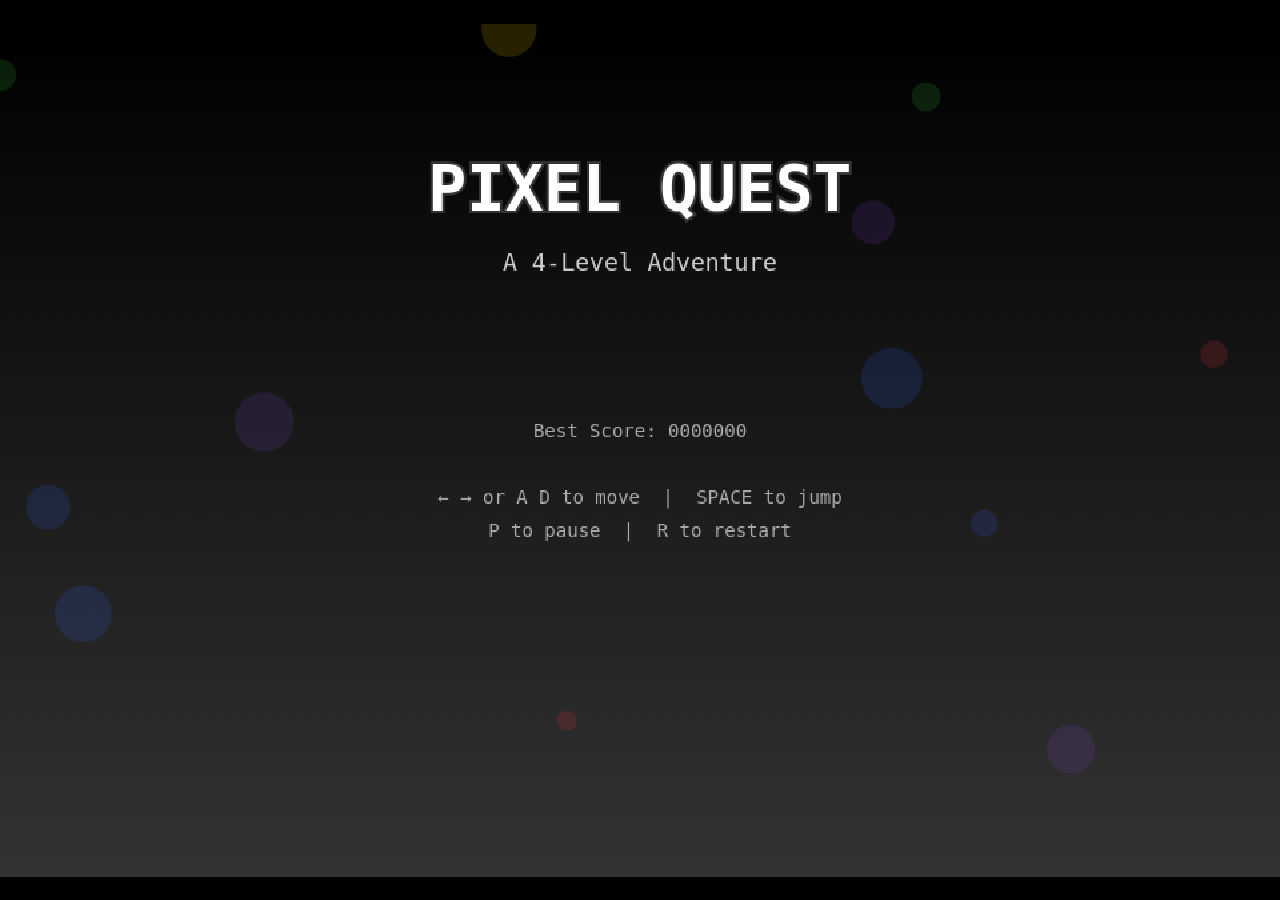
<file: agent-teams-examples/mario-game/output/index.html>
<!DOCTYPE html>
<html lang="en">
<head>
<meta charset="UTF-8">
<meta name="viewport" content="width=device-width, initial-scale=1.0, user-scalable=no">
<title>Pixel Quest</title>
<style>
* { margin: 0; padding: 0; box-sizing: border-box; }
body {
  background: #000;
  overflow: hidden;
  display: flex;
  align-items: center;
  justify-content: center;
  height: 100vh;
  width: 100vw;
}
canvas {
  display: block;
  image-rendering: pixelated;
  image-rendering: crisp-edges;
  touch-action: none;
}
</style>
</head>
<body>
<canvas id="game"></canvas>
<script>
// ========== CONSTANTS & CONFIG ==========
// (engine-core.js begins)

// ===== CORE ENGINE (Sections 1, 2, 3, 7, 8, 9, 18) =====

// ========== SECTION 1: CONSTANTS & CONFIG ==========

const TILE_SIZE       = 32;
const CANVAS_WIDTH    = 960;
const CANVAS_HEIGHT   = 640;
const GRAVITY         = 0.65;
const MAX_FALL_SPEED  = 14;
const PLAYER_SPEED    = 4;
const JUMP_VELOCITY   = -14;
const INVINCIBILITY_FRAMES = 90;
const POWERUP_DURATION     = 600;
const DOUBLE_JUMP_VEL      = -9;
const MAX_LIVES            = 3;
const STOMP_BOUNCE         = -7;

const TILE = {
  AIR:               0,
  DIRT:              1,
  STONE:             2,
  CLOUD:             3,
  BRICK:             4,
  PLATFORM:          5,
  SPIKE:             6,
  CHECKPOINT_FLAG:   7,
  EXIT_FLAG:         8,
  PIT:               9,
  DECO_GRASS:        10,
  DECO_STALACTITE:   11,
  DECO_STAR:         12,
  DECO_TORCH:        13,
};

const SOLID_TILES     = new Set([TILE.DIRT, TILE.STONE, TILE.CLOUD, TILE.BRICK]);
const HAZARD_TILES    = new Set([TILE.SPIKE, TILE.PIT]);
const PLATFORM_SET    = new Set([TILE.PLATFORM]);
const PASSABLE_SET    = new Set([TILE.AIR, TILE.DECO_GRASS, TILE.DECO_STALACTITE, TILE.DECO_STAR, TILE.DECO_TORCH]);
const TRIGGER_TILES   = new Set([TILE.CHECKPOINT_FLAG, TILE.EXIT_FLAG]);

const STATE = { TITLE: 0, PLAYING: 1, PAUSED: 2, LEVEL_COMPLETE: 3, GAME_OVER: 4, VICTORY: 5 };
const THEME = { GRASSLAND: 1, UNDERGROUND: 2, SKY: 3, CASTLE: 4 };

// ========== GLOBAL MUTABLE STATE (Section 11.1) ==========

let canvas, ctx;
let gameState       = STATE.TITLE;
let currentLevel    = 0;
let level           = null;

let player = {
  x: 0, y: 0,
  vx: 0, vy: 0,
  width: 28,
  height: 32,
  speed: PLAYER_SPEED,
  jumpForce: JUMP_VELOCITY,
  gravity: GRAVITY,
  onGround: false,
  facing: 1,
  alive: true,
  state: "idle",
  lives: MAX_LIVES,
  score: 0,
  coins: 0,
  powerups: {
    speed: false,
    invincible: false,
    doubleJump: false,
  },
  powerupTimers: {
    speed: 0,
    invincible: 0,
  },
  canDoubleJump: false,
  hasDoubleJumped: false,
  invincibleTimer: 0,
  animFrame: 0,
  animTimer: 0,
  lastCheckpoint: null,
  deathTimer: 0,
};

let camera = {
  x: 0, y: 0,
  width: CANVAS_WIDTH,
  height: CANVAS_HEIGHT,
  targetX: 0, targetY: 0,
  lerpSpeed: 0.08,
};

let enemies           = [];
let boss              = null;
let coins             = [];
let powerupItems      = [];
let projectiles       = [];
let particles         = [];
let keys              = {};
let touches           = {};
let activatedCheckpoints = new Set();
let transitionCooldown = 0;
let audioCtx          = null;
let soundBuffers      = {};
let bossMusicNode     = null;
let lastTime          = 0;
let globalFrame       = 0;
let bestScore         = 0;
let isMobile          = false;
let jumpWasPressed    = false;
let victorySaved      = false;

const LS_BEST_SCORE = 'pixelquest_best';

// ========== SECTION 2: CANVAS SETUP ==========

function initCanvas() {
  canvas = document.getElementById('game');
  if (!canvas) {
    canvas = document.createElement('canvas');
    canvas.id = 'game';
    document.body.appendChild(canvas);
  }
  canvas.width = CANVAS_WIDTH;
  canvas.height = CANVAS_HEIGHT;
  canvas.style.imageRendering = 'pixelated';
  canvas.style.touchAction = 'none';
  ctx = canvas.getContext('2d');
  ctx.imageSmoothingEnabled = false;
  resizeCanvas();
}

function resizeCanvas() {
  const maxW = window.innerWidth;
  const maxH = window.innerHeight;
  const ratio = CANVAS_WIDTH / CANVAS_HEIGHT;
  let displayW, displayH;
  if (maxW / maxH > ratio) {
    displayH = maxH;
    displayW = maxH * ratio;
  } else {
    displayW = maxW;
    displayH = maxW / ratio;
  }
  canvas.style.width  = Math.floor(displayW) + 'px';
  canvas.style.height = Math.floor(displayH) + 'px';
}

// ========== SECTION 3: INPUT HANDLING ==========

function setupInput() {
  isMobile = 'ontouchstart' in window;

  window.addEventListener('keydown', handleKeyDown);
  window.addEventListener('keyup', handleKeyUp);

  if (isMobile) {
    canvas.addEventListener('touchstart', handleTouchStart, { passive: false });
    canvas.addEventListener('touchmove', handleTouchMove, { passive: false });
    canvas.addEventListener('touchend', handleTouchEnd);
    canvas.addEventListener('touchcancel', handleTouchEnd);
  }

  window.addEventListener('resize', resizeCanvas);
}

function handleKeyDown(e) {
  keys[e.code] = true;
  if (e.code === 'Space' || e.code === 'ArrowUp' || e.code === 'ArrowDown') {
    e.preventDefault();
  }
}

function handleKeyUp(e) {
  keys[e.code] = false;
}

function getTouchZones() {
  const scaleX = CANVAS_WIDTH / (parseFloat(canvas.style.width) || CANVAS_WIDTH);
  const scaleY = CANVAS_HEIGHT / (parseFloat(canvas.style.height) || CANVAS_HEIGHT);
  return {
    left:  { x: 10,               y: CANVAS_HEIGHT - 150, w: 80, h: 80, scaleX, scaleY },
    right: { x: 110,              y: CANVAS_HEIGHT - 150, w: 80, h: 80, scaleX, scaleY },
    jump:  { x: CANVAS_WIDTH - 150, y: CANVAS_HEIGHT - 170, w: 120, h: 120, scaleX, scaleY },
  };
}

function moveEventToCanvas(e) {
  const rect = canvas.getBoundingClientRect();
  const touch = e.touches[0] || e.changedTouches[0];
  if (!touch) return null;
  return {
    x: (touch.clientX - rect.left) * (CANVAS_WIDTH / rect.width),
    y: (touch.clientY - rect.top) * (CANVAS_HEIGHT / rect.height),
  };
}

function isPointInZone(px, py, zone) {
  return px >= zone.x && px <= zone.x + zone.w && py >= zone.y && py <= zone.y + zone.h;
}

function handleTouchStart(e) {
  e.preventDefault();
  const point = moveEventToCanvas(e);
  if (!point) return;
  const zones = getTouchZones();
  if (isPointInZone(point.x, point.y, zones.left))  { touches.left = true; touches.right = false; }
  if (isPointInZone(point.x, point.y, zones.right)) { touches.right = true; touches.left = false; }
  if (isPointInZone(point.x, point.y, zones.jump))  { touches.jump = true; }
}

function handleTouchMove(e) {
  e.preventDefault();
  const point = moveEventToCanvas(e);
  if (!point) return;
  const zones = getTouchZones();
  touches.left = false;
  touches.right = false;
  touches.jump = false;
  if (isPointInZone(point.x, point.y, zones.left))  touches.left = true;
  if (isPointInZone(point.x, point.y, zones.right)) touches.right = true;
  if (isPointInZone(point.x, point.y, zones.jump))  touches.jump = true;
}

function handleTouchEnd(e) {
  e.preventDefault();
  touches.left = false;
  touches.right = false;
  touches.jump = false;
}

function isPressed(action) {
  switch (action) {
    case 'left':  return keys['ArrowLeft'] || keys['KeyA'] || touches.left;
    case 'right': return keys['ArrowRight'] || keys['KeyD'] || touches.right;
    case 'jump':  return keys['Space'] || keys['ArrowUp'] || keys['KeyW'] || touches.jump;
    default:      return false;
  }
}

function processInput() {
  if (!player.alive) { player.vx = 0; return; }

  player.vx = 0;
  if (isPressed('left'))  player.vx = -player.speed;
  if (isPressed('right')) player.vx = player.speed;

  const jumpNow = isPressed('jump');
  if (jumpNow && !jumpWasPressed) {
    if (player.onGround) {
      player.vy = player.jumpForce;
      player.onGround = false;
      if (typeof playSound === 'function') playSound('jump');
    } else if (player.canDoubleJump && !player.hasDoubleJumped) {
      player.vy = DOUBLE_JUMP_VEL;
      player.hasDoubleJumped = true;
      if (typeof playSound === 'function') playSound('doubleJump');
    }
  }
  jumpWasPressed = jumpNow;
}

function handleInput() {
  if (transitionCooldown > 0) {
    transitionCooldown--;
  }

  const enterOrSpace = keys['Enter'] || keys['Space'];
  const tapCheck = enterOrSpace || (isMobile && Object.keys(touches).length > 0);

  switch (gameState) {
    case STATE.TITLE:
      if (tapCheck && transitionCooldown <= 0) {
        player.score = 0;
        player.lives = MAX_LIVES;
        player.coins = 0;
        victorySaved = false;
        loadLevel(0);
        transitionCooldown = 30;
      }
      break;

    case STATE.PLAYING:
      if ((keys['KeyP'] || keys['Escape']) && transitionCooldown <= 0) {
        gameState = STATE.PAUSED;
        transitionCooldown = 30;
        keys['KeyP'] = false;
        keys['Escape'] = false;
      }
      if (keys['KeyR']) {
        player.score = 0;
        player.lives = MAX_LIVES;
        victorySaved = false;
        gameState = STATE.TITLE;
        transitionCooldown = 30;
        keys['KeyR'] = false;
        if (typeof stopBossMusic === 'function') stopBossMusic();
      }
      break;

    case STATE.PAUSED:
      if ((keys['KeyP'] || keys['Escape']) && transitionCooldown <= 0) {
        gameState = STATE.PLAYING;
        transitionCooldown = 30;
        keys['KeyP'] = false;
        keys['Escape'] = false;
      }
      if (keys['KeyR']) {
        player.score = 0;
        player.lives = MAX_LIVES;
        victorySaved = false;
        gameState = STATE.TITLE;
        transitionCooldown = 30;
        keys['KeyR'] = false;
        if (typeof stopBossMusic === 'function') stopBossMusic();
      }
      break;

    case STATE.LEVEL_COMPLETE:
      if (tapCheck && transitionCooldown <= 0) {
        if (typeof nextLevel === 'function') nextLevel();
        else loadLevel(currentLevel + 1);
        transitionCooldown = 30;
      }
      break;

    case STATE.GAME_OVER:
      if (tapCheck && transitionCooldown <= 0) {
        player.score = 0;
        player.lives = MAX_LIVES;
        player.coins = 0;
        victorySaved = false;
        gameState = STATE.TITLE;
        transitionCooldown = 30;
      }
      break;

    case STATE.VICTORY:
      if (tapCheck && transitionCooldown <= 0) {
        player.score = 0;
        player.lives = MAX_LIVES;
        player.coins = 0;
        victorySaved = false;
        gameState = STATE.TITLE;
        transitionCooldown = 30;
      }
      break;
  }
}


// ========== SECTION 7: GAME STATE & PLAYER STATE ==========

function initPlayer() {
  player.x = 0;
  player.y = 0;
  player.vx = 0;
  player.vy = 0;
  player.width = 28;
  player.height = 32;
  player.speed = PLAYER_SPEED;
  player.jumpForce = JUMP_VELOCITY;
  player.gravity = GRAVITY;
  player.onGround = false;
  player.facing = 1;
  player.alive = true;
  player.state = "idle";
  player.lives = MAX_LIVES;
  player.score = 0;
  player.coins = 0;
  player.powerups = { speed: false, invincible: false, doubleJump: false };
  player.powerupTimers = { speed: 0, invincible: 0 };
  player.canDoubleJump = false;
  player.hasDoubleJumped = false;
  player.invincibleTimer = 0;
  player.animFrame = 0;
  player.animTimer = 0;
  player.lastCheckpoint = null;
  player.deathTimer = 0;
}

function resetGame() {
  player.score = 0;
  player.lives = MAX_LIVES;
  player.coins = 0;
  gameState = STATE.TITLE;
}

function loadBestScore() {
  try {
    const stored = localStorage.getItem(LS_BEST_SCORE);
    bestScore = stored ? parseInt(stored, 10) : 0;
  } catch (e) {
    bestScore = 0;
  }
  return bestScore;
}

function saveBestScore(score) {
  if (score > bestScore) {
    bestScore = score;
    try {
      localStorage.setItem(LS_BEST_SCORE, String(score));
    } catch (e) {}
  }
}

// ========== SECTION 8: CAMERA SYSTEM ==========

function updateCamera(dt) {
  if (!level) return;

  camera.targetX = player.x + player.width / 2 - camera.width / 2;
  camera.targetY = player.y + player.height / 2 - camera.height / 2;

  camera.x += (camera.targetX - camera.x) * camera.lerpSpeed;
  camera.y += (camera.targetY - camera.y) * camera.lerpSpeed;

  const maxX = level.width * TILE_SIZE - camera.width;
  const maxY = level.height * TILE_SIZE - camera.height;

  if (maxX < 0) camera.x = maxX / 2;
  else camera.x = Math.max(0, Math.min(camera.x, maxX));

  if (maxY < 0) camera.y = maxY / 2;
  else camera.y = Math.max(0, Math.min(camera.y, maxY));
}

function snapCamera() {
  if (!level) return;

  camera.x = player.x + player.width / 2 - camera.width / 2;
  camera.y = player.y + player.height / 2 - camera.height / 2;

  const maxX = level.width * TILE_SIZE - camera.width;
  const maxY = level.height * TILE_SIZE - camera.height;

  camera.x = Math.max(0, Math.min(camera.x, maxX));
  camera.y = Math.max(0, Math.min(camera.y, maxY));

  if (maxX < 0) camera.x = maxX / 2;
  if (maxY < 0) camera.y = maxY / 2;

  camera.targetX = camera.x;
  camera.targetY = camera.y;
}

function isOnScreen(entity) {
  return (
    entity.x + entity.width > camera.x &&
    entity.x < camera.x + camera.width &&
    entity.y + entity.height > camera.y &&
    entity.y < camera.y + camera.height
  );
}

function worldToScreen(worldX, worldY) {
  return {
    x: Math.round(worldX - camera.x),
    y: Math.round(worldY - camera.y),
  };
}

// ========== SECTION 9: COLLISION SYSTEM ==========

function rectsOverlap(a, b) {
  return (
    a.x < b.x + b.width &&
    a.x + a.width > b.x &&
    a.y < b.y + b.height &&
    a.y + a.height > b.y
  );
}

function getTouchingTiles(entity) {
  const tiles = [];
  if (!level) return tiles;

  const startCol = Math.floor(entity.x / TILE_SIZE);
  const endCol   = Math.floor((entity.x + entity.width - 0.01) / TILE_SIZE);
  const startRow = Math.floor(entity.y / TILE_SIZE);
  const endRow   = Math.floor((entity.y + entity.height - 0.01) / TILE_SIZE);

  for (let row = startRow; row <= endRow; row++) {
    for (let col = startCol; col <= endCol; col++) {
      if (row >= 0 && row < level.height && col >= 0 && col < level.width) {
        const tileType = level.tiles[row][col];
        tiles.push({ col, row, type: tileType });
      }
    }
  }
  return tiles;
}

function resolvePlayerTileCollision(player, dt) {
  if (!level) return;
  const dtNorm = dt / 16.667;

  // --- PHASE 1: HORIZONTAL ---
  player.x += player.vx * dtNorm;

  const hTiles = getTouchingTiles(player);
  for (const tile of hTiles) {
    if (SOLID_TILES.has(tile.type)) {
      if (player.vx > 0) {
        player.x = tile.col * TILE_SIZE - player.width;
      } else if (player.vx < 0) {
        player.x = (tile.col + 1) * TILE_SIZE;
      }
      player.vx = 0;
    }
  }

  // --- PHASE 2: VERTICAL ---
  const prevBottom = player.y + player.height;
  player.y += player.vy * dtNorm;

  const vTiles = getTouchingTiles(player);
  player.onGround = false;

  for (const tile of vTiles) {
    if (SOLID_TILES.has(tile.type)) {
      if (player.vy > 0) {
        player.y = tile.row * TILE_SIZE - player.height;
        player.vy = 0;
        player.onGround = true;
        player.canDoubleJump = player.powerups.doubleJump;
        player.hasDoubleJumped = false;
      } else if (player.vy < 0) {
        player.y = (tile.row + 1) * TILE_SIZE;
        player.vy = 0;
      }
    }

    if (PLATFORM_SET.has(tile.type)) {
      if (player.vy >= 0 && prevBottom <= tile.row * TILE_SIZE + 2) {
        player.y = tile.row * TILE_SIZE - player.height;
        player.vy = 0;
        player.onGround = true;
        player.canDoubleJump = player.powerups.doubleJump;
        player.hasDoubleJumped = false;
      }
    }
  }

  // Fall off bottom of level
  if (player.y > level.height * TILE_SIZE + 64) {
    killPlayer();
  }

  // Clamp to level bounds
  player.x = Math.max(0, Math.min(player.x, level.width * TILE_SIZE - player.width));
}

function resolveEnemyTileCollision(enemy, dt) {
  if (!level) return;

  if (enemy.type === 'ghost') return;

  const dtNorm = dt / 16.667;

  // Horizontal
  enemy.x += enemy.vx * dtNorm;
  const hTiles = getTouchingTiles(enemy);
  for (const tile of hTiles) {
    if (SOLID_TILES.has(tile.type)) {
      if (enemy.vx > 0) {
        enemy.x = tile.col * TILE_SIZE - enemy.width;
      } else if (enemy.vx < 0) {
        enemy.x = (tile.col + 1) * TILE_SIZE;
      }
      enemy.vx = -enemy.vx;
    }
  }

  // Vertical
  enemy.y += enemy.vy * dtNorm;
  const vTiles = getTouchingTiles(enemy);
  for (const tile of vTiles) {
    if (SOLID_TILES.has(tile.type)) {
      if (enemy.vy > 0) {
        enemy.y = tile.row * TILE_SIZE - enemy.height;
        enemy.vy = 0;
      } else if (enemy.vy < 0) {
        enemy.y = (tile.row + 1) * TILE_SIZE;
        enemy.vy = 0;
      }
    }
  }

  // Fall off level
  if (enemy.y > level.height * TILE_SIZE + 64) {
    enemy.alive = false;
  }
}

function checkPlayerEnemyCollisions() {
  if (!player.alive) return;

  const playerPrevBottom = player.y + player.height - player.vy;

  for (const enemy of enemies) {
    if (!enemy.alive) continue;

    if (rectsOverlap(player, enemy)) {
      const isStomp = player.vy > 0 &&
        playerPrevBottom <= enemy.y + enemy.height * 0.5;

      if (enemy.type === 'ghost') {
        if (player.powerups.invincible || player.invincibleTimer > 0) {
          // nothing
        } else {
          hurtPlayer();
        }
        continue;
      }

      if (isStomp) {
        player.vy = STOMP_BOUNCE;
        if (typeof killEnemy === 'function') killEnemy(enemy);
        if (typeof spawnParticles === 'function') {
          spawnParticles(enemy.x + enemy.width / 2, enemy.y + enemy.height / 2, 8, '#FFF');
        }
        if (typeof playSound === 'function') playSound('stomp');
      } else if (player.powerups.invincible || player.invincibleTimer > 0) {
        // nothing
      } else {
        hurtPlayer();
      }
    }
  }

  // Separate boss collision check
  if (boss && boss.alive && rectsOverlap(player, boss)) {
    const isStomp = player.vy > 0 &&
      playerPrevBottom <= boss.y + boss.height * 0.5;

    if (isStomp) {
      if (typeof damageBoss === 'function') damageBoss();
      player.vy = STOMP_BOUNCE;
    } else if (!player.powerups.invincible && player.invincibleTimer <= 0) {
      hurtPlayer();
    }
  }
}

function checkPlayerCollectibleCollisions() {
  if (!player.alive) return;

  for (const coin of coins) {
    if (!coin.alive) continue;
    if (rectsOverlap(player, coin)) {
      coin.alive = false;
      player.score += coin.value;
      player.coins++;
      if (typeof playSound === 'function') playSound('coin');
    }
  }

  for (const pu of powerupItems) {
    if (!pu.alive) continue;
    if (rectsOverlap(player, pu)) {
      pu.alive = false;
      activatePowerup(pu.type);
      if (typeof playSound === 'function') playSound('powerup');
    }
  }
}

function checkPlayerHazardCollisions() {
  if (!player.alive) return;
  if (player.powerups.invincible || player.invincibleTimer > 0) return;

  const touching = getTouchingTiles(player);
  for (const tile of touching) {
    if (HAZARD_TILES.has(tile.type)) {
      hurtPlayer();
      return;
    }
  }
}

function checkPlayerExitCollision() {
  if (!player.alive || !level) return;
  if (transitionCooldown > 0) return;
  if (!level.exit) return;

  const exitRect = {
    x: level.exit.col * TILE_SIZE,
    y: level.exit.row * TILE_SIZE,
    width: TILE_SIZE,
    height: TILE_SIZE,
  };

  if (rectsOverlap(player, exitRect)) {
    transitionCooldown = 60;
    if (currentLevel < 3) {
      gameState = STATE.LEVEL_COMPLETE;
      if (typeof playSound === 'function') playSound('levelComplete');
    } else {
      gameState = STATE.VICTORY;
      saveBestScore(player.score);
      if (typeof playSound === 'function') playSound('victory');
    }
  }
}

function checkCheckpointCollision() {
  if (!player.alive || !level) return;

  const touching = getTouchingTiles(player);
  for (const tile of touching) {
    if (tile.type === TILE.CHECKPOINT_FLAG) {
      const key = tile.col + ',' + tile.row;
      if (!activatedCheckpoints.has(key)) {
        activatedCheckpoints.add(key);
        player.lastCheckpoint = { col: tile.col, row: tile.row };
        if (typeof playSound === 'function') playSound('checkpoint');
      }
    }
  }
}

function checkPlayerProjectileCollisions() {
  if (!player.alive) return;
  if (player.powerups.invincible || player.invincibleTimer > 0) return;

  for (const proj of projectiles) {
    if (!proj.alive) continue;
    if (rectsOverlap(player, proj)) {
      proj.alive = false;
      hurtPlayer();
      return;
    }
  }
}

// ========== SECTION 18: GAME LOOP & MAIN ==========

function init() {
  initCanvas();
  setupInput();
  loadBestScore();
  resetGame();
  if (typeof initAudio === 'function') initAudio();
  lastTime = performance.now();
  requestAnimationFrame(gameLoop);
}

function gameLoop(timestamp) {
  const rawDt = timestamp - lastTime;
  const dt = Math.min(rawDt, 33.33);
  lastTime = timestamp;
  globalFrame++;

  update(dt);
  render();

  requestAnimationFrame(gameLoop);
}

function update(dt) {
  handleInput();

  if (gameState === STATE.PLAYING) {
    processInput();

    if (typeof updatePlayer === 'function') updatePlayer(dt);
    if (typeof updatePlayerAnimation === 'function') updatePlayerAnimation(dt);
    updateCamera(dt);
    if (typeof updateEnemies === 'function') updateEnemies(dt);
    if (typeof updateBoss === 'function') updateBoss(dt);
    if (typeof checkBossCollision === 'function') checkBossCollision();
    if (typeof updateProjectiles === 'function') updateProjectiles(dt);
    checkPlayerProjectileCollisions();
    if (typeof updateCollectibles === 'function') updateCollectibles(dt);
    updatePowerupTimers(dt);
    checkPlayerEnemyCollisions();
    checkPlayerCollectibleCollisions();
    checkPlayerHazardCollisions();
    checkPlayerExitCollision();
    checkCheckpointCollision();
    if (typeof updateParticles === 'function') updateParticles(dt);
  }
}

function render() {
  switch (gameState) {
    case STATE.TITLE:
      clearCanvas('#111');
      if (typeof renderTitleScreen === 'function') renderTitleScreen(ctx);
      break;

    case STATE.PLAYING:
      clearCanvas(level ? level.bgColor1 : '#000');
      if (typeof renderParallaxBackground === 'function') renderParallaxBackground(ctx);
      if (typeof renderTileMap === 'function') renderTileMap(ctx);
      if (typeof renderCollectibles === 'function') renderCollectibles(ctx);
      if (typeof renderEnemies === 'function') renderEnemies(ctx);
      if (typeof renderBoss === 'function') renderBoss(ctx);
      if (typeof renderProjectiles === 'function') renderProjectiles(ctx);
      if (typeof renderPlayer === 'function') renderPlayer(ctx);
      if (typeof renderParticles === 'function') renderParticles(ctx);
      if (typeof renderHUD === 'function') renderHUD(ctx, player, currentLevel);
      renderTouchControls(ctx);
      break;

    case STATE.PAUSED:
      clearCanvas(level ? level.bgColor1 : '#000');
      if (typeof renderParallaxBackground === 'function') renderParallaxBackground(ctx);
      if (typeof renderTileMap === 'function') renderTileMap(ctx);
      if (typeof renderCollectibles === 'function') renderCollectibles(ctx);
      if (typeof renderEnemies === 'function') renderEnemies(ctx);
      if (typeof renderBoss === 'function') renderBoss(ctx);
      if (typeof renderProjectiles === 'function') renderProjectiles(ctx);
      if (typeof renderPlayer === 'function') renderPlayer(ctx);
      if (typeof renderParticles === 'function') renderParticles(ctx);
      if (typeof renderHUD === 'function') renderHUD(ctx, player, currentLevel);
      renderTouchControls(ctx);
      if (typeof renderPauseScreen === 'function') renderPauseScreen(ctx);
      break;

    case STATE.LEVEL_COMPLETE:
      clearCanvas(level ? level.bgColor1 : '#000');
      if (typeof renderParallaxBackground === 'function') renderParallaxBackground(ctx);
      if (typeof renderTileMap === 'function') renderTileMap(ctx);
      if (typeof renderCollectibles === 'function') renderCollectibles(ctx);
      if (typeof renderEnemies === 'function') renderEnemies(ctx);
      if (typeof renderBoss === 'function') renderBoss(ctx);
      if (typeof renderProjectiles === 'function') renderProjectiles(ctx);
      if (typeof renderPlayer === 'function') renderPlayer(ctx);
      if (typeof renderParticles === 'function') renderParticles(ctx);
      if (typeof renderHUD === 'function') renderHUD(ctx, player, currentLevel);
      if (typeof renderLevelCompleteScreen === 'function') renderLevelCompleteScreen(ctx);
      break;

    case STATE.GAME_OVER:
      clearCanvas('#100');
      if (typeof renderGameOverScreen === 'function') renderGameOverScreen(ctx);
      break;

    case STATE.VICTORY:
      clearCanvas('#111');
      if (typeof renderVictoryScreen === 'function') renderVictoryScreen(ctx);
      break;

    default:
      clearCanvas('#000');
      break;
  }
}


window.addEventListener('load', init);


// ===== LEVELS & ASSETS (Sections 4, 5, 6) =====

// ===== LEVELS & ASSETS (Sections 4, 5, 6) =====

// ========== SECTION 4: AUDIO SYSTEM ==========

var bossMusicGain = null;

function initAudio() {
  try {
    audioCtx = new (window.AudioContext || window.webkitAudioContext)();
  } catch (e) {
    console.warn('Web Audio API not available');
    return;
  }

  soundBuffers.jump    = createToneBuffer(audioCtx, [[200, 0.08], [600, 0.08]], 0.16, 'sine');
  soundBuffers.coin    = createToneBuffer(audioCtx, [[523, 0.05], [659, 0.05]], 0.1, 'square');
  soundBuffers.stomp   = createToneBuffer(audioCtx, [[80, 0.12]], 0.12, 'square');
  soundBuffers.hurt    = createNoiseBuffer(audioCtx, 0.15);
  soundBuffers.powerup = createToneBuffer(audioCtx, [[523, 0.08], [659, 0.08], [784, 0.08], [1047, 0.15]], 0.4, 'sine');
  soundBuffers.checkpoint = createToneBuffer(audioCtx, [[523, 0.08], [659, 0.08], [784, 0.15]], 0.3, 'triangle');
  soundBuffers.levelComplete = createToneBuffer(audioCtx, [[523, 0.1], [659, 0.1], [784, 0.1], [1047, 0.3]], 0.6, 'triangle');
  soundBuffers.gameOver = createToneBuffer(audioCtx, [[400, 0.2], [300, 0.2], [200, 0.5]], 0.9, 'sawtooth');
  soundBuffers.victory  = createToneBuffer(audioCtx, [[523, 0.15], [659, 0.15], [784, 0.15], [1047, 0.15], [1318, 0.4]], 1.0, 'sine');
  soundBuffers.fireball = createNoiseBuffer(audioCtx, 0.2);
  soundBuffers.bossHit  = createToneBuffer(audioCtx, [[100, 0.15], [60, 0.2]], 0.35, 'sawtooth');
  soundBuffers.doubleJump = createToneBuffer(audioCtx, [[400, 0.06], [800, 0.06]], 0.12, 'sine');
  soundBuffers.extraLife  = createToneBuffer(audioCtx, [[523, 0.08], [659, 0.08], [784, 0.08], [1047, 0.2]], 0.45, 'sine');
  soundBuffers.boneThrow  = createToneBuffer(audioCtx, [[150, 0.1]], 0.1, 'square');
  soundBuffers.charge     = createToneBuffer(audioCtx, [[60, 0.2], [80, 0.2], [100, 0.2]], 0.6, 'sawtooth');
}

function playSound(name) {
  if (!audioCtx || !soundBuffers[name]) return;
  try {
    if (audioCtx.state === 'suspended') audioCtx.resume();
    const source = audioCtx.createBufferSource();
    source.buffer = soundBuffers[name];
    source.connect(audioCtx.destination);
    source.start(0);
  } catch (e) {
    // ignore audio errors
  }
}

function createToneBuffer(ctx, segments, totalDuration, waveType) {
  const sampleRate = ctx.sampleRate;
  const length = Math.floor(sampleRate * totalDuration);
  const buffer = ctx.createBuffer(1, length, sampleRate);
  const data = buffer.getChannelData(0);
  let pos = 0;

  for (const seg of segments) {
    const freq = seg[0];
    const dur = seg[1];
    const segLen = Math.floor(sampleRate * dur);
    for (let i = 0; i < segLen && pos < length; i++, pos++) {
      const t = i / sampleRate;
      let sample = 0;
      switch (waveType) {
        case 'sine':     sample = Math.sin(2 * Math.PI * freq * t); break;
        case 'square':   sample = Math.sin(2 * Math.PI * freq * t) > 0 ? 0.5 : -0.5; break;
        case 'triangle': sample = 2 * Math.abs(2 * (t * freq - Math.floor(t * freq + 0.5))) - 0.5; break;
        case 'sawtooth': sample = 2 * (t * freq - Math.floor(t * freq)) - 1; break;
        default: sample = Math.sin(2 * Math.PI * freq * t); break;
      }
      const envPos = pos / length;
      const env = Math.min(envPos * 10, 1) * Math.max(0, 1 - (envPos - 0.7) * 3.33);
      data[pos] = sample * env * 0.3;
    }
  }
  return buffer;
}

function createNoiseBuffer(ctx, duration) {
  const sampleRate = ctx.sampleRate;
  const length = Math.floor(sampleRate * duration);
  const buffer = ctx.createBuffer(1, length, sampleRate);
  const data = buffer.getChannelData(0);
  for (let i = 0; i < length; i++) {
    data[i] = (Math.random() * 2 - 1) * 0.3 * Math.max(0, 1 - i / length);
  }
  return buffer;
}

function startBossMusic() {
  if (!audioCtx) return;
  stopBossMusic();

  bossMusicNode = audioCtx.createOscillator();
  bossMusicGain = audioCtx.createGain();
  bossMusicGain.gain.value = 0.08;
  bossMusicNode.type = 'sawtooth';
  bossMusicNode.frequency.value = 110;
  bossMusicNode.connect(bossMusicGain);
  bossMusicGain.connect(audioCtx.destination);

  // Create a slow tremolo by modulating frequency with an LFO
  const lfo = audioCtx.createOscillator();
  const lfoGain = audioCtx.createGain();
  lfo.frequency.value = 3;
  lfoGain.gain.value = 20;
  lfo.connect(lfoGain);
  lfoGain.connect(bossMusicNode.frequency);
  lfo.start();
  bossMusicNode._lfo = lfo;
  bossMusicNode._lfoGain = lfoGain;

  bossMusicNode.start();
}

function stopBossMusic() {
  if (bossMusicNode) {
    try {
      if (bossMusicNode._lfo) {
        bossMusicNode._lfo.stop();
        bossMusicNode._lfo.disconnect();
      }
      if (bossMusicNode._lfoGain) {
        bossMusicNode._lfoGain.disconnect();
      }
      bossMusicNode.stop();
      bossMusicNode.disconnect();
      if (bossMusicGain) bossMusicGain.disconnect();
    } catch (e) { /* ignore */ }
    bossMusicNode = null;
    bossMusicGain = null;
  }
}


// ========== SECTION 5: SPRITE DRAWING ==========

// -- Player Sprite --
function drawPlayerSprite(ctx, x, y, w, h, facing, frame, state, invincible, flashOn) {
  ctx.save();

  if (invincible && flashOn) {
    ctx.globalAlpha = 0.5;
  }

  var cx = x + w / 2;
  var cy = y + h / 2;

  if (invincible) {
    var hue = (Date.now() / 5) % 360;
    ctx.fillStyle = 'hsl(' + hue + ', 80%, 50%)';
  } else {
    ctx.fillStyle = '#3366FF';
  }

  var bodyY = y + h * 0.28;
  var bodyH = h * 0.55;
  var bodyW = w - 6;

  // Body
  ctx.fillRect(x + 3, bodyY, bodyW, bodyH);

  if (state === 'dead') {
    ctx.strokeStyle = '#FF4444';
    ctx.lineWidth = 3;
    ctx.beginPath();
    ctx.moveTo(x + 4, y + 4);
    ctx.lineTo(x + w - 4, y + h - 4);
    ctx.moveTo(x + w - 4, y + 4);
    ctx.lineTo(x + 4, y + h - 4);
    ctx.stroke();
    ctx.restore();
    return;
  }

  // Hat
  ctx.fillStyle = '#FF3333';
  ctx.fillRect(x + 4, y + h * 0.08, w - 8, h * 0.2);

  // Eyes
  var eyeSize = 5;
  var eyeY = bodyY + 4;
  ctx.fillStyle = '#FFFFFF';
  ctx.fillRect(cx - 7 + facing * 2, eyeY, eyeSize, eyeSize);
  ctx.fillRect(cx + 2 + facing * 2, eyeY, eyeSize, eyeSize);
  ctx.fillStyle = '#000000';
  ctx.fillRect(cx - 5 + facing * 2 + 1, eyeY + 1, 2, 2);
  ctx.fillRect(cx + 4 + facing * 2 + 1, eyeY + 1, 2, 2);

  // Legs/shoes
  var shoeH = 4;
  var legsColor = invincible ? ctx.fillStyle : '#222255';
  ctx.fillStyle = legsColor;
  var legBaseY = bodyY + bodyH;
  if (state === 'jump' || state === 'fall') {
    ctx.fillRect(x + 5, legBaseY, 6, shoeH);
    ctx.fillRect(x + w - 11, legBaseY, 6, shoeH);
  } else if (state === 'walk') {
    var wf = frame % 4;
    var lo = [[0, 3], [3, 0], [3, 0], [0, 3]];
    ctx.fillRect(x + 5, legBaseY + lo[wf][0], 6, shoeH + 3 - lo[wf][0]);
    ctx.fillRect(x + w - 11, legBaseY + lo[wf][1], 6, shoeH + 3 - lo[wf][1]);
  } else {
    ctx.fillRect(x + 5, legBaseY, 6, shoeH + 2);
    ctx.fillRect(x + w - 11, legBaseY, 6, shoeH + 2);
  }

  ctx.restore();
}

// -- Slime Sprite --
function drawSlimeSprite(ctx, x, y, w, h, frame) {
  const squish = (frame % 2 === 0) ? 1 : 0;
  const hMod = h - squish * 3;
  const wMod = w + squish * 3;

  ctx.save();
  // Shadow
  ctx.fillStyle = 'rgba(0,0,0,0.2)';
  ctx.beginPath();
  ctx.ellipse(x + w / 2, y + h - 3, w * 0.4, 3, 0, 0, Math.PI * 2);
  ctx.fill();

  // Body - green blob wider at bottom
  ctx.fillStyle = '#44CC44';
  ctx.beginPath();
  ctx.moveTo(x + wMod * 0.25, y + hMod);
  ctx.quadraticCurveTo(x, y + hMod * 0.5, x + wMod * 0.15, y + hMod * 0.3);
  ctx.quadraticCurveTo(x + wMod * 0.05, y, x + wMod * 0.5, y);
  ctx.quadraticCurveTo(x + wMod * 0.95, y, x + wMod * 0.85, y + hMod * 0.3);
  ctx.quadraticCurveTo(x + wMod, y + hMod * 0.5, x + wMod * 0.75, y + hMod);
  ctx.closePath();
  ctx.fill();

  // Highlight
  ctx.fillStyle = 'rgba(255,255,255,0.25)';
  ctx.beginPath();
  ctx.ellipse(x + w * 0.35, y + h * 0.35, w * 0.2, h * 0.15, 0, 0, Math.PI * 2);
  ctx.fill();

  // Eyes
  ctx.fillStyle = '#FFF';
  ctx.beginPath();
  ctx.arc(x + w * 0.3, y + h * 0.35, w * 0.12, 0, Math.PI * 2);
  ctx.fill();
  ctx.beginPath();
  ctx.arc(x + w * 0.7, y + h * 0.35, w * 0.12, 0, Math.PI * 2);
  ctx.fill();

  // Pupils
  ctx.fillStyle = '#000';
  ctx.beginPath();
  ctx.arc(x + w * 0.3, y + h * 0.36, w * 0.06, 0, Math.PI * 2);
  ctx.fill();
  ctx.beginPath();
  ctx.arc(x + w * 0.7, y + h * 0.36, w * 0.06, 0, Math.PI * 2);
  ctx.fill();

  ctx.restore();
}

// -- Bat Sprite --
function drawBatSprite(ctx, x, y, w, h, frame) {
  ctx.save();

  // Body
  ctx.fillStyle = '#8844CC';
  ctx.beginPath();
  ctx.ellipse(x + w / 2, y + h / 2, w * 0.2, h * 0.25, 0, 0, Math.PI * 2);
  ctx.fill();

  // Wings - flap based on frame
  const wingPhase = frame % 4;
  let wingAngleUp, wingAngleDown;
  if (wingPhase === 0) { wingAngleUp = -0.4; wingAngleDown = 0.5; }
  else if (wingPhase === 1) { wingAngleUp = -0.1; wingAngleDown = 0.2; }
  else if (wingPhase === 2) { wingAngleUp = -0.4; wingAngleDown = 0.5; }
  else { wingAngleUp = -0.7; wingAngleDown = 0.8; }

  ctx.fillStyle = '#7733AA';
  // Left wing
  ctx.beginPath();
  ctx.moveTo(x + w / 2 - w * 0.15, y + h / 2 - h * 0.1);
  ctx.lineTo(x, y + h * 0.15 + wingAngleUp * h * 0.4);
  ctx.lineTo(x + w * 0.05, y + h * 0.3);
  ctx.lineTo(x, y + h * 0.5 + wingAngleDown * h * 0.4);
  ctx.lineTo(x + w / 2 - w * 0.15, y + h / 2 + h * 0.1);
  ctx.closePath();
  ctx.fill();

  // Right wing
  ctx.beginPath();
  ctx.moveTo(x + w / 2 + w * 0.15, y + h / 2 - h * 0.1);
  ctx.lineTo(x + w, y + h * 0.15 + wingAngleUp * h * 0.4);
  ctx.lineTo(x + w - w * 0.05, y + h * 0.3);
  ctx.lineTo(x + w, y + h * 0.5 + wingAngleDown * h * 0.4);
  ctx.lineTo(x + w / 2 + w * 0.15, y + h / 2 + h * 0.1);
  ctx.closePath();
  ctx.fill();

  // Eyes
  ctx.fillStyle = '#FF4444';
  ctx.beginPath();
  ctx.arc(x + w * 0.38, y + h * 0.4, w * 0.06, 0, Math.PI * 2);
  ctx.fill();
  ctx.beginPath();
  ctx.arc(x + w * 0.62, y + h * 0.4, w * 0.06, 0, Math.PI * 2);
  ctx.fill();

  // Ear points
  ctx.fillStyle = '#8844CC';
  ctx.beginPath();
  ctx.moveTo(x + w * 0.42, y + h * 0.2);
  ctx.lineTo(x + w * 0.35, y);
  ctx.lineTo(x + w * 0.48, y + h * 0.2);
  ctx.fill();
  ctx.beginPath();
  ctx.moveTo(x + w * 0.58, y + h * 0.2);
  ctx.lineTo(x + w * 0.65, y);
  ctx.lineTo(x + w * 0.52, y + h * 0.2);
  ctx.fill();

  ctx.restore();
}

// -- Skeleton Sprite --
function drawSkeletonSprite(ctx, x, y, w, h, frame) {
  ctx.save();

  // Skull
  ctx.fillStyle = '#DDD';
  ctx.beginPath();
  ctx.arc(x + w / 2, y + h * 0.15, w * 0.22, 0, Math.PI * 2);
  ctx.fill();

  // Skull outline
  ctx.strokeStyle = '#999';
  ctx.lineWidth = 1;
  ctx.beginPath();
  ctx.arc(x + w / 2, y + h * 0.15, w * 0.22, 0, Math.PI * 2);
  ctx.stroke();

  // Eye sockets
  ctx.fillStyle = '#000';
  ctx.beginPath();
  ctx.arc(x + w * 0.4, y + h * 0.13, w * 0.06, 0, Math.PI * 2);
  ctx.fill();
  ctx.beginPath();
  ctx.arc(x + w * 0.6, y + h * 0.13, w * 0.06, 0, Math.PI * 2);
  ctx.fill();

  // Nose hole
  ctx.beginPath();
  ctx.moveTo(x + w * 0.48, y + h * 0.18);
  ctx.lineTo(x + w * 0.5, y + h * 0.21);
  ctx.lineTo(x + w * 0.52, y + h * 0.18);
  ctx.fill();

  // Jaw
  ctx.fillStyle = '#CCC';
  ctx.fillRect(x + w * 0.32, y + h * 0.22, w * 0.36, h * 0.08);

  // Spine
  ctx.fillStyle = '#BBB';
  const spine = h * 0.12;
  ctx.fillRect(x + w / 2 - 2, y + h * 0.28, 4, h * 0.12);

  // Ribs
  const ribY = y + h * 0.35;
  ctx.strokeStyle = '#BBB';
  ctx.lineWidth = 2;
  for (let i = 0; i < 3; i++) {
    const ribOffset = i * h * 0.08;
    ctx.beginPath();
    ctx.moveTo(x + w / 2, ribY + ribOffset);
    ctx.lineTo(x + w * 0.25, ribY + ribOffset + h * 0.02);
    ctx.stroke();
    ctx.beginPath();
    ctx.moveTo(x + w / 2, ribY + ribOffset);
    ctx.lineTo(x + w * 0.75, ribY + ribOffset + h * 0.02);
    ctx.stroke();
  }

  // Pelvis
  ctx.fillStyle = '#CCC';
  ctx.fillRect(x + w * 0.3, y + h * 0.55, w * 0.4, h * 0.08);

  // Arms
  const armTop = y + h * 0.32;
  const armLen = h * 0.25;
  const armOffset = frame % 4 < 2 ? -1 : 1;
  ctx.strokeStyle = '#BBB';
  ctx.lineWidth = 3;
  // Left arm
  ctx.beginPath();
  ctx.moveTo(x + w * 0.2, armTop);
  ctx.lineTo(x + w * 0.08, armTop + armLen * 0.6 + armOffset * 3);
  ctx.lineTo(x + w * 0.1, armTop + armLen + armOffset * 3);
  ctx.stroke();
  // Right arm
  ctx.beginPath();
  ctx.moveTo(x + w * 0.8, armTop);
  ctx.lineTo(x + w * 0.92, armTop + armLen * 0.6 - armOffset * 3);
  ctx.lineTo(x + w * 0.9, armTop + armLen - armOffset * 3);
  ctx.stroke();

  // Legs
  const legTop = y + h * 0.62;
  const legLen = h * 0.35;
  const legOffsets = [[0, 0], [4, -4], [0, -2], [-4, 4]];
  const lf = frame % 4;

  ctx.beginPath();
  ctx.moveTo(x + w * 0.35, legTop);
  ctx.lineTo(x + w * 0.3 + legOffsets[lf][0] * 0.5, legTop + legLen * 0.5 + legOffsets[lf][0]);
  ctx.lineTo(x + w * 0.28 + legOffsets[lf][0] * 0.5, legTop + legLen + legOffsets[lf][0]);
  ctx.stroke();

  ctx.beginPath();
  ctx.moveTo(x + w * 0.65, legTop);
  ctx.lineTo(x + w * 0.7 - legOffsets[lf][1] * 0.5, legTop + legLen * 0.5 - legOffsets[lf][1]);
  ctx.lineTo(x + w * 0.72 - legOffsets[lf][1] * 0.5, legTop + legLen - legOffsets[lf][1]);
  ctx.stroke();

  ctx.restore();
}

// -- Ghost Sprite --
function drawGhostSprite(ctx, x, y, w, h, frame, opacity) {
  ctx.save();
  ctx.globalAlpha = opacity || 0.7;

  // Body shape
  ctx.fillStyle = 'rgba(200, 200, 255, 1)';

  ctx.beginPath();
  // Rounded top
  ctx.arc(x + w / 2, y + h * 0.3, w * 0.4, Math.PI, 0);
  // Sides
  ctx.lineTo(x + w - w * 0.08, y + h * 0.8);
  // Wavy bottom
  for (var i = 0; i < 4; i++) {
    var waveX = x + w - w * 0.08 - (i * w * 0.23);
    var waveY = y + h * 0.8 + ((i % 2 === 0) ? h * 0.12 : 0);
    ctx.lineTo(waveX - w * 0.12, waveY);
  }
  ctx.lineTo(x + w * 0.08, y + h * 0.8);
  ctx.closePath();
  ctx.fill();

  // Eyes
  ctx.fillStyle = '#334';
  ctx.beginPath();
  ctx.arc(x + w * 0.33, y + h * 0.3, w * 0.08, 0, Math.PI * 2);
  ctx.fill();
  ctx.beginPath();
  ctx.arc(x + w * 0.67, y + h * 0.3, w * 0.08, 0, Math.PI * 2);
  ctx.fill();

  // Eye highlights
  ctx.fillStyle = '#FFF';
  ctx.beginPath();
  ctx.arc(x + w * 0.35, y + h * 0.28, w * 0.03, 0, Math.PI * 2);
  ctx.fill();
  ctx.beginPath();
  ctx.arc(x + w * 0.69, y + h * 0.28, w * 0.03, 0, Math.PI * 2);
  ctx.fill();

  // Mouth
  ctx.strokeStyle = '#334';
  ctx.lineWidth = 1;
  ctx.beginPath();
  ctx.arc(x + w / 2, y + h * 0.42, w * 0.12, 0, Math.PI);
  ctx.stroke();

  ctx.restore();
}

// -- Boss Sprite --
function drawBossSprite(ctx, x, y, w, h, phase, frame, flashOn) {
  ctx.save();

  if (flashOn) {
    ctx.globalAlpha = 0.5;
  }

  // Body
  var bodyColor = '#FF4444';
  if (phase === 3) bodyColor = '#FF2222';
  else if (phase === 2) bodyColor = '#FF3333';

  ctx.fillStyle = bodyColor;
  roundRect(ctx, x + w * 0.15, y + h * 0.3, w * 0.7, h * 0.55, 6);
  ctx.fill();

  // Body outline
  ctx.strokeStyle = '#990000';
  ctx.lineWidth = 2;
  roundRect(ctx, x + w * 0.15, y + h * 0.3, w * 0.7, h * 0.55, 6);
  ctx.stroke();

  // Phase 3 cracks
  if (phase === 3) {
    ctx.strokeStyle = '#000';
    ctx.lineWidth = 1.5;
    ctx.beginPath();
    ctx.moveTo(x + w * 0.35, y + h * 0.35);
    ctx.lineTo(x + w * 0.5, y + h * 0.5);
    ctx.lineTo(x + w * 0.45, y + h * 0.65);
    ctx.stroke();
    ctx.beginPath();
    ctx.moveTo(x + w * 0.65, y + h * 0.4);
    ctx.lineTo(x + w * 0.55, y + h * 0.55);
    ctx.lineTo(x + w * 0.6, y + h * 0.7);
    ctx.stroke();
  }

  // Head
  ctx.fillStyle = bodyColor;
  ctx.beginPath();
  ctx.arc(x + w / 2, y + h * 0.22, w * 0.22, 0, Math.PI * 2);
  ctx.fill();
  ctx.strokeStyle = '#990000';
  ctx.beginPath();
  ctx.arc(x + w / 2, y + h * 0.22, w * 0.22, 0, Math.PI * 2);
  ctx.stroke();

  // Horns - grow with phase
  var hornH = h * (0.15 + phase * 0.06);
  var hornW = w * (0.04 + phase * 0.02);
  ctx.fillStyle = '#CCCCCC';
  ctx.beginPath();
  ctx.moveTo(x + w * 0.38, y + h * 0.15);
  ctx.lineTo(x + w * 0.35, y + h * 0.15 - hornH);
  ctx.lineTo(x + w * 0.42, y + h * 0.15);
  ctx.fill();
  ctx.beginPath();
  ctx.moveTo(x + w * 0.62, y + h * 0.15);
  ctx.lineTo(x + w * 0.65, y + h * 0.15 - hornH);
  ctx.lineTo(x + w * 0.58, y + h * 0.15);
  ctx.fill();

  // Eyes
  var eyeColor = phase >= 2 ? '#FFFF00' : '#FFF';
  var eyeGlow = phase >= 2;
  if (eyeGlow) {
    ctx.fillStyle = 'rgba(255,255,0,0.3)';
    ctx.beginPath();
    ctx.arc(x + w * 0.4, y + h * 0.2, w * 0.1, 0, Math.PI * 2);
    ctx.fill();
    ctx.beginPath();
    ctx.arc(x + w * 0.6, y + h * 0.2, w * 0.1, 0, Math.PI * 2);
    ctx.fill();
  }

  ctx.fillStyle = eyeColor;
  ctx.beginPath();
  ctx.arc(x + w * 0.4, y + h * 0.2, w * 0.06, 0, Math.PI * 2);
  ctx.fill();
  ctx.beginPath();
  ctx.arc(x + w * 0.6, y + h * 0.2, w * 0.06, 0, Math.PI * 2);
  ctx.fill();

  // Pupils
  ctx.fillStyle = '#000';
  ctx.beginPath();
  ctx.arc(x + w * 0.4, y + h * 0.2, w * 0.03, 0, Math.PI * 2);
  ctx.fill();
  ctx.beginPath();
  ctx.arc(x + w * 0.6, y + h * 0.2, w * 0.03, 0, Math.PI * 2);
  ctx.fill();

  // Mouth - wider with phase
  var mouthW = w * (0.08 + phase * 0.04);
  ctx.fillStyle = '#000';
  ctx.beginPath();
  ctx.arc(x + w / 2, y + h * 0.28, mouthW, 0, Math.PI);
  ctx.fill();

  // Teeth
  ctx.fillStyle = '#FFF';
  for (var ti = 0; ti < 3; ti++) {
    var tx = x + w / 2 - mouthW + mouthW * 0.3 + ti * mouthW * 0.4;
    ctx.fillRect(tx - 2, y + h * 0.28 - 2, 4, 5);
  }

  // Arms
  var armYOff = (frame % 2 === 0) ? 0 : 3;
  ctx.fillStyle = '#FF3333';
  ctx.beginPath();
  ctx.moveTo(x + w * 0.18, y + h * 0.4);
  ctx.lineTo(x + w * 0.05, y + h * 0.55 + armYOff);
  ctx.lineTo(x + w * 0.1, y + h * 0.6 + armYOff);
  ctx.lineTo(x + w * 0.2, y + h * 0.5);
  ctx.fill();

  ctx.beginPath();
  ctx.moveTo(x + w * 0.82, y + h * 0.4);
  ctx.lineTo(x + w * 0.95, y + h * 0.55 - armYOff);
  ctx.lineTo(x + w * 0.9, y + h * 0.6 - armYOff);
  ctx.lineTo(x + w * 0.8, y + h * 0.5);
  ctx.fill();

  // Feet
  ctx.fillStyle = '#CC2222';
  ctx.fillRect(x + w * 0.2, y + h * 0.82, w * 0.25, h * 0.15);
  ctx.fillRect(x + w * 0.55, y + h * 0.82, w * 0.25, h * 0.15);

  ctx.restore();
}

// -- Coin Sprite --
function drawCoinSprite(ctx, x, y, size, frame) {
  ctx.save();
  var cx = x + size / 2;
  var cy = y + size / 2;

  // Spinning animation: width oscillates
  var spinCos = Math.cos(frame * 0.15);
  var scaleX = Math.abs(spinCos);
  var scaleXClip = Math.max(0.15, scaleX);

  ctx.fillStyle = '#FFD700';
  ctx.beginPath();
  ctx.ellipse(cx, cy, size * 0.4 * scaleXClip, size * 0.4, 0, 0, Math.PI * 2);
  ctx.fill();

  // Edge highlight
  ctx.strokeStyle = '#B8860B';
  ctx.lineWidth = 1.5;
  ctx.beginPath();
  ctx.ellipse(cx, cy, size * 0.4 * scaleXClip, size * 0.4, 0, 0, Math.PI * 2);
  ctx.stroke();

  // Inner circle
  ctx.strokeStyle = 'rgba(184, 134, 11, 0.5)';
  ctx.lineWidth = 1;
  ctx.beginPath();
  ctx.ellipse(cx, cy, size * 0.28 * scaleXClip, size * 0.28, 0, 0, Math.PI * 2);
  ctx.stroke();

  // Dollar sign or center dot
  ctx.fillStyle = '#B8860B';
  ctx.beginPath();
  ctx.arc(cx, cy, size * 0.08, 0, Math.PI * 2);
  ctx.fill();

  // When flat (side-view), draw thin line
  if (scaleXClip < 0.3) {
    ctx.strokeStyle = '#B8860B';
    ctx.lineWidth = 2;
    ctx.beginPath();
    ctx.moveTo(cx, y + 2);
    ctx.lineTo(cx, y + size - 2);
    ctx.stroke();
  }

  ctx.restore();
}

// -- Powerup Sprite --
function drawPowerupSprite(ctx, x, y, size, type, frame) {
  ctx.save();
  var cx = x + size / 2;
  var cy = y + size / 2;
  var bob = Math.sin(frame * 0.08) * 3;
  cy += bob;

  // Glow aura
  var glowColor;
  switch (type) {
    case 'speed': glowColor = 'rgba(68, 68, 255, 0.3)'; break;
    case 'invincible': glowColor = 'rgba(255, 0, 255, 0.3)'; break;
    case 'doubleJump': glowColor = 'rgba(255, 255, 255, 0.3)'; break;
    case 'extraLife': glowColor = 'rgba(255, 68, 68, 0.3)'; break;
    default: glowColor = 'rgba(255, 255, 255, 0.3)';
  }
  ctx.fillStyle = glowColor;
  ctx.beginPath();
  ctx.arc(cx, cy, size * 0.42, 0, Math.PI * 2);
  ctx.fill();

  // Background circle
  ctx.fillStyle = '#222';
  ctx.strokeStyle = '#FFF';
  ctx.lineWidth = 2;
  ctx.beginPath();
  ctx.arc(cx, cy, size * 0.35, 0, Math.PI * 2);
  ctx.fill();
  ctx.stroke();

  switch (type) {
    case 'speed':
      // Lightning bolt
      ctx.fillStyle = '#4488FF';
      ctx.beginPath();
      ctx.moveTo(cx + size * 0.05, cy - size * 0.25);
      ctx.lineTo(cx - size * 0.08, cy - size * 0.03);
      ctx.lineTo(cx + size * 0.03, cy - size * 0.03);
      ctx.lineTo(cx - size * 0.12, cy + size * 0.25);
      ctx.lineTo(cx + size * 0.05, cy + size * 0.03);
      ctx.lineTo(cx - size * 0.05, cy + size * 0.03);
      ctx.lineTo(cx + size * 0.1, cy - size * 0.25);
      ctx.closePath();
      ctx.fill();
      break;

    case 'invincible':
      // Rainbow star
      var hues = [0, 60, 120, 180, 240, 300];
      var starPoints = 6;
      var outerR = size * 0.28;
      var innerR = size * 0.13;
      for (var s = 0; s < starPoints; s++) {
        ctx.fillStyle = 'hsl(' + ((frame * 5 + s * 60) % 360) + ', 100%, 50%)';
        ctx.beginPath();
        var a1 = (s / starPoints) * Math.PI * 2 - Math.PI / 2;
        var a2 = ((s + 0.5) / starPoints) * Math.PI * 2 - Math.PI / 2;
        var a3 = ((s + 1) / starPoints) * Math.PI * 2 - Math.PI / 2;
        ctx.moveTo(cx, cy);
        ctx.lineTo(cx + Math.cos(a1) * outerR, cy + Math.sin(a1) * outerR);
        ctx.lineTo(cx + Math.cos(a2) * innerR, cy + Math.sin(a2) * innerR);
        ctx.lineTo(cx + Math.cos(a3) * outerR, cy + Math.sin(a3) * outerR);
        ctx.closePath();
        ctx.fill();
      }
      break;

    case 'doubleJump':
      // Wing/feather shape
      ctx.fillStyle = '#FFF';
      ctx.beginPath();
      ctx.moveTo(cx - size * 0.05, cy + size * 0.2);
      ctx.quadraticCurveTo(cx - size * 0.25, cy + size * 0.1, cx - size * 0.28, cy);
      ctx.quadraticCurveTo(cx - size * 0.2, cy - size * 0.15, cx - size * 0.05, cy - size * 0.1);
      ctx.quadraticCurveTo(cx + size * 0.1, cy - size * 0.25, cx + size * 0.22, cy - size * 0.1);
      ctx.quadraticCurveTo(cx + size * 0.15, cy + size * 0.1, cx + size * 0.05, cy + size * 0.2);
      ctx.closePath();
      ctx.fill();
      // Feather lines
      ctx.strokeStyle = '#CCC';
      ctx.lineWidth = 0.5;
      for (var fl = 0; fl < 3; fl++) {
        ctx.beginPath();
        ctx.moveTo(cx - size * 0.05, cy + size * 0.1 + fl * 3);
        ctx.lineTo(cx + size * 0.12, cy - size * 0.1 + fl * 5);
        ctx.stroke();
      }
      break;

    case 'extraLife':
      // Heart
      ctx.fillStyle = '#FF4444';
      ctx.beginPath();
      ctx.moveTo(cx, cy + size * 0.2);
      ctx.bezierCurveTo(cx - size * 0.3, cy, cx - size * 0.3, cy - size * 0.25, cx, cy - size * 0.05);
      ctx.bezierCurveTo(cx + size * 0.3, cy - size * 0.25, cx + size * 0.3, cy, cx, cy + size * 0.2);
      ctx.fill();
      // +1 text
      ctx.fillStyle = '#FFF';
      ctx.font = (size * 0.4) + 'px monospace';
      ctx.textAlign = 'center';
      ctx.textBaseline = 'middle';
      ctx.fillText('+1', cx, cy + size * 0.18);
      break;
  }

  ctx.restore();
}

// -- Tile Drawing --
function drawTile(ctx, type, col, row, sx, sy) {
  var x = sx || 0;
  var y = sy || 0;

  if (x + TILE_SIZE < -TILE_SIZE || x > CANVAS_WIDTH + TILE_SIZE) return;
  if (y + TILE_SIZE < -TILE_SIZE || y > CANVAS_HEIGHT + TILE_SIZE) return;

  ctx.save();

  switch (type) {
    case TILE.DIRT:
      // Brown base
      ctx.fillStyle = '#8B5E3C';
      ctx.fillRect(x, y, TILE_SIZE, TILE_SIZE);
      // Grid lines
      ctx.strokeStyle = '#6B3E1C';
      ctx.lineWidth = 0.5;
      ctx.strokeRect(x + 0.5, y + 0.5, TILE_SIZE - 1, TILE_SIZE - 1);
      ctx.beginPath();
      ctx.moveTo(x + TILE_SIZE / 2, y);
      ctx.lineTo(x + TILE_SIZE / 2, y + TILE_SIZE);
      ctx.moveTo(x, y + TILE_SIZE / 2);
      ctx.lineTo(x + TILE_SIZE, y + TILE_SIZE / 2);
      ctx.stroke();
      // Grass tuft on top if air above
      if (row > 0 && level && level.tiles[row] && level.tiles[row - 1] &&
          PASSABLE_SET.has(level.tiles[row - 1][col])) {
        ctx.fillStyle = '#4CAF50';
        for (var ti = 0; ti < 3; ti++) {
          var tx = x + 8 + ti * 10;
          ctx.fillRect(tx, y - 2, 3, 6 + (ti % 2) * 3);
        }
      }
      break;

    case TILE.STONE:
      ctx.fillStyle = '#808080';
      ctx.fillRect(x, y, TILE_SIZE, TILE_SIZE);
      // Brick pattern mortar lines
      ctx.strokeStyle = '#606060';
      ctx.lineWidth = 1;
      var isOffsetRow = (row % 2 === 0);
      for (var br = 0; br < TILE_SIZE; br += 8) {
        ctx.beginPath();
        ctx.moveTo(x, y + br);
        ctx.lineTo(x + TILE_SIZE, y + br);
        ctx.stroke();
        if (br % 16 === 0) {
          for (var bc = (isOffsetRow ? 0 : 16); bc < TILE_SIZE; bc += 32) {
            ctx.beginPath();
            ctx.moveTo(x + bc, y + br);
            ctx.lineTo(x + bc, y + br + 8);
            ctx.stroke();
          }
        }
      }
      break;

    case TILE.CLOUD:
      // White fill
      ctx.fillStyle = '#F5F5FF';
      roundRect(ctx, x + 2, y + 2, TILE_SIZE - 4, TILE_SIZE - 4, 6);
      ctx.fill();
      // Faint blue shadow offset
      ctx.fillStyle = 'rgba(180, 200, 220, 0.3)';
      roundRect(ctx, x + 4, y + 4, TILE_SIZE - 4, TILE_SIZE - 4, 6);
      ctx.fill();
      // Main white on top
      ctx.fillStyle = '#F8F8FF';
      roundRect(ctx, x + 1, y + 1, TILE_SIZE - 4, TILE_SIZE - 4, 6);
      ctx.fill();
      break;

    case TILE.BRICK:
      // Dark red base
      ctx.fillStyle = '#8B0000';
      ctx.fillRect(x, y, TILE_SIZE, TILE_SIZE);
      // Mortar lines
      ctx.strokeStyle = '#4A0000';
      ctx.lineWidth = 1;
      for (var mk = 0; mk < TILE_SIZE; mk += 8) {
        ctx.beginPath();
        ctx.moveTo(x, y + mk);
        ctx.lineTo(x + TILE_SIZE, y + mk);
        ctx.stroke();
      }
      var brickOffsetRow = (row % 2 === 0);
      for (var mb = 0; mb < TILE_SIZE; mb += 16) {
        var offCol = brickOffsetRow ? 0 : 16;
        ctx.beginPath();
        ctx.moveTo(x + offCol, y + mb);
        ctx.lineTo(x + offCol, y + mb + 8);
        ctx.stroke();
        if (offCol > 0) {
          ctx.beginPath();
          ctx.moveTo(x + offCol - 16, y + mb + 8);
          ctx.lineTo(x + offCol - 16 + 16, y + mb + 8);
          ctx.stroke();
        }
      }
      break;

    case TILE.PLATFORM:
      // Thin platform at bottom of tile
      var themeColor = '#8B5E3C'; // default dirt color
      if (level && level.theme === THEME.UNDERGROUND) themeColor = '#808080';
      else if (level && level.theme === THEME.SKY) themeColor = '#F5F5FF';
      else if (level && level.theme === THEME.CASTLE) themeColor = '#8B0000';
      ctx.fillStyle = themeColor;
      ctx.fillRect(x, y + TILE_SIZE - 8, TILE_SIZE, 8);
      // Top highlight
      ctx.fillStyle = 'rgba(255,255,255,0.3)';
      ctx.fillRect(x, y + TILE_SIZE - 8, TILE_SIZE, 2);
      break;

    case TILE.SPIKE:
      // Red triangles
      ctx.fillStyle = '#FF0000';
      ctx.beginPath();
      ctx.moveTo(x + 2, y + TILE_SIZE);
      ctx.lineTo(x + TILE_SIZE / 2, y + 4);
      ctx.lineTo(x + TILE_SIZE - 2, y + TILE_SIZE);
      ctx.fill();
      ctx.beginPath();
      ctx.moveTo(x + 10, y + TILE_SIZE);
      ctx.lineTo(x + TILE_SIZE / 2, y + 14);
      ctx.lineTo(x + TILE_SIZE - 10, y + TILE_SIZE);
      ctx.fill();
      // Outline
      ctx.strokeStyle = '#990000';
      ctx.lineWidth = 1;
      ctx.beginPath();
      ctx.moveTo(x + 2, y + TILE_SIZE);
      ctx.lineTo(x + TILE_SIZE / 2, y + 4);
      ctx.lineTo(x + TILE_SIZE - 2, y + TILE_SIZE);
      ctx.stroke();
      ctx.beginPath();
      ctx.moveTo(x + 10, y + TILE_SIZE);
      ctx.lineTo(x + TILE_SIZE / 2, y + 14);
      ctx.lineTo(x + TILE_SIZE - 10, y + TILE_SIZE);
      ctx.stroke();
      break;

    case TILE.PIT:
      ctx.fillStyle = '#111';
      ctx.fillRect(x, y, TILE_SIZE, TILE_SIZE);
      // Subtle dark-red dots
      ctx.fillStyle = 'rgba(139, 0, 0, 0.4)';
      for (var pd = 0; pd < 6; pd++) {
        var pdx = x + 4 + ((pd * 7 + 3) % (TILE_SIZE - 8));
        var pdy = y + TILE_SIZE - 6 - ((pd * 3) % 4);
        ctx.fillRect(pdx, pdy, 3, 3);
      }
      break;

    case TILE.CHECKPOINT_FLAG:
      // Draw ground under flag
      var flagColor = '#32CD32'; // default green
      if (level) {
        if (level.theme === THEME.UNDERGROUND) flagColor = '#4488FF';
        else if (level.theme === THEME.SKY) flagColor = '#FFD700';
        else if (level.theme === THEME.CASTLE) flagColor = '#FF4444';
      }
      // Check if activated
      var isActive = activatedCheckpoints && activatedCheckpoints.has(col + ',' + row);

      // Pole
      ctx.fillStyle = '#8B4513';
      ctx.fillRect(x + 5, y + 4, 3, TILE_SIZE - 4);
      // Flag
      ctx.fillStyle = isActive ? flagColor : '#888';
      ctx.beginPath();
      ctx.moveTo(x + 8, y + 6);
      ctx.lineTo(x + TILE_SIZE - 4, y + TILE_SIZE * 0.3);
      ctx.lineTo(x + 8, y + TILE_SIZE * 0.5);
      ctx.closePath();
      ctx.fill();
      // Flag outline
      ctx.strokeStyle = '#333';
      ctx.lineWidth = 0.8;
      ctx.stroke();
      // Pole top knob
      ctx.fillStyle = '#FFD700';
      ctx.beginPath();
      ctx.arc(x + 6.5, y + 6, 3, 0, Math.PI * 2);
      ctx.fill();
      break;

    case TILE.EXIT_FLAG:
      // Larger flag with glow
      var glow = 0.6 + Math.sin(globalFrame * 0.08) * 0.4;
      ctx.fillStyle = 'rgba(255, 215, 0, ' + (glow * 0.3) + ')';
      ctx.beginPath();
      ctx.arc(x + TILE_SIZE / 2, y + TILE_SIZE * 0.3, TILE_SIZE * 0.7, 0, Math.PI * 2);
      ctx.fill();

      // Pole
      ctx.fillStyle = '#8B4513';
      ctx.fillRect(x + 5, y + 4, 3, TILE_SIZE - 4);
      // Flag
      ctx.fillStyle = '#FFD700';
      ctx.beginPath();
      ctx.moveTo(x + 8, y + 6);
      ctx.lineTo(x + TILE_SIZE - 4, y + TILE_SIZE * 0.25);
      ctx.lineTo(x + 8, y + TILE_SIZE * 0.45);
      ctx.closePath();
      ctx.fill();
      ctx.strokeStyle = '#B8860B';
      ctx.lineWidth = 1;
      ctx.stroke();
      // Star on flag
      ctx.fillStyle = '#FFF';
      ctx.beginPath();
      ctx.arc(x + TILE_SIZE * 0.45, y + TILE_SIZE * 0.22, 3, 0, Math.PI * 2);
      ctx.fill();
      break;

    case TILE.DECO_GRASS:
      // Small green blade shapes
      ctx.fillStyle = '#32CD32';
      var seed = (col * 31 + row * 17) % 100;
      for (var gi = 0; gi < 3; gi++) {
        var gx = x + 6 + gi * 10;
        var gh = 5 + ((seed + gi * 13) % 6);
        ctx.fillRect(gx, y + TILE_SIZE - gh, 2, gh);
        // Blade tip
        ctx.fillRect(gx - 1, y + TILE_SIZE - gh, 4, 2);
      }
      break;

    case TILE.DECO_STALACTITE:
      // Gray triangle hanging from top
      ctx.fillStyle = '#777';
      ctx.beginPath();
      ctx.moveTo(x + TILE_SIZE * 0.25, y);
      ctx.lineTo(x + TILE_SIZE / 2, y + TILE_SIZE * 0.5);
      ctx.lineTo(x + TILE_SIZE * 0.75, y);
      ctx.fill();
      ctx.strokeStyle = '#555';
      ctx.lineWidth = 0.5;
      ctx.stroke();
      break;

    case TILE.DECO_STAR:
      // 4-point yellow star
      var starFlicker = 1 + Math.sin((globalFrame + col * 10) * 0.1) * 0.3;
      ctx.fillStyle = 'rgba(255, 215, 0, ' + (0.6 * starFlicker) + ')';
      var sx = x + TILE_SIZE / 2;
      var sy = y + TILE_SIZE / 2;
      var sr = 5 * starFlicker;
      ctx.beginPath();
      for (var sp = 0; sp < 8; sp++) {
        var ang = (sp * Math.PI) / 4 - Math.PI / 2;
        var rad = sp % 2 === 0 ? sr : sr * 0.35;
        if (sp === 0) ctx.moveTo(sx + Math.cos(ang) * rad, sy + Math.sin(ang) * rad);
        else ctx.lineTo(sx + Math.cos(ang) * rad, sy + Math.sin(ang) * rad);
      }
      ctx.closePath();
      ctx.fill();
      break;

    case TILE.DECO_TORCH:
      // Wall bracket and flame
      var torchFrame = Math.floor(globalFrame / 5) % 3;
      // Bracket
      ctx.fillStyle = '#8B4513';
      ctx.fillRect(x + TILE_SIZE * 0.4, y + TILE_SIZE * 0.4, TILE_SIZE * 0.5, 4);
      ctx.fillRect(x + TILE_SIZE * 0.3, y + TILE_SIZE * 0.2, 4, TILE_SIZE * 0.3);
      // Flame
      var flameH = [12, 16, 10][torchFrame];
      var flameW = [4, 6, 3][torchFrame];
      ctx.fillStyle = '#FF6600';
      ctx.beginPath();
      ctx.moveTo(x + TILE_SIZE * 0.5 - flameW, y + TILE_SIZE * 0.2);
      ctx.lineTo(x + TILE_SIZE * 0.5, y + TILE_SIZE * 0.2 - flameH);
      ctx.lineTo(x + TILE_SIZE * 0.5 + flameW, y + TILE_SIZE * 0.2);
      ctx.fill();
      // Inner yellow flame
      var flameH2 = flameH * 0.6;
      var flameW2 = flameW * 0.5;
      ctx.fillStyle = '#FFCC00';
      ctx.beginPath();
      ctx.moveTo(x + TILE_SIZE * 0.5 - flameW2, y + TILE_SIZE * 0.2);
      ctx.lineTo(x + TILE_SIZE * 0.5, y + TILE_SIZE * 0.2 - flameH2);
      ctx.lineTo(x + TILE_SIZE * 0.5 + flameW2, y + TILE_SIZE * 0.2);
      ctx.fill();
      // Glow
      ctx.fillStyle = 'rgba(255, 100, 0, 0.15)';
      ctx.beginPath();
      ctx.arc(x + TILE_SIZE * 0.5, y + TILE_SIZE * 0.15, TILE_SIZE * 0.4, 0, Math.PI * 2);
      ctx.fill();
      break;

    default:
      break;
  }

  ctx.restore();
}

// -- Parallax Background Drawing --
function drawParallaxLayer(ctx, layer, scrollOffset) {
  ctx.save();

  var offset = scrollOffset * layer.speed;
  var shape = layer.shape;
  var color = layer.color;

  switch (shape) {
    case 'hills':
      // Sine-wave curves as distant hills
      ctx.fillStyle = color || '#2D5A1E';
      ctx.beginPath();
      ctx.moveTo(0, CANVAS_HEIGHT);
      for (var hx = -20; hx < CANVAS_WIDTH + 40; hx += 4) {
        var hy = CANVAS_HEIGHT * 0.7 + Math.sin((hx + offset) * 0.015) * 40 + Math.sin((hx + offset) * 0.03) * 25;
        ctx.lineTo(hx, hy);
      }
      ctx.lineTo(CANVAS_WIDTH, CANVAS_HEIGHT);
      ctx.closePath();
      ctx.fill();

      // Lighter layer on top
      ctx.fillStyle = color ? color : '#3A7A28';
      ctx.globalAlpha = 0.5;
      ctx.beginPath();
      ctx.moveTo(0, CANVAS_HEIGHT);
      for (var hx2 = -20; hx2 < CANVAS_WIDTH + 40; hx2 += 4) {
        var hy2 = CANVAS_HEIGHT * 0.75 + Math.sin((hx2 + offset + 100) * 0.02) * 30 + Math.sin((hx2 + offset + 100) * 0.04) * 20;
        ctx.lineTo(hx2, hy2);
      }
      ctx.lineTo(CANVAS_WIDTH, CANVAS_HEIGHT);
      ctx.closePath();
      ctx.fill();
      break;

    case 'clouds':
      // Rounded rect cloud clusters
      ctx.fillStyle = color || 'rgba(255, 255, 255, 0.4)';
      var cloudCount = Math.floor(CANVAS_WIDTH / 100) + 2;
      for (var ci = 0; ci < cloudCount; ci++) {
        var cx = ((ci * 130 + offset * 0.7) % (CANVAS_WIDTH + 200)) - 100;
        var cy = 40 + (ci * 37) % 100;
        drawCloud(ctx, cx, cy, 30 + (ci % 3) * 10, color);
      }
      break;

    case 'stars':
      // Small white dots that twinkle
      var starCount = 60;
      for (var si = 0; si < starCount; si++) {
        var sxx = ((si * 137 + offset * 0.3) % (CANVAS_WIDTH + 100)) - 50;
        var syy = (si * 71) % (CANVAS_HEIGHT * 0.6);
        var twinkle = 0.4 + Math.sin((globalFrame + si * 17) * 0.05) * 0.4;
        ctx.fillStyle = 'rgba(255, 255, 220, ' + twinkle + ')';
        var sz = 1 + (si % 3);
        ctx.fillRect(sxx, syy, sz, sz);
      }
      break;

    case 'stalactites':
      // Triangles hanging from top
      ctx.fillStyle = color || 'rgba(60, 60, 60, 0.4)';
      var scount = Math.floor(CANVAS_WIDTH / 48) + 2;
      for (var st = 0; st < scount; st++) {
        var stx = ((st * 64 + offset * 0.5) % (CANVAS_WIDTH + 80)) - 40;
        var sth = 30 + (st % 3) * 25;
        var stw = 12 + (st % 4) * 4;
        ctx.beginPath();
        ctx.moveTo(stx - stw, 0);
        ctx.lineTo(stx, sth);
        ctx.lineTo(stx + stw, 0);
        ctx.fill();
      }
      break;

    case 'towers':
      // Tall rectangular structures for castle
      ctx.fillStyle = color || 'rgba(40, 0, 0, 0.5)';
      var tcount = Math.floor(CANVAS_WIDTH / 80) + 2;
      for (var tw = 0; tw < tcount; tw++) {
        var twx = ((tw * 120 + offset * 0.6) % (CANVAS_WIDTH + 160)) - 80;
        var twh = 80 + (tw % 3) * 50;
        ctx.fillRect(twx, CANVAS_HEIGHT - twh, 30, twh);
        // Battlements on top
        for (var bt = 0; bt < 3; bt++) {
          ctx.fillRect(twx + bt * 12, CANVAS_HEIGHT - twh - 10, 8, 10);
        }
      }
      break;
  }

  ctx.restore();
}

function drawCloud(ctx, cx, cy, size, color) {
  ctx.fillStyle = color || 'rgba(255, 255, 255, 0.4)';
  ctx.beginPath();
  ctx.arc(cx, cy, size * 0.5, 0, Math.PI * 2);
  ctx.arc(cx + size * 0.35, cy - size * 0.15, size * 0.4, 0, Math.PI * 2);
  ctx.arc(cx + size * 0.6, cy + size * 0.05, size * 0.35, 0, Math.PI * 2);
  ctx.arc(cx - size * 0.3, cy + size * 0.1, size * 0.35, 0, Math.PI * 2);
  ctx.fill();
}

// -- Particle Drawing --
function drawParticle(ctx, p, sx, sy) {
  ctx.save();
  var lifeRatio = p.life / p.maxLife;
  ctx.globalAlpha = lifeRatio;
  ctx.fillStyle = p.color;
  var px = sx !== undefined ? sx : p.x;
  var py = sy !== undefined ? sy : p.y;
  ctx.fillRect(px - p.size / 2, py - p.size / 2, p.size, p.size);
  ctx.restore();
}

// -- Utility: Rounded Rectangle --
function roundRect(ctx, x, y, w, h, r) {
  ctx.beginPath();
  ctx.moveTo(x + r, y);
  ctx.lineTo(x + w - r, y);
  ctx.quadraticCurveTo(x + w, y, x + w, y + r);
  ctx.lineTo(x + w, y + h - r);
  ctx.quadraticCurveTo(x + w, y + h, x + w - r, y + h);
  ctx.lineTo(x + r, y + h);
  ctx.quadraticCurveTo(x, y + h, x, y + h - r);
  ctx.lineTo(x, y + r);
  ctx.quadraticCurveTo(x, y, x + r, y);
  ctx.closePath();
}


// ========== SECTION 6: LEVEL DATA ==========

// Level generation helper - creates empty tile grid
function createTileGrid(width, height) {
  var grid = [];
  for (var r = 0; r < height; r++) {
    grid.push([]);
    for (var c = 0; c < width; c++) {
      grid[r].push(TILE.AIR);
    }
  }
  return grid;
}

// Build level objects
function buildLevel0() {
  var w = 120;
  var h = 20;
  var tiles = createTileGrid(w, h);

  // Ground: rows 18-19, dirt
  for (var c = 0; c < w; c++) {
    tiles[18][c] = TILE.DIRT;
    tiles[19][c] = TILE.DIRT;
  }
  // Grass deco on top of ground (row 17)
  for (var c = 0; c < w; c++) {
    tiles[17][c] = TILE.DECO_GRASS;
  }

  // Pit gaps - remove ground and add PIT tiles
  var pits = [
    [24, 27], [54, 57], [84, 87]
  ];
  for (var pi = 0; pi < pits.length; pi++) {
    var pStart = pits[pi][0];
    var pEnd = pits[pi][1];
    for (var c = pStart; c <= pEnd; c++) {
      tiles[17][c] = TILE.AIR;
      tiles[18][c] = TILE.PIT;
      tiles[19][c] = TILE.PIT;
    }
  }

  // Platforms - scattered at various heights
  var platforms = [
    // [row, col, len, type]
    [15, 10, 3, TILE.DIRT], [14, 22, 4, TILE.DIRT],
    [15, 35, 5, TILE.DIRT], [14, 45, 4, TILE.DIRT],
    [15, 60, 5, TILE.DIRT], [13, 72, 4, TILE.DIRT],
    [15, 82, 5, TILE.DIRT], [14, 95, 4, TILE.DIRT],
    [15, 105, 4, TILE.DIRT],
    // Stepping stones over pits
    [16, 25, 1, TILE.DIRT], [15, 26, 1, TILE.DIRT],
    [16, 55, 1, TILE.DIRT], [15, 56, 1, TILE.DIRT],
    [16, 85, 1, TILE.DIRT], [15, 86, 1, TILE.DIRT],
  ];
  for (var pf = 0; pf < platforms.length; pf++) {
    var prow = platforms[pf][0];
    var pcol = platforms[pf][1];
    var plen = platforms[pf][2];
    var ptype = platforms[pf][3];
    for (var pc = 0; pc < plen; pc++) {
      tiles[prow][pcol + pc] = ptype;
      if (ptype === TILE.DIRT && prow > 0) {
        tiles[prow - 1][pcol + pc] = TILE.DECO_GRASS;
      }
    }
  }

  // Override some grass deco when walking space is needed
  for (var c = 0; c < w; c++) {
    if (tiles[16][c] !== TILE.AIR && tiles[17][c] === TILE.DECO_GRASS) {
      tiles[17][c] = TILE.AIR;
    }
  }

  return {
    id: 0,
    name: 'Green Fields',
    theme: THEME.GRASSLAND,
    width: w,
    height: h,
    bgColor1: '#5C94FC',
    bgColor2: '#87CEEB',
    bgGround: '#8B5E3C',
    tiles: tiles,
    playerSpawn: { col: 3, row: 17 },
    exit: { col: 116, row: 17 },
    enemies: [
      { type: 'slime', col: 10, row: 18, patrolRange: 3, direction: 1 },
      { type: 'slime', col: 20, row: 18, patrolRange: 2, direction: -1 },
      { type: 'slime', col: 38, row: 18, patrolRange: 3, direction: 1 },
      { type: 'slime', col: 50, row: 18, patrolRange: 2, direction: -1 },
      { type: 'slime', col: 65, row: 18, patrolRange: 3, direction: 1 },
      { type: 'slime', col: 78, row: 18, patrolRange: 2, direction: -1 },
      { type: 'slime', col: 90, row: 18, patrolRange: 3, direction: 1 },
      { type: 'slime', col: 100, row: 18, patrolRange: 2, direction: -1 },
      { type: 'bat', col: 30, row: 8, amplitude: 3, frequency: 0.025, direction: -1, speed: 2 },
      { type: 'bat', col: 42, row: 6, amplitude: 2, frequency: 0.03, direction: 1, speed: 2 },
      { type: 'bat', col: 58, row: 7, amplitude: 3, frequency: 0.022, direction: -1, speed: 2 },
      { type: 'bat', col: 75, row: 5, amplitude: 2, frequency: 0.028, direction: 1, speed: 2 },
      { type: 'bat', col: 95, row: 7, amplitude: 3, frequency: 0.025, direction: -1, speed: 2 },
      { type: 'bat', col: 108, row: 6, amplitude: 2, frequency: 0.03, direction: 1, speed: 2 },
    ],
    coins: [
      { col: 8, row: 16, value: 10 }, { col: 9, row: 16, value: 10 }, { col: 10, row: 16, value: 10 },
      { col: 15, row: 8, value: 10 }, { col: 16, row: 8, value: 10 },
      { col: 28, row: 16, value: 10 },
      { col: 36, row: 10, value: 10 }, { col: 37, row: 10, value: 10 },
      { col: 46, row: 8, value: 10 }, { col: 47, row: 8, value: 10 }, { col: 48, row: 8, value: 10 },
      { col: 62, row: 10, value: 10 }, { col: 63, row: 10, value: 10 },
      { col: 73, row: 6, value: 10 }, { col: 74, row: 6, value: 10 },
      { col: 90, row: 16, value: 10 },
      { col: 96, row: 8, value: 10 }, { col: 97, row: 8, value: 10 },
      { col: 106, row: 10, value: 10 }, { col: 107, row: 10, value: 10 },
      { col: 110, row: 16, value: 10 }, { col: 111, row: 16, value: 10 },
    ],
    powerups: [
      { col: 36, row: 11, type: 'speed' },
      { col: 62, row: 11, type: 'extraLife' },
      { col: 96, row: 9, type: 'doubleJump' },
    ],
    checkpoints: [
      { col: 55, row: 17 },
    ],
    parallax: {
      layers: [
        { color: 'rgba(34, 100, 34, 0.25)', shape: 'hills', speed: 0.3 },
        { color: 'rgba(255, 255, 255, 0.3)', shape: 'clouds', speed: 0.15 },
      ]
    }
  };
}

function buildLevel1() {
  var w = 100;
  var h = 20;
  var tiles = createTileGrid(w, h);

  // Stone ceiling: rows 0-1
  for (var c = 0; c < w; c++) {
    tiles[0][c] = TILE.STONE;
    tiles[1][c] = TILE.STONE;
  }
  // Stone floor: rows 18-19
  for (var c = 0; c < w; c++) {
    tiles[18][c] = TILE.STONE;
    tiles[19][c] = TILE.STONE;
  }

  // Stalactite decorations on ceiling
  for (var c = 0; c < w; c += 3) {
    tiles[2][c] = TILE.DECO_STALACTITE;
  }

  // Ceiling variation - open section at start and end
  for (var c = 0; c < 6; c++) {
    tiles[0][c] = TILE.AIR;
    tiles[1][c] = TILE.AIR;
    tiles[2][c] = TILE.AIR;
  }
  for (var c = 94; c < w; c++) {
    tiles[0][c] = TILE.AIR;
    tiles[1][c] = TILE.AIR;
    tiles[2][c] = TILE.AIR;
  }

  // Pit traps in floor
  var pits = [[22, 24], [48, 50], [72, 74]];
  for (var pi = 0; pi < pits.length; pi++) {
    var ps = pits[pi][0];
    var pe = pits[pi][1];
    for (var c = ps; c <= pe; c++) {
      tiles[18][c] = TILE.PIT;
      tiles[19][c] = TILE.PIT;
    }
  }

  // Narrow passage walls - columns of stone creating rooms
  // Section walls
  var walls = [
    [3, 18, 14], [3, 40, 14], [3, 60, 14], [3, 80, 14]
  ];
  for (var wi = 0; wi < walls.length; wi++) {
    var wRow = walls[wi][0];
    var wCol = walls[wi][1];
    var wLen = walls[wi][2];
    for (var wr = 0; wr < wLen; wr++) {
      tiles[wRow + wr][wCol] = TILE.STONE;
      tiles[wRow + wr][wCol + 1] = TILE.STONE;
    }
  }

  // Platform sections
  var platforms = [
    // [row, col, len, type]
    [14, 8, 3, TILE.STONE], [15, 12, 4, TILE.STONE],
    [16, 28, 4, TILE.STONE], [16, 34, 3, TILE.STONE],
    [16, 52, 4, TILE.STONE], [16, 65, 3, TILE.STONE],
    [16, 76, 4, TILE.STONE], [16, 85, 3, TILE.STONE],
    [16, 92, 3, TILE.STONE],
  ];
  for (var pf = 0; pf < platforms.length; pf++) {
    var pr = platforms[pf][0];
    var pc = platforms[pf][1];
    var pl = platforms[pf][2];
    var pt = platforms[pf][3];
    for (var pp = 0; pp < pl; pp++) {
      tiles[pr][pc + pp] = pt;
    }
  }

  // Spikes - ceiling and floor
  var spikes = [
    [3, 10], [3, 25], [3, 50], [3, 70],  // ceiling
    [17, 30], [17, 55], [17, 75],         // floor
  ];
  for (var spi = 0; spi < spikes.length; spi++) {
    tiles[spikes[spi][0]][spikes[spi][1]] = TILE.SPIKE;
  }

  return {
    id: 1,
    name: 'Dark Caverns',
    theme: THEME.UNDERGROUND,
    width: w,
    height: h,
    bgColor1: '#1a0a2e',
    bgColor2: '#2d1b4e',
    bgGround: '#808080',
    tiles: tiles,
    playerSpawn: { col: 3, row: 17 },
    exit: { col: 96, row: 17 },
    enemies: [
      { type: 'skeleton', col: 15, row: 18, patrolRange: 4, direction: 1, shootInterval: 150 },
      { type: 'skeleton', col: 30, row: 18, patrolRange: 3, direction: -1, shootInterval: 140 },
      { type: 'skeleton', col: 55, row: 18, patrolRange: 4, direction: 1, shootInterval: 130 },
      { type: 'skeleton', col: 65, row: 18, patrolRange: 3, direction: -1, shootInterval: 145 },
      { type: 'skeleton', col: 78, row: 18, patrolRange: 4, direction: 1, shootInterval: 135 },
      { type: 'skeleton', col: 88, row: 18, patrolRange: 3, direction: -1, shootInterval: 140 },
      { type: 'bat', col: 12, row: 6, amplitude: 2, frequency: 0.025, direction: -1, speed: 2 },
      { type: 'bat', col: 35, row: 5, amplitude: 2, frequency: 0.03, direction: 1, speed: 2 },
      { type: 'bat', col: 58, row: 6, amplitude: 2, frequency: 0.028, direction: -1, speed: 2 },
      { type: 'bat', col: 82, row: 5, amplitude: 2, frequency: 0.025, direction: 1, speed: 2 },
    ],
    coins: [
      { col: 8, row: 13, value: 10 }, { col: 9, row: 13, value: 10 },
      { col: 25, row: 16, value: 10 },
      { col: 35, row: 9, value: 10 }, { col: 36, row: 9, value: 10 },
      { col: 53, row: 12, value: 10 }, { col: 54, row: 12, value: 10 },
      { col: 66, row: 9, value: 10 },
      { col: 77, row: 12, value: 10 }, { col: 78, row: 12, value: 10 },
      { col: 86, row: 10, value: 10 },
      { col: 93, row: 12, value: 10 }, { col: 94, row: 12, value: 10 },
      // Gems in hard to reach spots
      { col: 49, row: 13, value: 50 },
      { col: 73, row: 13, value: 50 },
    ],
    powerups: [
      { col: 35, row: 10, type: 'invincible' },
      { col: 66, row: 10, type: 'extraLife' },
      { col: 86, row: 11, type: 'speed' },
    ],
    checkpoints: [
      { col: 50, row: 17 },
    ],
    parallax: {
      layers: [
        { color: 'rgba(30, 20, 40, 0.4)', shape: 'stalactites', speed: 0.2 },
        { color: 'rgba(60, 40, 60, 0.2)', shape: 'stalactites', speed: 0.1 },
      ]
    }
  };
}

function buildLevel2() {
  var w = 130;
  var h = 20;
  var tiles = createTileGrid(w, h);

  // PIT bottom rows
  for (var c = 0; c < w; c++) {
    tiles[18][c] = TILE.PIT;
    tiles[19][c] = TILE.PIT;
  }

  // Cloud platforms scattered at various heights
  var platforms = [
    // Starting area
    [16, 0, 10, TILE.CLOUD],
    [14, 5, 5, TILE.CLOUD],
    [16, 12, 7, TILE.CLOUD],
    // Mid section
    [12, 20, 5, TILE.CLOUD],
    [14, 26, 4, TILE.CLOUD],
    [10, 31, 6, TILE.CLOUD],
    [16, 36, 6, TILE.CLOUD],
    [13, 42, 5, TILE.CLOUD],
    [11, 48, 4, TILE.CLOUD],
    [15, 52, 7, TILE.CLOUD],
    [17, 58, 5, TILE.CLOUD],
    // Checkpoint area
    [13, 63, 8, TILE.CLOUD],
    [11, 69, 4, TILE.CLOUD],
    [15, 72, 6, TILE.CLOUD],
    // End section
    [13, 80, 5, TILE.CLOUD],
    [16, 84, 7, TILE.CLOUD],
    [10, 90, 6, TILE.CLOUD],
    [14, 96, 4, TILE.CLOUD],
    [16, 100, 6, TILE.CLOUD],
    [12, 106, 5, TILE.CLOUD],
    [16, 112, 8, TILE.CLOUD],
    [15, 120, 6, TILE.CLOUD],
    // High platforms
    [8, 15, 4, TILE.CLOUD],
    [7, 28, 3, TILE.CLOUD],
    [6, 45, 4, TILE.CLOUD],
    [8, 55, 3, TILE.CLOUD],
    [5, 75, 4, TILE.CLOUD],
    [7, 92, 4, TILE.CLOUD],
    [9, 108, 3, TILE.CLOUD],
  ];
  for (var pf = 0; pf < platforms.length; pf++) {
    var pr = platforms[pf][0];
    var pc = platforms[pf][1];
    var pl = platforms[pf][2];
    var pt = platforms[pf][3];
    for (var pp = 0; pp < pl; pp++) {
      tiles[pr][pc + pp] = pt;
    }
  }

  // Star decorations in empty sky
  for (var c = 0; c < w; c++) {
    for (var r = 0; r < h - 2; r++) {
      if (tiles[r][c] === TILE.AIR && (c + r * 7) % 13 === 0) {
        tiles[r][c] = TILE.DECO_STAR;
      }
    }
  }

  // Some platforms as one-way platforms (cloud platforms you can jump through)
  var oneWayPlatforms = [
    [16, 20, 3], [14, 35, 3], [16, 50, 3], [14, 70, 3], [16, 90, 3]
  ];
  for (var ow = 0; ow < oneWayPlatforms.length; ow++) {
    var owr = oneWayPlatforms[ow][0];
    var owc = oneWayPlatforms[ow][1];
    var owl = oneWayPlatforms[ow][2];
    for (var owp = 0; owp < owl; owp++) {
      tiles[owr][owc + owp] = TILE.PLATFORM;
    }
  }

  return {
    id: 2,
    name: 'Cloud Peaks',
    theme: THEME.SKY,
    width: w,
    height: h,
    bgColor1: '#4a90d9',
    bgColor2: '#b8d4f0',
    bgGround: '#b8d4f0',
    tiles: tiles,
    playerSpawn: { col: 3, row: 15 },
    exit: { col: 126, row: 15 },
    enemies: [
      { type: 'bat', col: 18, row: 8, amplitude: 3, frequency: 0.025, direction: 1, speed: 2.2 },
      { type: 'bat', col: 33, row: 6, amplitude: 2, frequency: 0.03, direction: -1, speed: 2.2 },
      { type: 'ghost', col: 25, row: 10, aggroRange: 8, speed: 1.5 },
      { type: 'bat', col: 50, row: 8, amplitude: 3, frequency: 0.022, direction: 1, speed: 2.2 },
      { type: 'ghost', col: 55, row: 10, aggroRange: 8, speed: 1.5 },
      { type: 'bat', col: 65, row: 6, amplitude: 2, frequency: 0.028, direction: -1, speed: 2.2 },
      { type: 'bat', col: 78, row: 8, amplitude: 3, frequency: 0.025, direction: 1, speed: 2.2 },
      { type: 'ghost', col: 70, row: 10, aggroRange: 8, speed: 1.5 },
      { type: 'bat', col: 95, row: 6, amplitude: 2, frequency: 0.03, direction: -1, speed: 2.2 },
      { type: 'ghost', col: 85, row: 10, aggroRange: 8, speed: 1.5 },
      { type: 'bat', col: 110, row: 8, amplitude: 3, frequency: 0.025, direction: 1, speed: 2.2 },
      { type: 'bat', col: 118, row: 6, amplitude: 2, frequency: 0.03, direction: -1, speed: 2.2 },
    ],
    coins: [
      { col: 13, row: 14, value: 10 }, { col: 14, row: 14, value: 10 },
      { col: 21, row: 10, value: 10 }, { col: 22, row: 10, value: 10 },
      { col: 32, row: 8, value: 10 }, { col: 33, row: 8, value: 10 },
      { col: 43, row: 11, value: 10 }, { col: 44, row: 11, value: 10 },
      { col: 53, row: 13, value: 10 }, { col: 54, row: 13, value: 10 },
      { col: 66, row: 11, value: 10 }, { col: 67, row: 11, value: 10 },
      { col: 76, row: 6, value: 10 },
      { col: 85, row: 14, value: 10 }, { col: 86, row: 14, value: 10 },
      { col: 93, row: 8, value: 10 }, { col: 94, row: 8, value: 10 },
      { col: 101, row: 14, value: 10 }, { col: 102, row: 14, value: 10 },
      { col: 113, row: 14, value: 10 }, { col: 114, row: 14, value: 10 },
      // Gems
      { col: 37, row: 13, value: 50 },
      { col: 59, row: 13, value: 100 },
      { col: 97, row: 11, value: 50 },
    ],
    powerups: [
      { col: 31, row: 9, type: 'doubleJump' },
      { col: 59, row: 14, type: 'invincible' },
      { col: 93, row: 7, type: 'extraLife' },
    ],
    checkpoints: [
      { col: 63, row: 12 },
    ],
    parallax: {
      layers: [
        { color: 'rgba(255, 255, 255, 0.25)', shape: 'clouds', speed: 0.12 },
        { color: 'rgba(255, 255, 255, 0.15)', shape: 'clouds', speed: 0.08 },
        { color: 'rgba(255, 250, 200, 0.3)', shape: 'stars', speed: 0.05 },
      ]
    }
  };
}

function buildLevel3() {
  var w = 110;
  var h = 20;
  var tiles = createTileGrid(w, h);

  // Brick ceiling: rows 0-1
  for (var c = 0; c < w; c++) {
    tiles[0][c] = TILE.BRICK;
    tiles[1][c] = TILE.BRICK;
  }
  // Brick floor: rows 18-19
  for (var c = 0; c < w; c++) {
    tiles[18][c] = TILE.BRICK;
    tiles[19][c] = TILE.BRICK;
  }

  // Open entry area (no ceiling for first few columns)
  for (var c = 0; c < 8; c++) {
    tiles[0][c] = TILE.AIR;
    tiles[1][c] = TILE.AIR;
  }

  // Torches on walls throughout
  var torchCols = [4, 12, 25, 38, 50, 62, 80, 95, 105];
  for (var tc = 0; tc < torchCols.length; tc++) {
    tiles[2][torchCols[tc]] = TILE.DECO_TORCH;
  }

  // Room dividers - vertical brick walls with doorways
  var rooms = [
    { col: 15, doorRow: 13 },
    { col: 30, doorRow: 12 },
    { col: 48, doorRow: 14 },
    { col: 65, doorRow: 13 },
    { col: 82, doorRow: 14 }, // before boss room
  ];

  for (var ri = 0; ri < rooms.length; ri++) {
    var rCol = rooms[ri].col;
    var dRow = rooms[ri].doorRow;
    for (var r = 3; r < 18; r++) {
      if (r < dRow || r > dRow + 1) {
        tiles[r][rCol] = TILE.BRICK;
        tiles[r][rCol + 1] = TILE.BRICK;
      }
    }
  }

  // Floor spikes in rooms
  var floorSpikes = [
    [17, 18], [17, 35], [17, 55], [17, 72],
  ];
  for (var fsi = 0; fsi < floorSpikes.length; fsi++) {
    tiles[floorSpikes[fsi][0]][floorSpikes[fsi][1]] = TILE.SPIKE;
  }

  // Platforms in rooms
  var platforms = [
    [16, 3, 4, TILE.BRICK], [14, 8, 3, TILE.BRICK],
    [15, 18, 4, TILE.BRICK], [15, 22, 3, TILE.BRICK],
    [16, 33, 4, TILE.BRICK], [14, 38, 3, TILE.BRICK],
    [16, 51, 4, TILE.BRICK], [15, 56, 3, TILE.BRICK],
    [16, 68, 4, TILE.BRICK], [15, 73, 3, TILE.BRICK],
    [16, 85, 6, TILE.BRICK], [14, 88, 4, TILE.BRICK],
  ];
  for (var pf = 0; pf < platforms.length; pf++) {
    var pr = platforms[pf][0];
    var pc = platforms[pf][1];
    var pl = platforms[pf][2];
    var pt = platforms[pf][3];
    for (var pp = 0; pp < pl; pp++) {
      tiles[pr][pc + pp] = pt;
    }
  }

  // Pit sections in floor
  var pits = [[17, 6], [17, 44], [17, 60]];
  for (var pi = 0; pi < pits.length; pi++) {
    var ps = pits[pi][0];
    var pe = pits[pi][1];
    tiles[ps][pe] = TILE.PIT;
    tiles[ps + 1][pe] = TILE.PIT;
  }

  // Boss room - open area with platforms (cols 83-105)
  for (var c = 83; c < 108; c++) {
    for (var r = 3; r < 18; r++) {
      if (tiles[r][c] !== TILE.BRICK || r >= 17) continue;
      tiles[r][c] = TILE.AIR;
    }
  }
  // Boss room floor
  for (var c = 83; c < 108; c++) {
    tiles[18][c] = TILE.BRICK;
    tiles[19][c] = TILE.BRICK;
  }
  // Boss room platforms
  tiles[14][87] = TILE.BRICK;
  tiles[14][88] = TILE.BRICK;
  tiles[10][92] = TILE.BRICK;
  tiles[10][93] = TILE.BRICK;
  tiles[14][97] = TILE.BRICK;
  tiles[14][98] = TILE.BRICK;
  tiles[14][99] = TILE.BRICK;

  // Exit flag - initially hidden (set to EXIT when boss dies)
  tiles[17][106] = TILE.BRICK; // placeholder - will be changed to EXIT_FLAG

  return {
    id: 3,
    name: 'Demon Castle',
    theme: THEME.CASTLE,
    width: w,
    height: h,
    bgColor1: '#1a0000',
    bgColor2: '#4a0000',
    bgGround: '#8B0000',
    tiles: tiles,
    playerSpawn: { col: 3, row: 17 },
    exit: { col: 106, row: 17 },
    enemies: [
      { type: 'skeleton', col: 10, row: 18, patrolRange: 3, direction: 1, shootInterval: 130 },
      { type: 'skeleton', col: 22, row: 18, patrolRange: 3, direction: -1, shootInterval: 140 },
      { type: 'ghost', col: 18, row: 10, aggroRange: 7, speed: 1.6 },
      { type: 'skeleton', col: 35, row: 18, patrolRange: 4, direction: 1, shootInterval: 125 },
      { type: 'ghost', col: 42, row: 8, aggroRange: 7, speed: 1.6 },
      { type: 'skeleton', col: 52, row: 18, patrolRange: 3, direction: -1, shootInterval: 135 },
      { type: 'skeleton', col: 70, row: 18, patrolRange: 4, direction: 1, shootInterval: 120 },
      { type: 'ghost', col: 68, row: 9, aggroRange: 7, speed: 1.6 },
      { type: 'ghost', col: 90, row: 8, aggroRange: 6, speed: 1.8 },
    ],
    coins: [
      { col: 6, row: 12, value: 10 }, { col: 7, row: 12, value: 10 },
      { col: 20, row: 12, value: 10 }, { col: 21, row: 12, value: 10 },
      { col: 36, row: 12, value: 10 }, { col: 37, row: 12, value: 10 },
      { col: 49, row: 11, value: 10 }, { col: 50, row: 11, value: 10 },
      { col: 66, row: 12, value: 10 }, { col: 67, row: 12, value: 10 },
      { col: 78, row: 10, value: 10 }, { col: 79, row: 10, value: 10 },
      { col: 88, row: 12, value: 10 }, { col: 89, row: 12, value: 10 },
      { col: 95, row: 13, value: 10 }, { col: 96, row: 13, value: 10 },
      // Gems in boss area
      { col: 91, row: 8, value: 100 },
      { col: 98, row: 9, value: 50 },
    ],
    powerups: [
      { col: 22, row: 11, type: 'extraLife' },
      { col: 56, row: 11, type: 'invincible' },
      { col: 85, row: 12, type: 'speed' },
    ],
    checkpoints: [
      { col: 48, row: 17 },
    ],
    boss: {
      type: 'boss',
      col: 94,
      row: 14,
      hp: 5,
      width: 64,
      height: 64,
      attacks: ['charge', 'fireball', 'stomp'],
      attackInterval: 90,
    },
    parallax: {
      layers: [
        { color: 'rgba(40, 0, 0, 0.4)', shape: 'towers', speed: 0.25 },
        { color: 'rgba(20, 0, 0, 0.3)', shape: 'towers', speed: 0.15 },
      ]
    }
  };
}

// Build the levels array
var levels = [
  buildLevel0(),
  buildLevel1(),
  buildLevel2(),
  buildLevel3(),
];


// ===== GAMEPLAY & RENDERING (Sections 10-17) =====

// ===== GAMEPLAY & RENDERING (Sections 10-17) =====

// ========== SECTION 10: PLAYER LOGIC ==========

function updatePlayer(dt) {
    if (!player.alive) {
        handleDeathSequence(dt);
        return;
    }
    var dtNorm = dt / 16.667;
    player.vy += GRAVITY * dtNorm;
    if (player.vy > MAX_FALL_SPEED) player.vy = MAX_FALL_SPEED;
    player.onGround = false;
    resolvePlayerTileCollision(player, dt);
    if (player.y > level.height * TILE_SIZE + 64) {
        killPlayer();
    }
    player.x = Math.max(0, Math.min(player.x, level.width * TILE_SIZE - player.width));
    player.y = Math.max(-64, player.y);
    if (player.onGround && player.vy >= 0) {
        player.state = "idle";
    } else if (player.vy < 0) {
        player.state = "jump";
    } else if (!player.onGround) {
        player.state = "fall";
    }
    if (Math.abs(player.vx) > 0.5 && player.onGround) {
        player.state = "walk";
    }
    if (player.invincibleTimer > 0) {
        player.invincibleTimer -= dtNorm;
        if (player.invincibleTimer < 0) player.invincibleTimer = 0;
    }
    if (player.deathTimer > 0) {
        player.deathTimer -= dtNorm;
        if (player.deathTimer < 0) player.deathTimer = 0;
    }
}

function movePlayer(dt) {
    if (!player.alive) return;
    var moving = false;
    if (typeof isPressed === 'function') {
        if (isPressed('left')) { player.vx = -player.speed; player.facing = -1; moving = true; }
        else if (isPressed('right')) { player.vx = player.speed; player.facing = 1; moving = true; }
    } else {
        if (keys['ArrowLeft'] || keys['KeyA']) { player.vx = -player.speed; player.facing = -1; moving = true; }
        else if (keys['ArrowRight'] || keys['KeyD']) { player.vx = player.speed; player.facing = 1; moving = true; }
    }
    if (!moving) {
        player.vx *= 0.8;
        if (Math.abs(player.vx) < 0.1) player.vx = 0;
    }
}

function jump() {
    if (!player.alive) return;
    if (player.onGround) {
        player.vy = JUMP_VELOCITY;
        player.onGround = false;
        player.state = "jump";
        player.canDoubleJump = player.powerups.doubleJump;
        player.hasDoubleJumped = false;
        if (typeof playSound === 'function') playSound('jump');
    } else if (player.powerups.doubleJump && player.canDoubleJump && !player.hasDoubleJumped) {
        player.vy = DOUBLE_JUMP_VEL;
        player.hasDoubleJumped = true;
        player.state = "jump";
        if (typeof playSound === 'function') playSound('doubleJump');
        spawnParticles(player.x + player.width / 2, player.y + player.height, 6, '#FFFFFF');
    }
}

function stompBounce() {
    player.vy = STOMP_BOUNCE;
    player.onGround = false;
    player.state = "jump";
}

function hurtPlayer() {
    if (player.invincibleTimer > 0) return;
    if (player.powerups.invincible) return;
    player.lives--;
    player.invincibleTimer = INVINCIBILITY_FRAMES;
    if (typeof playSound === 'function') playSound('hurt');
    spawnParticles(player.x + player.width / 2, player.y + player.height / 2, 10, '#FF4444');
    if (player.lives <= 0) {
        killPlayer();
    }
}

function killPlayer() {
    player.alive = false;
    player.state = "dead";
    player.deathTimer = 60;
    player.vy = -6;
    player.vx = 0;
    if (typeof playSound === 'function') playSound('hurt');
    spawnParticles(player.x + player.width / 2, player.y + player.height / 2, 12, '#FFFFFF');
}

function respawnPlayer() {
    player.lives--;
    player.alive = true;
    player.state = "idle";
    player.vx = 0;
    player.vy = 0;
    player.invincibleTimer = 120;
    player.powerups.speed = false;
    player.powerups.invincible = false;
    player.powerups.doubleJump = false;
    player.powerupTimers.speed = 0;
    player.powerupTimers.invincible = 0;
    player.speed = PLAYER_SPEED;
    player.canDoubleJump = false;
    player.hasDoubleJumped = false;
    if (player.lastCheckpoint) {
        player.x = player.lastCheckpoint.col * TILE_SIZE;
        player.y = player.lastCheckpoint.row * TILE_SIZE - player.height;
    } else {
        player.x = level.playerSpawn.col * TILE_SIZE;
        player.y = level.playerSpawn.row * TILE_SIZE - player.height;
    }
    camera.x = player.x - CANVAS_WIDTH / 2;
    camera.y = player.y - CANVAS_HEIGHT / 2;
    updateCamera(0);
}

function updatePlayerAnimation(dt) {
    if (!player.alive) return;
    player.animTimer += dt / 16.667;
    var frameRate;
    var maxFrames;
    if (player.state === "walk") {
        frameRate = 8;
        maxFrames = 4;
    } else if (player.state === "jump") {
        frameRate = 20;
        maxFrames = 2;
    } else if (player.state === "fall") {
        frameRate = 20;
        maxFrames = 2;
    } else if (player.state === "dead") {
        frameRate = 30;
        maxFrames = 1;
    } else {
        frameRate = 15;
        maxFrames = 2;
    }
    if (player.animTimer >= frameRate) {
        player.animTimer = 0;
        player.animFrame = (player.animFrame + 1) % maxFrames;
    }
}

function updatePowerupTimers(dt) {
    var dtNorm = dt / 16.667;
    if (player.powerupTimers.speed > 0) {
        player.powerupTimers.speed -= dtNorm;
        if (player.powerupTimers.speed <= 0) {
            player.powerupTimers.speed = 0;
            player.powerups.speed = false;
            player.speed = PLAYER_SPEED;
        }
    }
    if (player.powerupTimers.invincible > 0) {
        player.powerupTimers.invincible -= dtNorm;
        if (player.powerupTimers.invincible <= 0) {
            player.powerupTimers.invincible = 0;
            player.powerups.invincible = false;
        }
    }
}

function activatePowerup(type) {
    if (type === "speed") {
        player.powerups.speed = true;
        player.powerupTimers.speed = POWERUP_DURATION;
        player.speed = PLAYER_SPEED * 2;
        if (typeof playSound === 'function') playSound('powerup');
    } else if (type === "invincible") {
        player.powerups.invincible = true;
        player.powerupTimers.invincible = POWERUP_DURATION;
        if (typeof playSound === 'function') playSound('powerup');
    } else if (type === "doubleJump") {
        player.powerups.doubleJump = true;
        if (typeof playSound === 'function') playSound('powerup');
    } else if (type === "extraLife") {
        player.lives = Math.min(player.lives + 1, MAX_LIVES);
        if (typeof playSound === 'function') playSound('extraLife');
        spawnParticles(player.x + player.width / 2, player.y + player.height / 2, 15, '#FF4444');
    }
}

function collectCoin(value) {
    player.score += value;
    player.coins++;
    if (typeof playSound === 'function') playSound('coin');
}

// ========== SECTION 11: ENEMY LOGIC ==========

function initEnemies() {
    enemies = [];
    if (!level.enemies) return;
    var spawnDefs = level.enemies;
    for (var i = 0; i < spawnDefs.length; i++) {
        var def = spawnDefs[i];
        var enemy = {
            type: def.type,
            x: def.col * TILE_SIZE,
            y: def.row * TILE_SIZE - getEnemyHeight(def.type),
            width: getEnemyWidth(def.type),
            height: getEnemyHeight(def.type),
            vx: 0,
            vy: 0,
            alive: true,
            facing: def.direction || 1,
            animFrame: 0,
            animTimer: 0,
            spawnX: def.col * TILE_SIZE,
            patrolLeft: (def.col - (def.patrolRange || 3)) * TILE_SIZE,
            patrolRight: (def.col + (def.patrolRange || 3)) * TILE_SIZE,
            baseY: def.row * TILE_SIZE - getEnemyHeight(def.type),
            phase: Math.random() * Math.PI * 2,
            shootTimer: 0,
            shootInterval: def.shootInterval || 120,
            aggroRange: (def.aggroRange || 8) * TILE_SIZE,
            speed: getEnemySpeed(def.type, def.speed)
        };
        if (def.amplitude) enemy.amplitude = def.amplitude;
        if (def.frequency) enemy.frequency = def.frequency;
        enemies.push(enemy);
    }
}

function getEnemyWidth(type) {
    if (type === "slime") return 28;
    if (type === "bat") return 24;
    if (type === "skeleton") return 28;
    if (type === "ghost") return 28;
    return 28;
}

function getEnemyHeight(type) {
    if (type === "slime") return 24;
    if (type === "bat") return 20;
    if (type === "skeleton") return 32;
    if (type === "ghost") return 30;
    return 28;
}

function getEnemySpeed(type, customSpeed) {
    if (customSpeed !== undefined) return customSpeed;
    if (type === "slime") return 1.5;
    if (type === "bat") return 2.0;
    if (type === "skeleton") return 2.0;
    if (type === "ghost") return 1.5;
    return 1.5;
}

function updateEnemies(dt) {
    for (var i = 0; i < enemies.length; i++) {
        var enemy = enemies[i];
        if (!enemy.alive) continue;
        if (!enemyInView(enemy)) continue;
        if (enemy.type === "slime") updateSlime(enemy, dt);
        else if (enemy.type === "bat") updateBat(enemy, dt);
        else if (enemy.type === "skeleton") updateSkeleton(enemy, dt);
        else if (enemy.type === "ghost") updateGhost(enemy, dt);
        updateEnemyAnimation(enemy, dt);
    }
}

function updateSlime(enemy, rawDt) {
    var dt = rawDt / 16.667;
    enemy.vx = enemy.speed * enemy.facing;
    if (enemy.x < enemy.patrolLeft) {
        enemy.x = enemy.patrolLeft;
        enemy.facing = 1;
    }
    if (enemy.x + enemy.width > enemy.patrolRight) {
        enemy.x = enemy.patrolRight - enemy.width;
        enemy.facing = -1;
    }
    enemy.vy += GRAVITY * dt;
    resolveEnemyTileCollision(enemy, rawDt);
    if (enemy.y > level.height * TILE_SIZE + 64) {
        enemy.alive = false;
    }
}

function updateBat(enemy, rawDt) {
    var dt = rawDt / 16.667;
    enemy.phase += (enemy.frequency || 0.02) * dt;
    enemy.y = enemy.baseY + Math.sin(enemy.phase) * (enemy.amplitude || 4) * TILE_SIZE;
    enemy.x += enemy.speed * enemy.facing * dt;
    if (enemy.x < enemy.patrolLeft || enemy.x + enemy.width > enemy.patrolRight) {
        enemy.facing *= -1;
    }
}

function updateSkeleton(enemy, rawDt) {
    var dt = rawDt / 16.667;
    enemy.vx = enemy.speed * enemy.facing;
    if (enemy.x < enemy.patrolLeft) {
        enemy.x = enemy.patrolLeft;
        enemy.facing = 1;
    }
    if (enemy.x + enemy.width > enemy.patrolRight) {
        enemy.x = enemy.patrolRight - enemy.width;
        enemy.facing = -1;
    }
    enemy.vy += GRAVITY * dt;
    resolveEnemyTileCollision(enemy, rawDt);
    enemy.shootTimer += dt;
    if (enemy.shootTimer >= enemy.shootInterval) {
        enemy.shootTimer = 0;
        var boneX = enemy.x + (enemy.facing > 0 ? enemy.width : 0);
        var boneY = enemy.y + enemy.height / 2 - 4;
        spawnBone(boneX, boneY, enemy.facing);
    }
}

function updateGhost(enemy, rawDt) {
    var dt = rawDt / 16.667;
    enemy.phase += 0.02 * dt;
    enemy.y = enemy.baseY + Math.sin(enemy.phase) * 16;
    var dx = player.x - enemy.x;
    var dy = player.y - enemy.y;
    var dist = Math.sqrt(dx * dx + dy * dy);
    if (dist < enemy.aggroRange && dist > 0) {
        enemy.x += (dx / dist) * enemy.speed * dt;
        enemy.y += (dy / dist) * enemy.speed * 0.5 * dt;
        enemy.facing = dx > 0 ? 1 : -1;
    } else {
        enemy.x += enemy.speed * enemy.facing * dt;
        if (enemy.x < enemy.patrolLeft || enemy.x + enemy.width > enemy.patrolRight) {
            enemy.facing *= -1;
        }
    }
}

function killEnemy(enemy) {
    enemy.alive = false;
    if (enemy.type === "slime") player.score += 100;
    else if (enemy.type === "bat") player.score += 150;
    else if (enemy.type === "skeleton") player.score += 200;
    else if (enemy.type === "ghost") player.score += 250;
    spawnParticles(enemy.x + enemy.width / 2, enemy.y + enemy.height / 2, 8, getEnemyDeathColor(enemy.type));
    if (typeof playSound === 'function') playSound('stomp');
}

function getEnemyDeathColor(type) {
    if (type === "slime") return '#44CC44';
    if (type === "bat") return '#8844CC';
    if (type === "skeleton") return '#CCCCCC';
    if (type === "ghost") return '#C8C8FF';
    return '#FFFFFF';
}

function enemyInView(enemy) {
    if (typeof isOnScreen === 'function') return isOnScreen(enemy);
    return true;
}

function updateEnemyAnimation(enemy, dt) {
    enemy.animTimer += dt / 16.667;
    var frameRate, maxFrames;
    if (enemy.type === "slime") { frameRate = 12; maxFrames = 2; }
    else if (enemy.type === "bat") { frameRate = 8; maxFrames = 4; }
    else if (enemy.type === "skeleton") { frameRate = 10; maxFrames = 4; }
    else if (enemy.type === "ghost") { frameRate = 15; maxFrames = 2; }
    else { frameRate = 12; maxFrames = 2; }
    if (enemy.animTimer >= frameRate) {
        enemy.animTimer -= frameRate;
        enemy.animFrame = (enemy.animFrame + 1) % maxFrames;
    }
}

// ========== SECTION 12: BOSS LOGIC ==========

function initBoss() {
    boss = null;
    if (currentLevel !== 3) return;
    if (!level.boss) return;
    var def = level.boss;
    boss = {
        type: "boss",
        x: def.col * TILE_SIZE,
        y: def.row * TILE_SIZE - (def.height || 64),
        width: def.width || 64,
        height: def.height || 64,
        vx: 0,
        vy: 0,
        hp: def.hp || 5,
        maxHp: def.hp || 5,
        phase: 1,
        invincibleTimer: 0,
        attackTimer: 0,
        currentAttack: "idle",
        attackState: "windup",
        attackTime: 0,
        facing: -1,
        animFrame: 0,
        animTimer: 0,
        alive: true,
        chargeDir: 0,
        fireballsFired: 0,
        stompPhase: 0,
        stompY: 0
    };
    if (typeof startBossMusic === 'function') startBossMusic();
}

function updateBoss(dt) {
    if (!boss || !boss.alive) return;
    var dtNorm = dt / 16.667;
    if (boss.invincibleTimer > 0) {
        boss.invincibleTimer -= dtNorm;
        if (boss.invincibleTimer < 0) boss.invincibleTimer = 0;
    }
    boss.animTimer += dtNorm;
    var frameRate = boss.phase === 3 ? 6 : (boss.phase === 2 ? 8 : 10);
    if (boss.animTimer >= frameRate) {
        boss.animTimer -= frameRate;
        boss.animFrame = (boss.animFrame + 1) % 4;
    }
    boss.facing = player.x > boss.x ? 1 : -1;
    if (boss.currentAttack === "idle") {
        boss.attackTimer -= dtNorm;
        if (boss.attackTimer <= 0) {
            boss.currentAttack = bossChooseAttack();
            boss.attackState = "windup";
            boss.attackTime = 0;
            boss.vx = 0;
            boss.vy = 0;
        }
    } else if (boss.currentAttack === "charge") {
        bossCharge(dtNorm);
    } else if (boss.currentAttack === "fireball") {
        bossFireball(dtNorm);
    } else if (boss.currentAttack === "stomp") {
        bossStomp(dtNorm);
    }
    if (boss.currentAttack !== "idle" && boss.attackState === "recovery") {
        boss.attackTime -= dtNorm;
        if (boss.attackTime <= 0) {
            boss.currentAttack = "idle";
            boss.attackState = "windup";
            boss.attackTimer = (level.boss.attackInterval || 90) + boss.phase * 10;
            boss.vx = 0;
            boss.vy = 0;
        }
    }
    boss.x = Math.max(0, Math.min(boss.x, level.width * TILE_SIZE - boss.width));
    boss.y = Math.min(boss.y, level.height * TILE_SIZE - boss.height);
}

function bossChooseAttack() {
    var attacks = level.boss.attacks || ["charge", "fireball", "stomp"];
    if (boss.phase === 3) {
        var r = Math.random();
        if (r < 0.4) return "charge";
        if (r < 0.75) return "fireball";
        return "stomp";
    }
    if (boss.phase === 2) {
        var r2 = Math.random();
        if (r2 < 0.35) return "charge";
        if (r2 < 0.7) return "fireball";
        return "stomp";
    }
    var r1 = Math.random();
    if (r1 < 0.4) return "charge";
    if (r1 < 0.7) return "fireball";
    return "stomp";
}

function bossCharge(dt) {
    boss.attackTime += dt;
    if (boss.attackState === "windup") {
        boss.vx = -1;
        if (boss.attackTime >= 30) {
            boss.attackState = "active";
            boss.attackTime = 0;
            boss.chargeDir = player.x > boss.x ? 1 : -1;
            boss.vx = boss.chargeDir * 8;
            if (typeof playSound === 'function') playSound('charge');
        }
    } else if (boss.attackState === "active") {
        boss.x += boss.vx * dt;
        if (boss.attackTime >= 45) {
            boss.attackState = "recovery";
            boss.attackTime = 20;
            boss.vx = boss.chargeDir * -2;
        }
    } else if (boss.attackState === "recovery") {
        boss.x += boss.vx * dt;
        if (Math.abs(boss.vx) < 0.5) boss.vx = 0;
        else boss.vx *= 0.9;
    }
}

function bossFireball(dt) {
    boss.attackTime += dt;
    if (boss.attackState === "windup") {
        if (boss.attackTime >= 25) {
            boss.attackState = "active";
            boss.attackTime = 0;
            boss.fireballsFired = 0;
        }
    } else if (boss.attackState === "active") {
        var fireInterval = 8;
        if (boss.attackTime >= boss.fireballsFired * fireInterval && boss.fireballsFired < 3) {
            var fromX = boss.x + boss.width / 2;
            var fromY = boss.y + boss.height / 2;
            var toX = player.x + player.width / 2 + (boss.fireballsFired - 1) * 30;
            var toY = player.y + player.height / 2;
            spawnFireball(fromX, fromY, toX, toY);
            boss.fireballsFired++;
        }
        if (boss.fireballsFired >= 3) {
            boss.attackState = "recovery";
            boss.attackTime = 30;
        }
    }
}

function bossStomp(dt) {
    boss.attackTime += dt;
    if (boss.attackState === "windup") {
        if (boss.attackTime >= 20) {
            boss.attackState = "active";
            boss.attackTime = 0;
            boss.vy = -12;
            boss.stompY = boss.y;
        }
    } else if (boss.attackState === "active") {
        boss.vy += GRAVITY * dt;
        boss.y += boss.vy * dt;
        if (boss.y >= boss.stompY && boss.vy > 0) {
            boss.y = boss.stompY;
            boss.vy = 0;
            boss.attackState = "recovery";
            boss.attackTime = 25;
            spawnParticles(boss.x + boss.width / 2, boss.y + boss.height, 20, '#FF4444');
            spawnParticles(boss.x + boss.width / 2 - 48, boss.y + boss.height, 12, '#FF4444');
            spawnParticles(boss.x + boss.width / 2 + 48, boss.y + boss.height, 12, '#FF4444');
            if (typeof playSound === 'function') playSound('stomp');
        }
    }
}

function damageBoss() {
    if (!boss || !boss.alive) return;
    if (boss.invincibleTimer > 0) return;
    boss.hp--;
    boss.invincibleTimer = 30;
    bossPhaseCheck();
    if (typeof playSound === 'function') playSound('bossHit');
    spawnParticles(boss.x + boss.width / 2, boss.y + boss.height / 2, 15, '#FFFF00');
    if (boss.hp <= 0) {
        boss.alive = false;
        if (typeof stopBossMusic === 'function') stopBossMusic();
        spawnParticles(boss.x, boss.y, 40, '#FF4444');
        spawnParticles(boss.x + boss.width, boss.y, 40, '#FF4444');
        if (typeof playSound === 'function') playSound('victory');
        player.score += 1000;
        if (level.exit) {
            level.tiles[level.exit.row][level.exit.col] = TILE.EXIT_FLAG;
        }
    }
}

function bossPhaseCheck() {
    if (!boss) return;
    if (boss.hp >= 4) boss.phase = 1;
    else if (boss.hp >= 2) boss.phase = 2;
    else boss.phase = 3;
}

function checkBossCollision() {
    if (!boss || !boss.alive) return;
    if (!player.alive) return;
    if (typeof rectsOverlap !== 'function') return;
    if (!rectsOverlap(player, boss)) return;
    var prevPlayerBottom = player.y + player.height - player.vy;
    var isStomp = player.vy > 0 && prevPlayerBottom <= boss.y + boss.height * 0.5;
    if (isStomp) {
        damageBoss();
        player.vy = STOMP_BOUNCE;
    } else if (boss.currentAttack !== "idle" && boss.attackState === "active") {
        if (!player.powerups.invincible && player.invincibleTimer <= 0) {
            hurtPlayer();
        }
    }
}

function updateProjectiles(dt) {
    var dtNorm = dt / 16.667;
    for (var i = projectiles.length - 1; i >= 0; i--) {
        var p = projectiles[i];
        if (!p.alive) continue;
        p.age += dtNorm;
        if (p.age >= p.lifetime) {
            p.alive = false;
            continue;
        }
        p.x += p.vx * dtNorm;
        p.y += p.vy * dtNorm;
        var tileCol = Math.floor(p.x / TILE_SIZE);
        var tileRow = Math.floor(p.y / TILE_SIZE);
        if (p.type === "bone") {
            if (tileRow >= 0 && tileRow < level.height && tileCol >= 0 && tileCol < level.width) {
                var tileType = level.tiles[tileRow][tileCol];
                if (SOLID_TILES.has(tileType)) {
                    p.alive = false;
                    spawnParticles(p.x, p.y, 4, '#CCCCCC');
                }
            }
        }
        if (p.x < 0 || p.x > level.width * TILE_SIZE || p.y < 0 || p.y > level.height * TILE_SIZE) {
            p.alive = false;
        }
    }
    projectiles = projectiles.filter(function(p) { return p.alive; });
}

function spawnFireball(fromX, fromY, toX, toY) {
    var dx = toX - fromX;
    var dy = toY - fromY;
    var dist = Math.sqrt(dx * dx + dy * dy);
    if (dist < 1) dist = 1;
    projectiles.push({
        x: fromX - 6,
        y: fromY - 6,
        vx: (dx / dist) * 4,
        vy: (dy / dist) * 4,
        width: 12,
        height: 12,
        damage: 1,
        color: '#FF6600',
        type: 'fireball',
        alive: true,
        lifetime: 120,
        age: 0
    });
    if (typeof playSound === 'function') playSound('fireball');
}

function spawnBone(x, y, direction) {
    projectiles.push({
        x: x - 4,
        y: y - 2,
        vx: direction * 3,
        vy: 0,
        width: 8,
        height: 4,
        damage: 1,
        color: '#EEEEEE',
        type: 'bone',
        alive: true,
        lifetime: 180,
        age: 0
    });
    if (typeof playSound === 'function') playSound('boneThrow');
}

// ========== SECTION 13: COLLECTIBLES & POWERUPS ==========

function initCollectibles() {
    coins = [];
    powerupItems = [];
    if (level.coins) {
        for (var i = 0; i < level.coins.length; i++) {
            var c = level.coins[i];
            coins.push({
                x: c.col * TILE_SIZE + TILE_SIZE / 2 - 8,
                y: c.row * TILE_SIZE + TILE_SIZE / 2 - 8,
                width: 16,
                height: 16,
                value: c.value || 10,
                alive: true,
                animFrame: 0,
                animTimer: 0,
                bobOffset: Math.random() * Math.PI * 2
            });
        }
    }
    if (level.powerups) {
        for (var j = 0; j < level.powerups.length; j++) {
            var p = level.powerups[j];
            powerupItems.push({
                x: p.col * TILE_SIZE + TILE_SIZE / 2 - 12,
                y: p.row * TILE_SIZE + TILE_SIZE / 2 - 12,
                width: 24,
                height: 24,
                type: p.type,
                alive: true,
                animFrame: 0,
                animTimer: 0,
                bobOffset: Math.random() * Math.PI * 2
            });
        }
    }
}

function updateCollectibles(dt) {
    var dtNorm = dt / 16.667;
    for (var i = 0; i < coins.length; i++) {
        if (!coins[i].alive) continue;
        coins[i].animTimer += dtNorm;
        if (coins[i].animTimer >= 8) {
            coins[i].animTimer -= 8;
            coins[i].animFrame = (coins[i].animFrame + 1) % 4;
        }
        coins[i].y += Math.sin(globalFrame * 0.05 + coins[i].bobOffset) * 0.2;
    }
    for (var j = 0; j < powerupItems.length; j++) {
        if (!powerupItems[j].alive) continue;
        powerupItems[j].animTimer += dtNorm;
        if (powerupItems[j].animTimer >= 10) {
            powerupItems[j].animTimer -= 10;
            powerupItems[j].animFrame = (powerupItems[j].animFrame + 1) % 4;
        }
    }
}

// ========== SECTION 14: PARTICLES ==========

function spawnParticles(x, y, count, color) {
    for (var i = 0; i < count; i++) {
        if (particles.length >= 200) break;
        var angle = Math.random() * Math.PI * 2;
        var speed = 1 + Math.random() * 4;
        var life = 20 + Math.random() * 40;
        particles.push({
            x: x,
            y: y,
            vx: Math.cos(angle) * speed,
            vy: Math.sin(angle) * speed - 2,
            life: life,
            maxLife: life,
            color: color,
            size: 2 + Math.random() * 4,
            gravity: 0.05 + Math.random() * 0.1,
            screenSpace: false
        });
    }
}

function spawnConfettiParticles(count) {
    var colors = ['#FF3333', '#33FF33', '#3333FF', '#FFFF33', '#FF33FF', '#33FFFF', '#FFFFFF', '#FF9933'];
    for (var i = 0; i < count; i++) {
        if (particles.length >= 200) break;
        var color = colors[Math.floor(Math.random() * colors.length)];
        var life = 80 + Math.random() * 80;
        particles.push({
            x: Math.random() * CANVAS_WIDTH,
            y: -10 - Math.random() * 30,
            vx: (Math.random() - 0.5) * 3,
            vy: 1 + Math.random() * 2,
            life: life,
            maxLife: life,
            color: color,
            size: 3 + Math.random() * 5,
            gravity: 0.02 + Math.random() * 0.04,
            screenSpace: true
        });
    }
}

function updateParticles(dt) {
    var dtNorm = dt / 16.667;
    for (var i = particles.length - 1; i >= 0; i--) {
        var p = particles[i];
        p.life -= dtNorm;
        if (p.life <= 0) {
            particles.splice(i, 1);
            continue;
        }
        p.vy += p.gravity * dtNorm;
        p.y += p.vy * dtNorm;
        p.x += p.vx * dtNorm;
    }
}

function renderParticles(ctx) {
    for (var i = 0; i < particles.length; i++) {
        var p = particles[i];
        var alpha = Math.min(1, p.life / Math.max(1, p.maxLife));
        var sx, sy;
        if (p.screenSpace) {
            sx = p.x;
            sy = p.y;
        } else {
            sx = p.x - camera.x;
            sy = p.y - camera.y;
        }
        if (typeof drawParticle === 'function') {
            drawParticle(ctx, p, sx, sy);
        } else {
            ctx.globalAlpha = alpha;
            ctx.fillStyle = p.color;
            ctx.fillRect(sx - p.size / 2, sy - p.size / 2, p.size, p.size);
            ctx.globalAlpha = 1;
        }
    }
}

// ========== SECTION 15: RENDER PIPELINE ==========

function clearCanvas(colorOverride) {
    var bg1 = colorOverride || ((level && level.bgColor1) ? level.bgColor1 : '#000000');
    var bg2 = colorOverride || ((level && level.bgColor2) ? level.bgColor2 : '#333333');
    var grad = ctx.createLinearGradient(0, 0, 0, CANVAS_HEIGHT);
    grad.addColorStop(0, bg1);
    grad.addColorStop(1, bg2);
    ctx.fillStyle = grad;
    ctx.fillRect(0, 0, CANVAS_WIDTH, CANVAS_HEIGHT);
}

function renderParallaxBackground() {
    if (!level.parallax || !level.parallax.layers) return;
    var layers = level.parallax.layers;
    for (var i = 0; i < layers.length; i++) {
        var layer = layers[i];
        var scrollOffset = camera.x * (layer.speed || 0.5);
        if (typeof drawParallaxLayer === 'function') {
            drawParallaxLayer(ctx, layer, scrollOffset);
        } else {
            ctx.fillStyle = layer.color || '#000000';
            if (layer.shape === 'hills') {
                ctx.beginPath();
                ctx.moveTo(0, CANVAS_HEIGHT);
                for (var x = 0; x <= CANVAS_WIDTH; x += 4) {
                    var worldX = x + scrollOffset;
                    var hillY = CANVAS_HEIGHT - 40 - Math.sin(worldX * 0.02) * 30 - Math.sin(worldX * 0.05) * 15;
                    ctx.lineTo(x, hillY);
                }
                ctx.lineTo(CANVAS_WIDTH, CANVAS_HEIGHT);
                ctx.closePath();
                ctx.fill();
            } else if (layer.shape === 'clouds') {
                ctx.globalAlpha = 0.4;
                var cloudBase = -((scrollOffset * 0.3) % 400);
                for (var ci = 0; ci < 8; ci++) {
                    var cx = cloudBase + ci * 200 + (ci * 73 % 80);
                    ctx.beginPath();
                    ctx.ellipse(cx, 80 + (ci % 3) * 30, 60, 25, 0, 0, Math.PI * 2);
                    ctx.fill();
                }
                ctx.globalAlpha = 1;
            }
        }
    }
}

function renderTileMap() {
    if (!level || !level.tiles) return;
    var startCol = Math.floor(camera.x / TILE_SIZE) - 1;
    var endCol = Math.floor((camera.x + CANVAS_WIDTH) / TILE_SIZE) + 1;
    var startRow = Math.floor(camera.y / TILE_SIZE) - 1;
    var endRow = Math.floor((camera.y + CANVAS_HEIGHT) / TILE_SIZE) + 1;
    startCol = Math.max(0, startCol);
    endCol = Math.min(level.width - 1, endCol);
    startRow = Math.max(0, startRow);
    endRow = Math.min(level.height - 1, endRow);
    for (var row = startRow; row <= endRow; row++) {
        for (var col = startCol; col <= endCol; col++) {
            var tileType = level.tiles[row][col];
            if (tileType === TILE.AIR) continue;
            var worldX = col * TILE_SIZE;
            var worldY = row * TILE_SIZE;
            var sx = worldX - camera.x;
            var sy = worldY - camera.y;
            if (typeof drawTile === 'function') {
                drawTile(ctx, tileType, col, row, sx, sy);
            } else {
                renderTileFallback(ctx, tileType, sx, sy);
            }
        }
    }
}

function renderTileFallback(ctx, type, sx, sy) {
    if (type === TILE.DIRT) {
        ctx.fillStyle = '#8B5E3C';
        ctx.fillRect(sx, sy, TILE_SIZE, TILE_SIZE);
    } else if (type === TILE.STONE) {
        ctx.fillStyle = '#808080';
        ctx.fillRect(sx, sy, TILE_SIZE, TILE_SIZE);
    } else if (type === TILE.CLOUD) {
        ctx.fillStyle = '#F5F5FF';
        ctx.fillRect(sx, sy, TILE_SIZE, TILE_SIZE);
    } else if (type === TILE.BRICK) {
        ctx.fillStyle = '#8B0000';
        ctx.fillRect(sx, sy, TILE_SIZE, TILE_SIZE);
    } else if (type === TILE.PLATFORM) {
        ctx.fillStyle = '#8B5E3C';
        ctx.fillRect(sx, sy + TILE_SIZE - 8, TILE_SIZE, 8);
    } else if (type === TILE.SPIKE) {
        ctx.fillStyle = '#FF0000';
        ctx.beginPath();
        ctx.moveTo(sx, sy + TILE_SIZE);
        ctx.lineTo(sx + TILE_SIZE / 2, sy);
        ctx.lineTo(sx + TILE_SIZE, sy + TILE_SIZE);
        ctx.closePath();
        ctx.fill();
    } else if (type === TILE.CHECKPOINT_FLAG) {
        ctx.fillStyle = '#8B5E3C';
        ctx.fillRect(sx + 4, sy + 4, 3, 24);
        ctx.fillStyle = '#33CC33';
        ctx.fillRect(sx + 7, sy + 6, 16, 10);
    } else if (type === TILE.EXIT_FLAG) {
        ctx.fillStyle = '#8B5E3C';
        ctx.fillRect(sx + 4, sy + 4, 3, 24);
        ctx.fillStyle = '#FFD700';
        ctx.fillRect(sx + 7, sy + 6, 20, 14);
    } else if (type === TILE.PIT) {
        ctx.fillStyle = '#111111';
        ctx.fillRect(sx, sy, TILE_SIZE, TILE_SIZE);
    } else if (type === TILE.DECO_GRASS) {
        ctx.fillStyle = '#32CD32';
        for (var i = 0; i < 3; i++) {
            ctx.fillRect(sx + 6 + i * 10, sy + TILE_SIZE - 10, 2, 6 + Math.sin(i * 2) * 4);
        }
    }
}

function renderPlayer(ctx) {
    if (!player || !player.alive) return;
    var sx = player.x - camera.x;
    var sy = player.y - camera.y;
    var flashOn = player.invincibleTimer > 0 && Math.floor(player.invincibleTimer / 4) % 2 === 0;
    if (flashOn) {
        ctx.globalAlpha = 0.5;
    }
    if (typeof drawPlayerSprite === 'function') {
        drawPlayerSprite(ctx, sx, sy, player.width, player.height, player.facing, player.animFrame, player.state, player.powerups.invincible, flashOn);
    } else {
        drawPlayerFallback(ctx, sx, sy);
    }
    ctx.globalAlpha = 1;
    if (player.powerups.speed) {
        ctx.fillStyle = 'rgba(68, 68, 255, 0.3)';
        ctx.beginPath();
        ctx.arc(sx + player.width / 2, sy + player.height / 2, 20, 0, Math.PI * 2);
        ctx.fill();
    }
    if (player.powerups.invincible) {
        ctx.strokeStyle = 'rgba(255, 255, 0, 0.6)';
        ctx.lineWidth = 2;
        ctx.strokeRect(sx - 2, sy - 2, player.width + 4, player.height + 4);
        ctx.lineWidth = 1;
    }
}

function drawPlayerFallback(ctx, sx, sy) {
    ctx.fillStyle = '#3366FF';
    ctx.fillRect(sx, sy, player.width, player.height);
    ctx.fillStyle = '#FF3333';
    ctx.fillRect(sx, sy, player.width, 6);
    ctx.fillStyle = '#FFFFFF';
    ctx.fillRect(sx + 4, sy + 10, 6, 6);
    ctx.fillRect(sx + 18, sy + 10, 6, 6);
    ctx.fillStyle = '#000000';
    ctx.fillRect(sx + (player.facing > 0 ? 6 : 20), sy + 12, 2, 2);
}

function renderEnemies(ctx) {
    for (var i = 0; i < enemies.length; i++) {
        var enemy = enemies[i];
        if (!enemy.alive) continue;
        if (!enemyInView(enemy)) continue;
        var sx = enemy.x - camera.x;
        var sy = enemy.y - camera.y;
        if (enemy.type === "slime" && typeof drawSlimeSprite === 'function') {
            drawSlimeSprite(ctx, sx, sy, enemy.width, enemy.height, enemy.animFrame);
        } else if (enemy.type === "bat" && typeof drawBatSprite === 'function') {
            drawBatSprite(ctx, sx, sy, enemy.width, enemy.height, enemy.animFrame);
        } else if (enemy.type === "skeleton" && typeof drawSkeletonSprite === 'function') {
            drawSkeletonSprite(ctx, sx, sy, enemy.width, enemy.height, enemy.animFrame);
        } else if (enemy.type === "ghost" && typeof drawGhostSprite === 'function') {
            var opacity = enemy.type === "ghost" ? (0.5 + Math.sin(globalFrame * 0.05) * 0.2) : 1;
            drawGhostSprite(ctx, sx, sy, enemy.width, enemy.height, enemy.animFrame, opacity);
        } else {
            drawEnemyFallback(ctx, enemy, sx, sy);
        }
    }
}

function drawEnemyFallback(ctx, enemy, sx, sy) {
    if (enemy.type === "slime") {
        ctx.fillStyle = '#44CC44';
        ctx.beginPath();
        ctx.ellipse(sx + enemy.width / 2, sy + enemy.height / 2, enemy.width / 2, enemy.height / 2, 0, 0, Math.PI * 2);
        ctx.fill();
    } else if (enemy.type === "bat") {
        ctx.fillStyle = '#8844CC';
        ctx.fillRect(sx + 4, sy + 4, enemy.width - 8, enemy.height - 8);
    } else if (enemy.type === "skeleton") {
        ctx.fillStyle = '#CCCCCC';
        ctx.fillRect(sx + 4, sy, enemy.width - 8, enemy.height);
    } else if (enemy.type === "ghost") {
        ctx.fillStyle = 'rgba(200, 200, 255, 0.6)';
        ctx.fillRect(sx, sy, enemy.width, enemy.height);
    }
}

function renderBoss(ctx) {
    if (!boss || !boss.alive) return;
    var sx = boss.x - camera.x;
    var sy = boss.y - camera.y;
    var flashOn = boss.invincibleTimer > 0 && Math.floor(boss.invincibleTimer / 3) % 2 === 0;
    if (typeof drawBossSprite === 'function') {
        drawBossSprite(ctx, sx, sy, boss.width, boss.height, boss.phase, boss.animFrame, flashOn);
    } else {
        drawBossFallback(ctx, sx, sy);
    }
    if (boss.hp > 0) {
        var barW = boss.width;
        var barH = 6;
        var barX = sx;
        var barY = sy - 12;
        ctx.fillStyle = '#333333';
        ctx.fillRect(barX, barY, barW, barH);
        var hpRatio = boss.hp / boss.maxHp;
        var hpColor = hpRatio > 0.5 ? '#33CC33' : (hpRatio > 0.25 ? '#CCCC33' : '#CC3333');
        ctx.fillStyle = hpColor;
        ctx.fillRect(barX + 1, barY + 1, (barW - 2) * hpRatio, barH - 2);
    }
}

function drawBossFallback(ctx, sx, sy) {
    ctx.fillStyle = boss.invincibleTimer > 0 ? '#FF8888' : '#FF4444';
    ctx.fillRect(sx + 4, sy + 8, boss.width - 8, boss.height - 16);
    ctx.fillRect(sx, sy + 8, boss.width, 16);
    ctx.fillRect(sx + 2, sy, 12, 12);
    ctx.fillRect(sx + boss.width - 14, sy, 12, 12);
    ctx.fillStyle = boss.phase >= 2 ? '#FFFF00' : '#000000';
    ctx.fillRect(sx + 16, sy + 16, 10, 10);
    ctx.fillRect(sx + boss.width - 26, sy + 16, 10, 10);
    ctx.fillStyle = '#FFFFFF';
    ctx.fillRect(sx + 20, sy + 40, boss.width - 40, 6);
}

function renderCollectibles(ctx) {
    for (var i = 0; i < coins.length; i++) {
        var c = coins[i];
        if (!c.alive) continue;
        var sx = c.x - camera.x;
        var sy = c.y - camera.y;
        if (typeof drawCoinSprite === 'function') {
            drawCoinSprite(ctx, sx, sy, c.width, c.animFrame);
        } else {
            drawCoinFallback(ctx, sx, sy, c);
        }
    }
    for (var j = 0; j < powerupItems.length; j++) {
        var p = powerupItems[j];
        if (!p.alive) continue;
        var psx = p.x - camera.x;
        var psy = p.y - camera.y;
        if (typeof drawPowerupSprite === 'function') {
            drawPowerupSprite(ctx, psx, psy, p.width, p.type, p.animFrame);
        } else {
            drawPowerupFallback(ctx, psx, psy, p);
        }
    }
}

function drawCoinFallback(ctx, sx, sy, c) {
    var scale = Math.abs(Math.cos(c.animFrame * Math.PI / 2));
    var halfW = c.width / 2 * scale;
    ctx.fillStyle = '#FFD700';
    ctx.beginPath();
    ctx.ellipse(sx + c.width / 2, sy + c.height / 2, halfW, c.height / 2, 0, 0, Math.PI * 2);
    ctx.fill();
    ctx.strokeStyle = '#DAA520';
    ctx.lineWidth = 1;
    ctx.stroke();
}

function drawPowerupFallback(ctx, sx, sy, p) {
    if (p.type === "speed") {
        ctx.fillStyle = '#4488FF';
        ctx.fillRect(sx + 4, sy, 16, 24);
        ctx.fillStyle = '#FFFF00';
        ctx.beginPath();
        ctx.moveTo(sx + 12, sy + 2);
        ctx.lineTo(sx + 2, sy + 12);
        ctx.lineTo(sx + 12, sy + 10);
        ctx.lineTo(sx + 22, sy + 12);
        ctx.closePath();
        ctx.fill();
    } else if (p.type === "invincible") {
        ctx.fillStyle = '#FF44FF';
        drawStar(ctx, sx + 12, sy + 12, 5, 12, 5);
    } else if (p.type === "doubleJump") {
        ctx.fillStyle = '#FFFFFF';
        ctx.beginPath();
        ctx.ellipse(sx + 12, sy + 12, 10, 6, -0.3, 0, Math.PI * 2);
        ctx.fill();
    } else if (p.type === "extraLife") {
        ctx.fillStyle = '#FF3333';
        drawHeart(ctx, sx + 12, sy + 14, 10);
        ctx.fillStyle = '#FFFFFF';
        ctx.font = '8px monospace';
        ctx.textAlign = 'center';
        ctx.fillText('+1', sx + 12, sy + 16);
    }
}

function drawStar(ctx, cx, cy, spikes, outerR, innerR) {
    var step = Math.PI / spikes;
    ctx.beginPath();
    var rot = -Math.PI / 2;
    for (var i = 0; i < spikes * 2; i++) {
        var r = i % 2 === 0 ? outerR : innerR;
        var angle = rot + i * step;
        ctx.lineTo(cx + Math.cos(angle) * r, cy + Math.sin(angle) * r);
    }
    ctx.closePath();
    ctx.fill();
}

function drawHeart(ctx, x, y, size) {
    ctx.beginPath();
    ctx.moveTo(x, y + size / 3);
    ctx.bezierCurveTo(x, y - size / 2, x - size, y - size / 2, x - size, y + size / 3);
    ctx.bezierCurveTo(x - size, y + size, x, y + size, x, y + size);
    ctx.bezierCurveTo(x, y + size, x + size, y + size, x + size, y + size / 3);
    ctx.bezierCurveTo(x + size, y - size / 2, x, y - size / 2, x, y + size / 3);
    ctx.fill();
}

function renderProjectiles(ctx) {
    for (var i = 0; i < projectiles.length; i++) {
        var p = projectiles[i];
        if (!p.alive) continue;
        var sx = p.x - camera.x;
        var sy = p.y - camera.y;
        if (p.type === 'fireball') {
            ctx.fillStyle = p.color;
            ctx.beginPath();
            ctx.arc(sx + p.width / 2, sy + p.height / 2, p.width / 2, 0, Math.PI * 2);
            ctx.fill();
            ctx.fillStyle = '#FFFF00';
            ctx.beginPath();
            ctx.arc(sx + p.width / 2, sy + p.height / 2, p.width / 4, 0, Math.PI * 2);
            ctx.fill();
        } else if (p.type === 'bone') {
            ctx.fillStyle = p.color;
            ctx.fillRect(sx, sy, p.width, p.height);
            ctx.strokeStyle = '#999999';
            ctx.lineWidth = 1;
            ctx.strokeRect(sx, sy, p.width, p.height);
        }
    }
}

function renderHUD(ctx) {
    ctx.fillStyle = 'rgba(0, 0, 0, 0.5)';
    ctx.fillRect(0, 0, CANVAS_WIDTH, 40);
    ctx.font = '16px monospace';
    ctx.fillStyle = '#FFFFFF';
    ctx.textAlign = 'left';
    ctx.fillText('SCORE: ' + String(player.score).padStart(7, '0'), 10, 28);
    ctx.fillText('\u2299 ' + player.coins, 220, 28);
    ctx.textAlign = 'center';
    ctx.font = '18px monospace';
    if (levels && levels[currentLevel]) {
        ctx.fillText(levels[currentLevel].name.toUpperCase(), CANVAS_WIDTH / 2, 28);
    }
    ctx.textAlign = 'right';
    ctx.font = '20px monospace';
    var livesStr = '';
    for (var i = 0; i < MAX_LIVES; i++) {
        livesStr += i < player.lives ? '\u2665 ' : '\u2661 ';
    }
    ctx.fillText(livesStr.trim(), CANVAS_WIDTH - 10, 28);
    ctx.textAlign = 'left';
    var puX = 10;
    var puY = 54;
    if (player.powerups.speed) {
        ctx.fillStyle = '#4488FF';
        ctx.font = '13px monospace';
        ctx.fillText('SPEED ' + Math.ceil(player.powerupTimers.speed / 60) + 's', puX, puY);
        puX += 110;
    }
    if (player.powerups.invincible) {
        ctx.fillStyle = '#FF44FF';
        ctx.font = '13px monospace';
        ctx.fillText('INVINCIBLE ' + Math.ceil(player.powerupTimers.invincible / 60) + 's', puX, puY);
        puX += 130;
    }
    if (player.powerups.doubleJump) {
        ctx.fillStyle = '#FFFFFF';
        ctx.font = '13px monospace';
        ctx.fillText('DBL JUMP', puX, puY);
    }
    ctx.textAlign = 'left';
}

function renderTouchControls(ctx) {
    if (!isMobile) return;
    ctx.globalAlpha = 0.2;
    ctx.fillStyle = '#FFFFFF';
    ctx.fillRect(10, CANVAS_HEIGHT - 80, 64, 64);
    ctx.fillRect(84, CANVAS_HEIGHT - 80, 64, 64);
    ctx.fillStyle = '#333333';
    ctx.font = '24px monospace';
    ctx.fillText('\u25C0', 30, CANVAS_HEIGHT - 40);
    ctx.fillText('\u25B6', 104, CANVAS_HEIGHT - 40);
    ctx.fillStyle = '#FFFFFF';
    ctx.beginPath();
    ctx.arc(CANVAS_WIDTH - 42, CANVAS_HEIGHT - 42, 36, 0, Math.PI * 2);
    ctx.fill();
    ctx.fillStyle = '#333333';
    ctx.font = '18px monospace';
    ctx.textAlign = 'center';
    ctx.fillText('JUMP', CANVAS_WIDTH - 42, CANVAS_HEIGHT - 36);
    ctx.globalAlpha = 1;
    ctx.textAlign = 'left';
}

// ========== SECTION 16: UI SCREENS ==========

var titleBlinkTimer = 0;
var titleAnimBalls = [];
for (var bi = 0; bi < 12; bi++) {
    titleAnimBalls.push({
        x: Math.random() * CANVAS_WIDTH,
        y: Math.random() * CANVAS_HEIGHT,
        vx: (Math.random() - 0.5) * 2,
        vy: (Math.random() - 0.5) * 2,
        size: 4 + Math.random() * 20,
        color: ['#3366FF', '#FF3333', '#33CC33', '#FFD700', '#8844CC'][Math.floor(Math.random() * 5)]
    });
}

function renderTitleScreen(ctx) {
    clearCanvas();
    for (var i = 0; i < titleAnimBalls.length; i++) {
        var b = titleAnimBalls[i];
        b.x += b.vx;
        b.y += b.vy;
        if (b.x < 0) b.x = CANVAS_WIDTH;
        if (b.x > CANVAS_WIDTH) b.x = 0;
        if (b.y < 0) b.y = CANVAS_HEIGHT;
        if (b.y > CANVAS_HEIGHT) b.y = 0;
        ctx.globalAlpha = 0.15;
        ctx.fillStyle = b.color;
        ctx.beginPath();
        ctx.arc(b.x, b.y, b.size, 0, Math.PI * 2);
        ctx.fill();
        ctx.globalAlpha = 1;
    }
    ctx.fillStyle = '#FFFFFF';
    ctx.textAlign = 'center';
    ctx.font = 'bold 48px monospace';
    ctx.strokeStyle = '#333333';
    ctx.lineWidth = 4;
    ctx.strokeText('PIXEL QUEST', CANVAS_WIDTH / 2, 140);
    ctx.fillText('PIXEL QUEST', CANVAS_WIDTH / 2, 140);
    ctx.font = '18px monospace';
    ctx.fillStyle = '#CCCCCC';
    ctx.fillText('A 4-Level Adventure', CANVAS_WIDTH / 2, 185);
    ctx.fillStyle = '#FFD700';
    ctx.font = '16px monospace';
    titleBlinkTimer++;
    if (Math.floor(titleBlinkTimer / 40) % 2 === 0) {
        ctx.fillText('Press ENTER or SPACE to Start', CANVAS_WIDTH / 2, 270);
    }
    ctx.fillStyle = '#AAAAAA';
    ctx.font = '14px monospace';
    ctx.fillText('Best Score: ' + String(bestScore).padStart(7, '0'), CANVAS_WIDTH / 2, 310);
    ctx.fillText('\u2190 \u2192 or A D to move  |  SPACE to jump', CANVAS_WIDTH / 2, 360);
    ctx.fillText('P to pause  |  R to restart', CANVAS_WIDTH / 2, 385);
}

function renderPauseScreen(ctx) {
    ctx.fillStyle = 'rgba(0, 0, 0, 0.7)';
    ctx.fillRect(0, 0, CANVAS_WIDTH, CANVAS_HEIGHT);
    ctx.fillStyle = '#FFFFFF';
    ctx.textAlign = 'center';
    ctx.font = 'bold 48px monospace';
    ctx.fillText('PAUSED', CANVAS_WIDTH / 2, CANVAS_HEIGHT / 2 - 40);
    ctx.font = '18px monospace';
    ctx.fillStyle = '#CCCCCC';
    ctx.fillText('Press P to Resume', CANVAS_WIDTH / 2, CANVAS_HEIGHT / 2 + 20);
    ctx.fillText('Press R to Restart', CANVAS_WIDTH / 2, CANVAS_HEIGHT / 2 + 50);
}

function renderLevelCompleteScreen(ctx) {
    ctx.fillStyle = 'rgba(0, 0, 0, 0.85)';
    ctx.fillRect(0, 0, CANVAS_WIDTH, CANVAS_HEIGHT);
    ctx.fillStyle = '#FFD700';
    ctx.textAlign = 'center';
    ctx.font = 'bold 36px monospace';
    var levelName = levels && levels[currentLevel] ? levels[currentLevel].name.toUpperCase() : 'LEVEL';
    ctx.fillText(levelName + ' COMPLETE!', CANVAS_WIDTH / 2, CANVAS_HEIGHT / 2 - 70);
    var bonus = player.lives * 100 + player.coins * 10;
    ctx.font = '20px monospace';
    ctx.fillText('Level Bonus: +' + bonus, CANVAS_WIDTH / 2, CANVAS_HEIGHT / 2 - 20);
    ctx.fillStyle = '#FFFFFF';
    ctx.fillText('Total Score: ' + String(player.score + bonus).padStart(7, '0'), CANVAS_WIDTH / 2, CANVAS_HEIGHT / 2 + 15);
    ctx.fillStyle = '#CCCCCC';
    ctx.font = '16px monospace';
    var blinkOn = Math.floor(globalFrame / 40) % 2 === 0;
    if (blinkOn) {
        ctx.fillText('Press ENTER or SPACE to continue', CANVAS_WIDTH / 2, CANVAS_HEIGHT / 2 + 60);
    }
}

function renderGameOverScreen(ctx) {
    ctx.fillStyle = 'rgba(30, 0, 0, 0.9)';
    ctx.fillRect(0, 0, CANVAS_WIDTH, CANVAS_HEIGHT);
    ctx.textAlign = 'center';
    ctx.font = 'bold 56px monospace';
    ctx.fillStyle = '#FF3333';
    ctx.fillText('GAME OVER', CANVAS_WIDTH / 2, CANVAS_HEIGHT / 2 - 50);
    ctx.font = '20px monospace';
    ctx.fillStyle = '#FFFFFF';
    ctx.fillText('Final Score: ' + String(player.score).padStart(7, '0'), CANVAS_WIDTH / 2, CANVAS_HEIGHT / 2 + 5);
    ctx.fillText('Best Score: ' + String(bestScore).padStart(7, '0'), CANVAS_WIDTH / 2, CANVAS_HEIGHT / 2 + 35);
    ctx.fillStyle = '#CCCCCC';
    ctx.font = '16px monospace';
    if (Math.floor(globalFrame / 40) % 2 === 0) {
        ctx.fillText('Press ENTER or SPACE to try again', CANVAS_WIDTH / 2, CANVAS_HEIGHT / 2 + 80);
    }
}

function renderVictoryScreen(ctx) {
    ctx.fillStyle = 'rgba(0, 0, 20, 0.85)';
    ctx.fillRect(0, 0, CANVAS_WIDTH, CANVAS_HEIGHT);
    ctx.textAlign = 'center';
    ctx.font = 'bold 42px monospace';
    ctx.fillStyle = '#FFD700';
    ctx.fillText('\u2605  CONGRATULATIONS  \u2605', CANVAS_WIDTH / 2, CANVAS_HEIGHT / 2 - 70);
    ctx.font = '22px monospace';
    ctx.fillText('You defeated the Demon!', CANVAS_WIDTH / 2, CANVAS_HEIGHT / 2 - 30);
    ctx.font = '20px monospace';
    ctx.fillStyle = '#FFFFFF';
    ctx.fillText('Final Score: ' + String(player.score).padStart(7, '0'), CANVAS_WIDTH / 2, CANVAS_HEIGHT / 2 + 15);
    ctx.fillText('Best Score: ' + String(bestScore).padStart(7, '0'), CANVAS_WIDTH / 2, CANVAS_HEIGHT / 2 + 45);
    ctx.fillStyle = '#CCCCCC';
    ctx.font = '16px monospace';
    if (Math.floor(globalFrame / 40) % 2 === 0) {
        ctx.fillText('Press ENTER or SPACE to play again', CANVAS_WIDTH / 2, CANVAS_HEIGHT / 2 + 90);
    }
    if (globalFrame % 10 === 0) {
        spawnConfettiParticles(3);
    }
    if (!victorySaved) {
        if (typeof saveBestScore === 'function') saveBestScore(player.score);
        else if (player.score > bestScore) { bestScore = player.score; }
        victorySaved = true;
    }
}

function drawTextBox(ctx, x, y, w, h, text, fontSize, color) {
    ctx.fillStyle = 'rgba(0, 0, 0, 0.8)';
    ctx.fillRect(x, y, w, h);
    ctx.strokeStyle = color || '#FFFFFF';
    ctx.lineWidth = 2;
    ctx.strokeRect(x, y, w, h);
    ctx.fillStyle = color || '#FFFFFF';
    ctx.font = (fontSize || 16) + 'px monospace';
    ctx.textAlign = 'center';
    ctx.textBaseline = 'middle';
    ctx.fillText(text, x + w / 2, y + h / 2);
    ctx.textBaseline = 'alphabetic';
}

// ========== SECTION 17: LEVEL TRANSITIONS ==========

function loadLevel(levelIndex) {
    currentLevel = levelIndex;
    level = levels[levelIndex];
    transitionCooldown = 30;
    player.x = level.playerSpawn.col * TILE_SIZE;
    player.y = level.playerSpawn.row * TILE_SIZE - player.height;
    player.vx = 0;
    player.vy = 0;
    player.alive = true;
    player.state = "idle";
    player.onGround = false;
    player.facing = 1;
    player.animFrame = 0;
    player.animTimer = 0;
    player.canDoubleJump = false;
    player.hasDoubleJumped = false;
    player.deathTimer = 0;
    player.invincibleTimer = 30;
    player.powerups.speed = false;
    player.powerups.invincible = false;
    player.powerups.doubleJump = false;
    player.powerupTimers.speed = 0;
    player.powerupTimers.invincible = 0;
    player.speed = PLAYER_SPEED;
    player.lastCheckpoint = null;
    activatedCheckpoints = new Set();
    enemies = [];
    coins = [];
    powerupItems = [];
    projectiles = [];
    particles = [];
    initEnemies();
    initCollectibles();
    initBoss();
    camera.x = player.x - CANVAS_WIDTH / 2;
    camera.y = player.y - CANVAS_HEIGHT / 2;
    if (typeof snapCamera === 'function') snapCamera();
    else updateCamera(0);
    if (currentLevel !== 3) {
        if (typeof stopBossMusic === 'function') stopBossMusic();
    }
    gameState = STATE.PLAYING;
}

function nextLevel() {
    if (currentLevel < 3) {
        var bonus = player.lives * 100 + player.coins * 10;
        player.score += bonus;
        loadLevel(currentLevel + 1);
    }
}

function handleDeathSequence(dt) {
    if (!player.alive && player.deathTimer > 0) {
        player.vy += GRAVITY * (dt / 16.667);
        player.y += player.vy * (dt / 16.667);
        player.deathTimer -= dt / 16.667;
        if (player.deathTimer <= 0) {
            player.deathTimer = 0;
            if (player.lives > 1) {
                respawnPlayer();
            } else {
                gameState = STATE.GAME_OVER;
                if (typeof playSound === 'function') playSound('gameOver');
                if (typeof saveBestScore === 'function') saveBestScore(player.score);
                else if (player.score > bestScore) { bestScore = player.score; }
            }
        }
    }
}

function activateCheckpoint(col, row) {
    var key = col + ',' + row;
    if (activatedCheckpoints.has(key)) return;
    activatedCheckpoints.add(key);
    player.lastCheckpoint = { col: col, row: row };
    if (typeof playSound === 'function') playSound('powerup');
    spawnParticles(col * TILE_SIZE + TILE_SIZE / 2, row * TILE_SIZE + TILE_SIZE / 2, 10, '#33CC33');
}

</script>
</body>
</html>
</file>
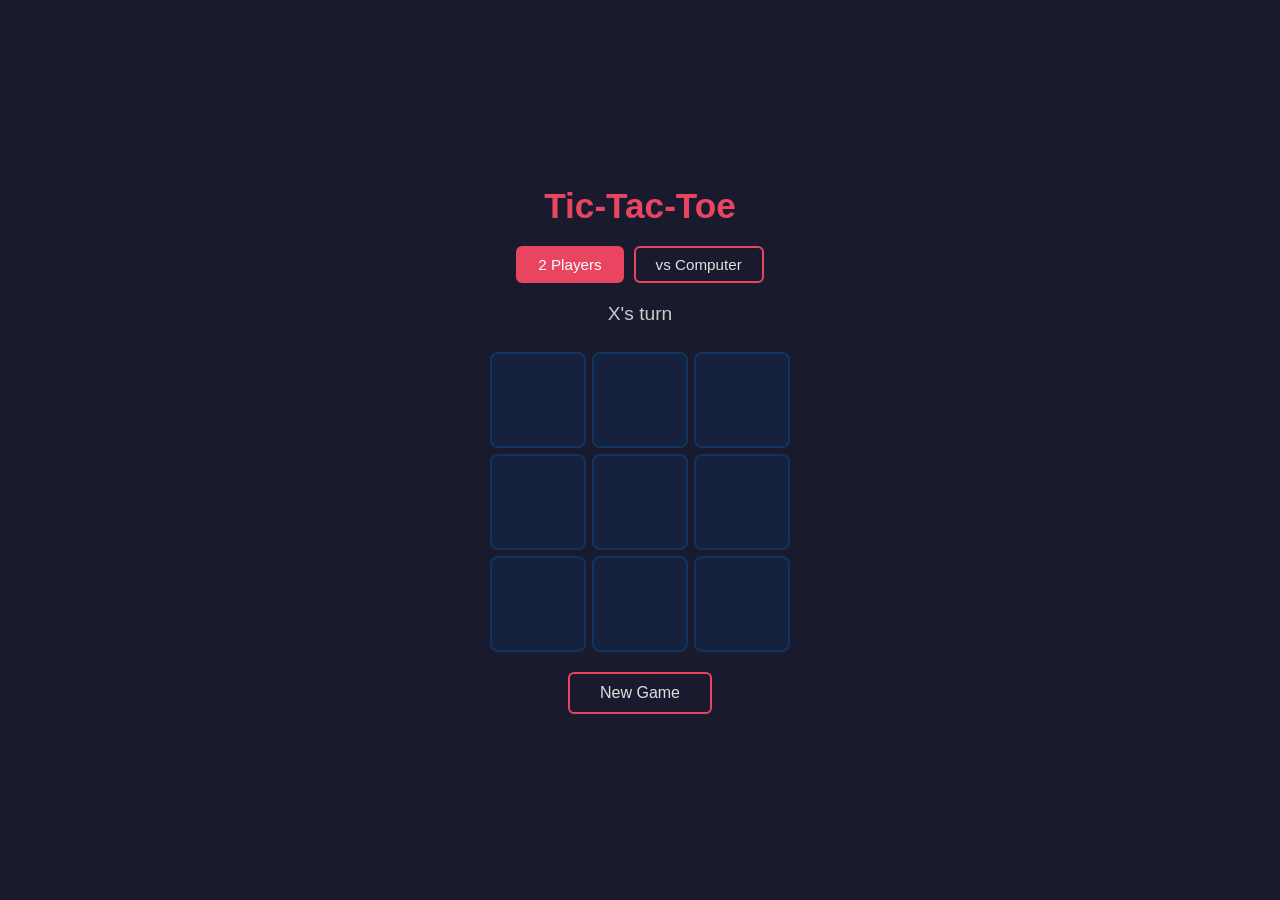
<file: agent-teams-examples/tic-tac-toe/output/index.html>
<!DOCTYPE html>
<html lang="en">
<head>
  <meta charset="UTF-8">
  <meta name="viewport" content="width=device-width, initial-scale=1.0">
  <title>Tic-Tac-Toe</title>
  <link rel="stylesheet" href="style.css">
</head>
<body>
  <div id="app">
    <h1>Tic-Tac-Toe</h1>

    <div id="mode-selector">
      <button id="mode-pvp" class="mode-btn active">2 Players</button>
      <button id="mode-pve" class="mode-btn">vs Computer</button>
    </div>

    <div id="status">X's turn</div>

    <div id="board">
      <div class="cell" data-index="0"></div>
      <div class="cell" data-index="1"></div>
      <div class="cell" data-index="2"></div>
      <div class="cell" data-index="3"></div>
      <div class="cell" data-index="4"></div>
      <div class="cell" data-index="5"></div>
      <div class="cell" data-index="6"></div>
      <div class="cell" data-index="7"></div>
      <div class="cell" data-index="8"></div>
    </div>

    <button id="reset">New Game</button>

    <div id="result-overlay" class="hidden">
      <div id="result-content">
        <div id="result-message"></div>
        <button id="play-again">Play Again</button>
      </div>
    </div>
  </div>

  <script src="game.js"></script>
  <script src="ai.js"></script>
  <script src="app.js"></script>
</body>
</html>
</file>
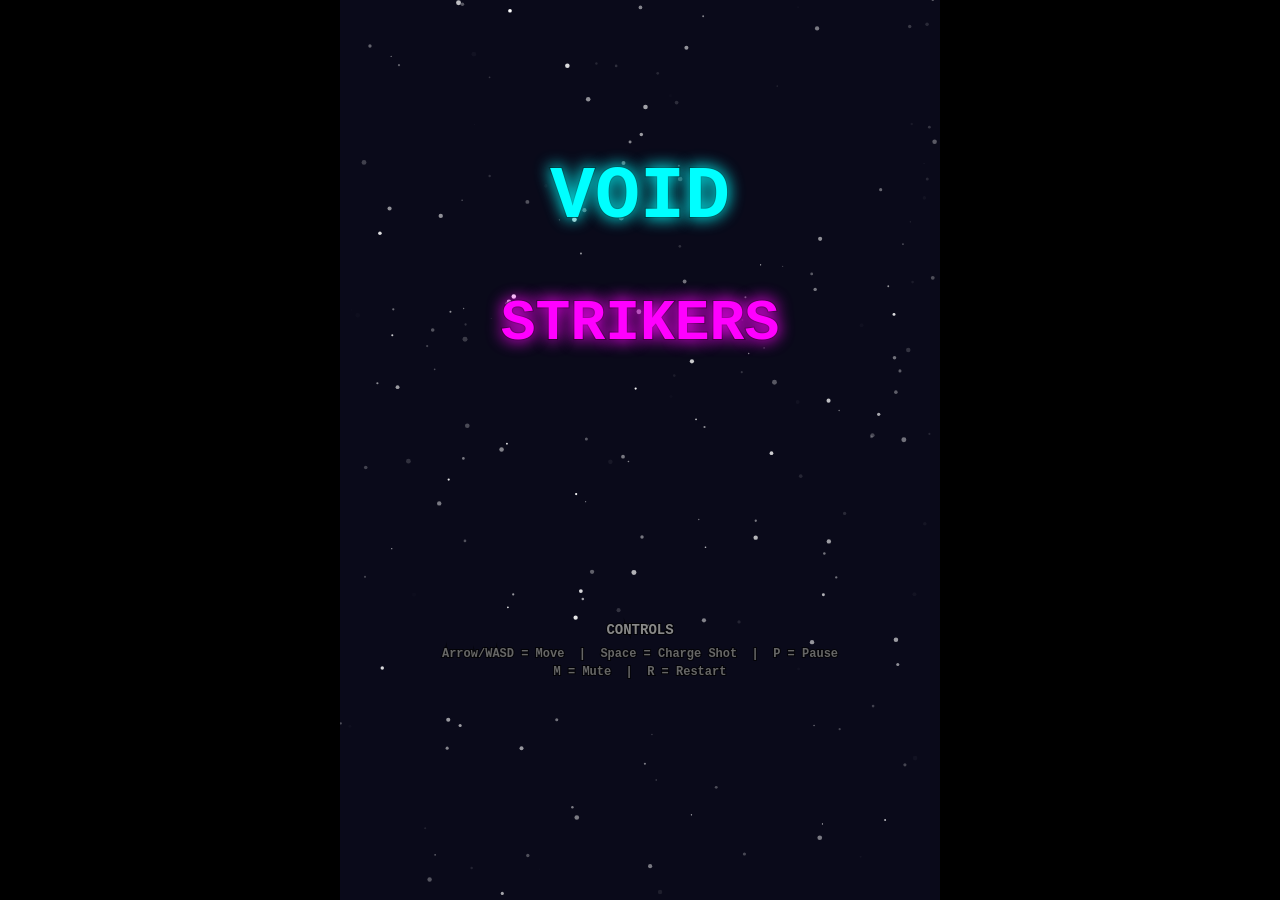
<file: agent-teams-examples/html5-game/output/void-strikers.html>
<!DOCTYPE html>
<html lang="en">
<head>
<meta charset="UTF-8">
<meta name="viewport" content="width=device-width, initial-scale=1.0, user-scalable=no, viewport-fit=cover">
<meta name="apple-mobile-web-app-capable" content="yes">
<title>Void Strikers</title>
<style>
  * { margin: 0; padding: 0; box-sizing: border-box; }
  html, body { width: 100%; height: 100%; overflow: hidden; background: #000; touch-action: none; -webkit-touch-callout: none; -webkit-user-select: none; user-select: none; }
  canvas { display: block; image-rendering: auto; }
</style>
</head>
<body>
<canvas id="game"></canvas>

<script>
// ============================================================================
// VOID STRIKERS — Complete Game Engine
// ============================================================================
// Integration of: gameplay.js + renderer.js + ui-audio.js + input + main loop
// ============================================================================

'use strict';

// ---- DOM Elements ----
var canvas = document.getElementById('game');
var ctx = canvas.getContext('2d');

// ---- Configuration ----
var CONFIG = {
  gameWidth: 640,
  gameHeight: 960,
  starSpeedFar: 10,
  starSpeedMid: 20,
  starSpeedNear: 35,
  starSizeFar: [0.4, 1.0],
  starSizeMid: [0.8, 1.6],
  starSizeNear: [1.2, 2.8],
  playerColor: '#00ccff',
  playerSpeed: 350,
  playerShootCooldown: 0.15,
  scoutColor: '#ff66cc',
  fighterColor: '#ff4444',
  tankColor: '#ff8833',
  sniperColor: '#aadd00',
  bossColor: '#ff3333',
  cameraSmoothing: 0.08,
  hudFontSize: 16
};

// ---- Game State ----
var gameState = {
  state: 'menu',
  score: 0,
  combo: 0,
  comboMultiplier: 1,
  comboTimer: 0,
  comboFlashTimer: 0,
  comboPopupText: '',
  lastKillX: 0,
  lastKillY: 0,
  level: 1,
  shakeMagnitude: 0,
  maxCombo: 0,
  enemiesKilled: 0
};

// ---- Delta Time ----
var deltaTime = 0.016;
var gameTime = 0;

// ---- Camera ----
var camera = {
  x: 0, y: 0,
  targetX: 0, targetY: 0,
  shakeX: 0, shakeY: 0
};

// ---- Particle Pool ----
var particles = [];
var MAX_PARTICLES = 500;

// ============================================================================
// INPUT MANAGER
// ============================================================================
var input = {
  keys: {},
  mouse: { x: 0, y: 0, down: false },
  touches: [],
  _keydown: function(e) {
    input.keys[e.code] = true;
    if (e.code === 'Space' || e.code === 'KeyW' || e.code === 'KeyA' ||
        e.code === 'KeyS' || e.code === 'KeyD' || e.code.startsWith('Arrow')) {
      e.preventDefault();
    }
    if (e.code === 'KeyP') {
      if (gameState.state === 'playing') { pauseGame(); AudioManager.playMenuSelect(); }
      else if (gameState.state === 'paused') { resumeGame(); AudioManager.playMenuSelect(); }
      else if (gameState.state === 'menu') { startGame(); AudioManager.playMenuSelect(); }
    }
    if (e.code === 'KeyM') { AudioManager.toggleMute(); }
    if (e.code === 'KeyR') {
      if (gameState.state === 'gameover' || gameState.state === 'victory') {
        restartGame();
        AudioManager.playMenuSelect();
        AudioManager.startMusic(1);
      } else if (gameState.state === 'paused') {
        restartGame();
        AudioManager.playMenuSelect();
        AudioManager.startMusic(1);
      }
    }
    if (e.code === 'Enter' || e.code === 'Space') {
      if (gameState.state === 'menu') {
        AudioManager.init();
        startGame();
        AudioManager.playMenuSelect();
        AudioManager.startMusic(1);
      }
    }
  },
  _keyup: function(e) {
    input.keys[e.code] = false;
  },
  _mousemove: function(e) {
    var rect = canvas.getBoundingClientRect();
    var scaleX = CONFIG.gameWidth / rect.width;
    var scaleY = CONFIG.gameHeight / rect.height;
    input.mouse.x = (e.clientX - rect.left) * scaleX;
    input.mouse.y = (e.clientY - rect.top) * scaleY;
  },
  _mousedown: function(e) { input.mouse.down = true; e.preventDefault(); },
  _mouseup: function(e) { input.mouse.down = false; },
  _touchstart: function(e) {
    e.preventDefault();
    AudioManager.init();
    input.touches = [];
    for (var i = 0; i < e.touches.length; i++) {
      var t = e.touches[i];
      var rect = canvas.getBoundingClientRect();
      var scaleX = CONFIG.gameWidth / rect.width;
      var scaleY = CONFIG.gameHeight / rect.height;
      input.touches.push({ x: (t.clientX - rect.left) * scaleX, y: (t.clientY - rect.top) * scaleY, id: t.identifier });
    }
    if (gameState.state === 'menu') { startGame(); AudioManager.playMenuSelect(); AudioManager.startMusic(1); }
  },
  _touchmove: function(e) {
    e.preventDefault();
    for (var i = 0; i < e.touches.length; i++) {
      var t = e.touches[i];
      var rect = canvas.getBoundingClientRect();
      var scaleX = CONFIG.gameWidth / rect.width;
      var scaleY = CONFIG.gameHeight / rect.height;
      if (input.touches[i]) {
        input.touches[i].x = (t.clientX - rect.left) * scaleX;
        input.touches[i].y = (t.clientY - rect.top) * scaleY;
      }
    }
  },
  _touchend: function(e) {
    e.preventDefault();
    input.touches = [];
    for (var i = 0; i < e.touches.length; i++) {
      var t = e.touches[i];
      var rect = canvas.getBoundingClientRect();
      var scaleX = CONFIG.gameWidth / rect.width;
      var scaleY = CONFIG.gameHeight / rect.height;
      input.touches.push({ x: (t.clientX - rect.left) * scaleX, y: (t.clientY - rect.top) * scaleY, id: t.identifier });
    }
  }
};

document.addEventListener('keydown', input._keydown);
document.addEventListener('keyup', input._keyup);
canvas.addEventListener('mousemove', input._mousemove);
canvas.addEventListener('mousedown', input._mousedown);
canvas.addEventListener('mouseup', input._mouseup);
canvas.addEventListener('touchstart', input._touchstart, { passive: false });
canvas.addEventListener('touchmove', input._touchmove, { passive: false });
canvas.addEventListener('touchend', input._touchend, { passive: false });
canvas.addEventListener('touchcancel', input._touchend, { passive: false });

// ============================================================================
// RESIZE SYSTEM
// ============================================================================
function resizeCanvas() {
  var winW = window.innerWidth;
  var winH = window.innerHeight;
  var aspect = CONFIG.gameWidth / CONFIG.gameHeight;
  var winAspect = winW / winH;
  var w, h;
  if (winAspect > aspect) {
    h = winH;
    w = h * aspect;
  } else {
    w = winW;
    h = w / aspect;
  }
  CONFIG.gameWidth = Math.floor(w);
  CONFIG.gameHeight = Math.floor(h);
  canvas.width = CONFIG.gameWidth;
  canvas.height = CONFIG.gameHeight;
  canvas.style.width = w + 'px';
  canvas.style.height = h + 'px';
  canvas.style.position = 'absolute';
  canvas.style.left = Math.floor((winW - w) / 2) + 'px';
  canvas.style.top = Math.floor((winH - h) / 2) + 'px';
  if (UIManager) UIManager.onResize();
}

window.addEventListener('resize', resizeCanvas);
window.addEventListener('orientationchange', function() { setTimeout(resizeCanvas, 100); });
resizeCanvas();

// ============================================================================
// UTILITY HELPERS
// ============================================================================
function clamp(val, min, max) { return Math.max(min, Math.min(max, val)); }
function lerp(a, b, t) { return a + (b - a) * t; }
function rand(min, max) { return Math.random() * (max - min) + min; }
function randInt(min, max) { return Math.floor(rand(min, max + 1)); }
function distSq(x1, y1, x2, y2) { return (x2 - x1) ** 2 + (y2 - y1) ** 2; }
function angleTo(x1, y1, x2, y2) { return Math.atan2(y2 - y1, x2 - x1); }
function onScreen(x, y, margin) {
  margin = margin || 80;
  return x > -margin && x < CONFIG.gameWidth + margin && y > -margin && y < CONFIG.gameHeight + margin;
}

// ============================================================================
// SCREEN SHAKE
// ============================================================================
function triggerShake(magnitude) {
  gameState.shakeMagnitude = Math.max(gameState.shakeMagnitude, magnitude || 3);
}
function updateShake(dt) {
  if (gameState.shakeMagnitude > 0.01) {
    var m = gameState.shakeMagnitude;
    camera.shakeX = (Math.random() - 0.5) * m * 2;
    camera.shakeY = (Math.random() - 0.5) * m * 2;
    gameState.shakeMagnitude *= Math.pow(0.05, dt);
  } else {
    gameState.shakeMagnitude = 0;
    camera.shakeX = 0;
    camera.shakeY = 0;
  }
}

// ============================================================================
// PARTICLE HELPERS
// ============================================================================
function spawnExplosion(x, y, count, color, speed, life) {
  count = count || 12; color = color || '#ff8800'; speed = speed || 200; life = life || 0.6;
  while (particles.length > MAX_PARTICLES) particles.shift();
  for (var i = 0; i < count; i++) {
    var angle = (Math.PI * 2 / count) * i + rand(-0.3, 0.3);
    var spd = rand(speed * 0.5, speed);
    particles.push({
      x: x, y: y, vx: Math.cos(angle) * spd, vy: Math.sin(angle) * spd,
      life: rand(life * 0.5, life), maxLife: life,
      color: color, size: rand(2, 5), decay: true, type: 'explosion'
    });
  }
}
function spawnSpark(x, y, color) {
  color = color || '#ffffff';
  for (var i = 0; i < 3; i++) {
    particles.push({
      x: x, y: y, vx: rand(-80, 80), vy: rand(-80, 80),
      life: rand(0.1, 0.3), maxLife: 0.3, color: color, size: rand(1, 2), decay: true, type: 'spark'
    });
  }
}
function spawnRingBurst(x, y, color, count) {
  count = count || 16; color = color || '#ffffff';
  var speed = 120;
  for (var i = 0; i < count; i++) {
    var a = (Math.PI * 2 / count) * i;
    particles.push({ x: x, y: y, vx: Math.cos(a) * speed, vy: Math.sin(a) * speed, life: 0.4, maxLife: 0.4, color: color, size: 3, type: 'ring' });
  }
}
function updateParticles(dt) {
  for (var i = particles.length - 1; i >= 0; i--) {
    var p = particles[i];
    p.life -= dt;
    if (p.life <= 0) { particles.splice(i, 1); continue; }
    p.x += p.vx * dt;
    p.y += p.vy * dt;
    p.vx *= 0.98;
    p.vy *= 0.98;
  }
}

// ============================================================================
// COMBO SYSTEM
// ============================================================================
function addKill(x, y) {
  gameState.combo++;
  gameState.enemiesKilled++;
  gameState.comboTimer = 2.0;
  gameState.lastKillX = x;
  gameState.lastKillY = y;

  var prevMult = gameState.comboMultiplier;
  if (gameState.combo >= 100)      gameState.comboMultiplier = 5;
  else if (gameState.combo >= 50)  gameState.comboMultiplier = 3;
  else if (gameState.combo >= 25)  gameState.comboMultiplier = 2;
  else if (gameState.combo >= 10)  gameState.comboMultiplier = 1.5;
  else                             gameState.comboMultiplier = 1;

  if (gameState.comboMultiplier > prevMult) {
    gameState.comboFlashTimer = 1.0;
    spawnRingBurst(x, y, '#ffff00', 12);
    AudioManager.playComboUp(gameState.combo);
  }
  if (gameState.combo > gameState.maxCombo) gameState.maxCombo = gameState.combo;

  UIManager.triggerComboPopup(gameState.combo);
}
function updateCombo(dt) {
  if (gameState.comboTimer > 0) {
    gameState.comboTimer -= dt;
    if (gameState.comboTimer <= 0) { gameState.combo = 0; gameState.comboMultiplier = 1; }
  }
  if (gameState.comboFlashTimer > 0) gameState.comboFlashTimer -= dt;
}

// ============================================================================
// BULLET POOL SYSTEM
// ============================================================================
var BULLET_POOL_SIZE = 400;
var projectiles = [];

function initBulletPool() {
  projectiles = [];
  for (var i = 0; i < BULLET_POOL_SIZE; i++) {
    projectiles.push({
      x: 0, y: 0, vx: 0, vy: 0, damage: 0, type: 'enemyBullet', owner: 'enemy',
      color: '#ff4444', size: 3, alive: false, pierceCount: 0
    });
  }
}

function getDeadBullet() {
  for (var i = 0; i < projectiles.length; i++) {
    if (!projectiles[i].alive) return projectiles[i];
  }
  var oldest = null, oldestDist = -1;
  for (var j = 0; j < projectiles.length; j++) {
    var d = distSq(projectiles[j].x, projectiles[j].y, CONFIG.gameWidth / 2, CONFIG.gameHeight / 2);
    if (d > oldestDist) { oldestDist = d; oldest = projectiles[j]; }
  }
  return oldest || projectiles[0];
}

function spawnBullet(x, y, vx, vy, damage, owner, bulletType, color, size, pierce) {
  var b = getDeadBullet();
  b.x = x; b.y = y; b.vx = vx; b.vy = vy;
  b.damage = damage || 10;
  b.owner = owner;
  b.type = bulletType || (owner === 'player' ? 'playerBullet' : 'enemyBullet');
  b.color = color || (owner === 'player' ? '#00ffff' : '#ff4444');
  b.size = size || (owner === 'player' ? 4 : 3);
  b.width = b.size * 2; b.height = b.size * 2;
  b.alive = true;
  b.pierceCount = pierce || 0;
  return b;
}

function updateBullets(dt) {
  for (var i = 0; i < projectiles.length; i++) {
    var b = projectiles[i];
    if (!b.alive) continue;
    b.x += b.vx * dt;
    b.y += b.vy * dt;
    if (Math.abs(b.vx) + Math.abs(b.vy) > 400 && Math.random() < 0.5) {
      particles.push({ x: b.x, y: b.y, vx: rand(-20,20), vy: rand(-20,20), life: 0.15, maxLife: 0.15, color: b.color, size: b.size*0.6, type: 'spark' });
    }
    if (!onScreen(b.x, b.y, 60)) { b.alive = false; }
  }
}

// ============================================================================
// PLAYER
// ============================================================================
var player = {
  x: 0, y: 0, vx: 0, vy: 0, width: 30, height: 30,
  hp: 100, maxHp: 100, shield: 0, shieldActive: false,
  speed: 350, weaponLevel: 1, rotation: 0, scale: 1,
  invulnerable: false, invulnerableTimer: 0,
  shootTimer: 0, shootCooldown: 0.15,
  chargeLevel: 0, maxCharge: 100, charging: false, chargeCooldown: 0,
  speedBoostTimer: 0, engineFlicker: 0
};

function resetPlayer() {
  player.x = CONFIG.gameWidth / 2;
  player.y = CONFIG.gameHeight * 0.8;
  player.vx = 0; player.vy = 0;
  player.hp = 100; player.maxHp = 100;
  player.shield = 0; player.shieldActive = false;
  player.speed = CONFIG.playerSpeed || 350;
  player.weaponLevel = 1;
  player.invulnerable = false; player.invulnerableTimer = 0;
  player.shootTimer = 0; player.shootCooldown = CONFIG.playerShootCooldown || 0.15;
  player.chargeLevel = 0; player.maxCharge = 100;
  player.charging = false; player.chargeCooldown = 0;
  player.speedBoostTimer = 0; player.engineFlicker = 0;
}

function updatePlayer(dt) {
  if (gameState.state !== 'playing') return;

  // Movement
  var moveX = 0, moveY = 0;
  if (input.keys['ArrowLeft'] || input.keys['KeyA']) moveX -= 1;
  if (input.keys['ArrowRight'] || input.keys['KeyD']) moveX += 1;
  if (input.keys['ArrowUp'] || input.keys['KeyW']) moveY -= 1;
  if (input.keys['ArrowDown'] || input.keys['KeyS']) moveY += 1;

  // Touch movement
  if (input.touches.length > 0) {
    var t = input.touches[0];
    var targetX = t.x, targetY = t.y - 40;
    var dx = targetX - player.x, dy = targetY - player.y;
    var dist = Math.sqrt(dx * dx + dy * dy);
    if (dist > 10) { moveX = (dx / dist); moveY = (dy / dist); }
  }

  if (moveX !== 0 && moveY !== 0) { moveX *= 0.70710678; moveY *= 0.70710678; }

  var currentSpeed = player.speed + (player.speedBoostTimer > 0 ? 120 : 0);
  player.vx = moveX * currentSpeed;
  player.vy = moveY * currentSpeed;
  player.x += player.vx * dt;
  player.y += player.vy * dt;

  player.x = clamp(player.x, 20, CONFIG.gameWidth - 20);
  player.y = clamp(player.y, 20, CONFIG.gameHeight - 20);

  // Speed boost timer
  if (player.speedBoostTimer > 0) player.speedBoostTimer -= dt;

  // Engine flicker
  player.engineFlicker -= dt;
  if (player.engineFlicker <= 0) {
    player.engineFlicker = 0.04;
    if (particles.length < MAX_PARTICLES) {
      particles.push({ x: player.x+rand(-6,6), y: player.y+player.height/2+2, vx:rand(-20,20), vy:rand(60,120), life:0.25, maxLife:0.25, color: '#4488ff', size:rand(1,3), type:'engine' });
    }
  }

  // Invulnerability
  if (player.invulnerable) { player.invulnerableTimer -= dt; if (player.invulnerableTimer <= 0) player.invulnerable = false; }

  // Auto-fire (always active while playing)
  player.shootTimer -= dt;
  if (player.shootTimer <= 0) {
    playerShoot();
    player.shootTimer = player.shootCooldown;
  }

  // Shooting
  var isCharging = input.keys['Space'] || input.keys['KeyJ'] || (input.touches.length > 1);
  if (isCharging) {
    if (!player.charging) { player.charging = true; player.chargeLevel = 0; }
    player.chargeLevel = clamp(player.chargeLevel + (50 * dt), 0, player.maxCharge);
  } else if (player.charging) {
    if (player.chargeLevel >= 30) { playerChargedShot(); AudioManager.playChargedShot(); }
    player.charging = false;
    player.chargeLevel = 0;
  }

  if (player.chargeCooldown > 0) player.chargeCooldown -= dt;

  // Charge particles
  if (player.charging && player.chargeLevel > 20 && Math.random() < 0.6) {
    if (particles.length < MAX_PARTICLES) {
      particles.push({ x:player.x+rand(-14,14), y:player.y+rand(-10,10), vx:rand(-30,30), vy:rand(-30,-10), life:0.3, maxLife:0.3, color:'#88ccff', size:rand(2,4), type:'spark' });
    }
  }
}

function playerShoot() {
  var bx = player.x, by = player.y - player.height / 2;
  switch (player.weaponLevel) {
    case 1: spawnBullet(bx, by, 0, -600, 10, 'player', 'playerBullet', '#00ffff', 4, 0); break;
    case 2: spawnBullet(bx-8, by, 0, -600, 10, 'player', 'playerBullet', '#00ffff', 4, 0); spawnBullet(bx+8, by, 0, -600, 10, 'player', 'playerBullet', '#00ffff', 4, 0); break;
    case 3: spawnBullet(bx, by, 0, -650, 12, 'player', 'playerBullet', '#00ffff', 4, 0); spawnBullet(bx-6, by+2, -60, -600, 10, 'player', 'playerBullet', '#44ddff', 3, 0); spawnBullet(bx+6, by+2, 60, -600, 10, 'player', 'playerBullet', '#44ddff', 3, 0); break;
  }
  spawnSpark(bx, by - 5, '#00ffff');
  AudioManager.playShoot();
}

function playerChargedShot() {
  if (player.chargeCooldown > 0) return;
  player.chargeCooldown = 0.5;
  var power = clamp(player.chargeLevel / player.maxCharge, 0.3, 1);
  var damage = Math.floor(50 * power);
  var pierce = Math.floor(4 * power);
  var size = 4 + 8 * power;
  var speed = 250 + 200 * power;
  spawnBullet(player.x, player.y - player.height / 2, 0, -speed, damage, 'player', 'chargedShot', '#ffffff', size, pierce);
  spawnExplosion(player.x, player.y - player.height / 2, 20, '#88ccff', 150, 0.4);
  triggerShake(3 + 4 * power);
}

function playerTakeDamage(amount) {
  if (player.invulnerable) return;
  if (gameState.state !== 'playing') return;

  if (player.shield > 0) {
    var absorbed = Math.min(player.shield, amount);
    player.shield -= absorbed;
    amount -= absorbed;
    player.shieldActive = player.shield > 0;
    spawnSpark(player.x, player.y, '#4488ff');
    if (player.shield <= 0) { spawnExplosion(player.x, player.y, 8, '#4488ff', 100, 0.4); AudioManager.playShieldBreak(); }
  }

  if (amount > 0) {
    player.hp -= amount;
    player.invulnerable = true;
    player.invulnerableTimer = 2.0;
    triggerShake(6);
    spawnExplosion(player.x, player.y, 10, '#ff4444', 180, 0.5);
    AudioManager.playPlayerHit();
    gameState.combo = 0;
    gameState.comboMultiplier = 1;
    if (player.hp <= 0) {
      player.hp = 0;
      spawnExplosion(player.x, player.y, 40, '#ff8800', 300, 1.0);
      triggerShake(15);
      AudioManager.playGameOver();
      AudioManager.stopMusic();
      gameOver();
    }
  }
}

function playerApplyPowerUp(type) {
  AudioManager.playPowerUp();
  switch (type) {
    case 'health': player.hp = Math.min(player.hp + 30, player.maxHp); spawnRingBurst(player.x, player.y, '#00ff66', 12); break;
    case 'shield': player.shield = 100; player.shieldActive = true; spawnRingBurst(player.x, player.y, '#4488ff', 12); break;
    case 'weapon': if (player.weaponLevel < 3) player.weaponLevel++; else gameState.score += 500 * gameState.comboMultiplier; spawnRingBurst(player.x, player.y, '#ffaa00', 14); break;
    case 'speed': player.speedBoostTimer = 5.0; spawnRingBurst(player.x, player.y, '#00ffff', 10); break;
  }
}

// ============================================================================
// ENEMY TYPES & FACTORY
// ============================================================================
var ENEMY_DEFS = {
  scout: { name:'Scout',width:24,height:24,hp:20,speed:80,damage:15,scoreValue:100,color:'#ff6644',shootCooldown:0,behavior:'straightDown' },
  fighter:{ name:'Fighter',width:28,height:28,hp:40,speed:130,damage:20,scoreValue:200,color:'#ff8844',shootCooldown:1.5,behavior:'sineWave' },
  tank:  { name:'Tank',width:36,height:36,hp:80,speed:50,damage:30,scoreValue:400,color:'#cc4422',shootCooldown:2.0,behavior:'tank' },
  speeder:{ name:'Speeder',width:22,height:22,hp:15,speed:260,damage:25,scoreValue:300,color:'#ffcc00',shootCooldown:0,behavior:'dive' },
  sniper:{ name:'Sniper',width:26,height:26,hp:35,speed:60,damage:25,scoreValue:350,color:'#ff4488',shootCooldown:1.2,behavior:'sniper' },
  boss:  { name:'Boss',width:70,height:70,hp:500,speed:40,damage:40,scoreValue:5000,color:'#ff2222',shootCooldown:0.6,behavior:'boss' }
};

var enemies = [];

function spawnEnemy(type, x, y) {
  var def = ENEMY_DEFS[type];
  if (!def) return null;
  var hpMult = 1, spdMult = 1;
  if (type === 'boss') { hpMult = 1 + (gameState.level-1)*0.6; spdMult = 1 + (gameState.level-1)*0.15; }
  var e = {
    x: x, y: y, vx: 0, vy: def.speed * spdMult,
    width: def.width, height: def.height,
    hp: Math.floor(def.hp * hpMult), maxHp: Math.floor(def.hp * hpMult),
    speed: def.speed * spdMult, damage: def.damage, scoreValue: def.scoreValue,
    type: type, color: def.color,
    hitTimer: 0, deathTimer: 0, rotation: 0, scale: 1,
    shootTimer: rand(0, def.shootCooldown), shootCooldown: def.shootCooldown,
    phase: 0, behaviorTimer: 0, spawnX: x, spawnY: y, alive: true
  };
  enemies.push(e);
  return e;
}

function updateEnemies(dt) {
  for (var i = enemies.length - 1; i >= 0; i--) {
    var e = enemies[i];
    if (!e.alive) { e.deathTimer -= dt; if (e.deathTimer <= 0) { enemies.splice(i, 1); } continue; }
    if (e.hitTimer > 0) e.hitTimer -= dt;
    e.behaviorTimer += dt;
    e.shootTimer -= dt;

    switch (e.behavior || ENEMY_DEFS[e.type].behavior) {
      case 'straightDown': e.y += e.speed * dt; break;
      case 'sineWave':
        e.y += e.speed * dt;
        e.x = e.spawnX + Math.sin(e.behaviorTimer * 3) * 60;
        if (e.shootTimer <= 0 && e.shootCooldown > 0) { enemyShoot(e); e.shootTimer = e.shootCooldown; AudioManager.playEnemyShoot(); }
        break;
      case 'tank':
        e.y += e.speed * dt;
        if (e.y > 80) e.y = 80;
        e.x += Math.sin(e.behaviorTimer * 0.8) * 40 * dt;
        if (e.shootTimer <= 0 && e.shootCooldown > 0) { enemyShoot(e); e.shootTimer = e.shootCooldown; AudioManager.playEnemyShoot(); }
        break;
      case 'dive':
        var dx = player.x - e.x, dy = player.y - e.y;
        var dist = Math.sqrt(dx*dx+dy*dy) || 1;
        e.vx = (dx/dist)*e.speed; e.vy = (dy/dist)*e.speed;
        e.x += e.vx*dt; e.y += e.vy*dt;
        break;
      case 'sniper':
        if (e.y < 100) { e.y += e.speed*dt; e.x = e.spawnX + Math.sin(e.behaviorTimer*1.5)*40; }
        else { e.y = 100 + Math.sin(e.behaviorTimer*0.7)*20; e.x = e.spawnX + Math.sin(e.behaviorTimer*1.5)*50; }
        if (e.shootTimer <= 0 && e.shootCooldown > 0) { enemyShoot(e); e.shootTimer = e.shootCooldown; AudioManager.playEnemyShoot(); }
        break;
      case 'boss': updateBossBehavior(e, dt); break;
      default: e.y += e.speed * dt;
    }

    if (e.y > CONFIG.gameHeight + 120) { e.alive = false; enemies.splice(i, 1); }
  }
}

function updateBossBehavior(boss, dt) {
  if (boss.phase === 0) {
    if (boss.y < 120) { boss.y += boss.speed * dt; boss.x += (CONFIG.gameWidth/2 - boss.x) * 0.02; }
    else { boss.phase = 1; boss.behaviorTimer = 0; }
  }
  else if (boss.phase === 1) {
    boss.x = CONFIG.gameWidth/2 + Math.sin(boss.behaviorTimer*1.2)*(CONFIG.gameWidth*0.35);
    boss.y = 100 + Math.sin(boss.behaviorTimer*0.5)*30;
    if (boss.shootTimer <= 0) {
      for (var i = -1; i <= 1; i++) {
        var a = angleTo(boss.x, boss.y+35, player.x, player.y) + i*0.2;
        spawnBullet(boss.x, boss.y+35, Math.cos(a)*220, Math.sin(a)*220, 15, 'enemy', 'enemyBullet', '#ff4444', 3, 0);
      }
      boss.shootTimer = 0.8;
      AudioManager.playEnemyShoot();
    }
    if (boss.hp < boss.maxHp*0.6) { boss.phase = 2; boss.behaviorTimer = 0; spawnExplosion(boss.x, boss.y, 20, '#ff4400', 200, 0.6); triggerShake(4); AudioManager.playBossWarning(); }
  }
  else if (boss.phase === 2) {
    boss.x = CONFIG.gameWidth/2 + Math.sin(boss.behaviorTimer*1.8)*(CONFIG.gameWidth*0.35);
    boss.y = 120 + Math.cos(boss.behaviorTimer*0.9)*60;
    if (boss.shootTimer <= 0) {
      var baseA = angleTo(boss.x, boss.y+35, player.x, player.y);
      for (var j = -2; j <= 2; j++) {
        var a2 = baseA + j*0.25;
        spawnBullet(boss.x, boss.y+35, Math.cos(a2)*250, Math.sin(a2)*250, 15, 'enemy', 'enemyBullet', '#ff6644', 3, 0);
      }
      boss.shootTimer = 0.5;
      AudioManager.playEnemyShoot();
    }
    if (boss.hp < boss.maxHp*0.25) { boss.phase = 3; boss.behaviorTimer = 0; spawnExplosion(boss.x, boss.y, 30, '#ff2200', 250, 0.8); triggerShake(6); AudioManager.playBossWarning(); }
  }
  else {
    boss.x = CONFIG.gameWidth/2 + Math.sin(boss.behaviorTimer*2.5)*(CONFIG.gameWidth*0.3);
    boss.y = 100 + Math.cos(boss.behaviorTimer*1.4)*80;
    if (boss.shootTimer <= 0) {
      var count = 8;
      for (var k = 0; k < count; k++) {
        var a3 = (Math.PI*2/count)*k + boss.behaviorTimer*0.5;
        spawnBullet(boss.x, boss.y+35, Math.cos(a3)*200, Math.sin(a3)*200, 15, 'enemy', 'enemyBullet', '#ff2244', 3, 0);
      }
      boss.shootTimer = 0.4;
      AudioManager.playEnemyShoot();
    }
  }
}

function enemyShoot(enemy) {
  var a = angleTo(enemy.x, enemy.y+enemy.height/2, player.x, player.y);
  if (enemy.type === 'tank') {
    for (var i = -1; i <= 1; i++) {
      var spreadA = a + i*0.3;
      spawnBullet(enemy.x, enemy.y+enemy.height/2, Math.cos(spreadA)*200, Math.sin(spreadA)*200, enemy.damage, 'enemy', 'enemyBullet', '#ff6644', 4, 0);
    }
  } else if (enemy.type === 'sniper') {
    spawnBullet(enemy.x, enemy.y+enemy.height/2, Math.cos(a)*400, Math.sin(a)*400, enemy.damage, 'enemy', 'enemyBullet', '#ff88aa', 5, 0);
  } else {
    spawnBullet(enemy.x, enemy.y+enemy.height/2, Math.cos(a)*220, Math.sin(a)*220, enemy.damage, 'enemy', 'enemyBullet', '#ff4444', 3, 0);
  }
}

function damageEnemy(enemy, amount, bullet) {
  if (!enemy.alive) return;
  enemy.hitTimer = enemy.type === 'boss' ? 0.12 : 0.06;
  enemy.hp -= amount;
  spawnSpark(enemy.x, enemy.y, '#ffffff');
  AudioManager.playHit();

  if (bullet && bullet.pierceCount > 0) { bullet.pierceCount--; }
  else if (bullet) { bullet.alive = false; }

  if (enemy.hp <= 0) {
    enemy.alive = false;
    enemy.deathTimer = 0.5;
    var scoreEarned = enemy.scoreValue * gameState.comboMultiplier;
    gameState.score += scoreEarned;
    addKill(enemy.x, enemy.y);

    if (enemy.type === 'boss') {
      spawnExplosion(enemy.x, enemy.y, 50, '#ff4400', 350, 1.5);
      spawnExplosion(enemy.x, enemy.y, 30, '#ffaa00', 250, 1.0);
      triggerShake(12);
      AudioManager.playExplosion();
      spawnPowerUp(enemy.x, enemy.y, 'weapon');
      checkBossDefeated(enemy);
    } else {
      spawnExplosion(enemy.x, enemy.y, 8, enemy.color, 150, 0.5);
      AudioManager.playExplosion();
      if (Math.random() < 0.15) {
        var types = ['health', 'health', 'shield', 'weapon', 'speed'];
        var roll = types[randInt(0, types.length-1)];
        if (roll === 'weapon' && player.weaponLevel >= 3) roll = 'health';
        spawnPowerUp(enemy.x, enemy.y, roll);
      }
    }
  }
}

// ============================================================================
// POWER-UP SYSTEM
// ============================================================================
var powerups = [];

function spawnPowerUp(x, y, type) {
  type = type || 'health';
  var colors = { health:'#00ff66', shield:'#4488ff', weapon:'#ffaa00', speed:'#00ffff' };
  powerups.push({
    x: x, y: y, vy: 60, size: 12, type: type,
    color: colors[type] || '#00ff66', glow: colors[type] || '#00ff66',
    alive: true, bobTimer: Math.random()*Math.PI*2, lifeTimer: 8.0
  });
}

function updatePowerUps(dt) {
  for (var i = powerups.length - 1; i >= 0; i--) {
    var p = powerups[i];
    if (!p.alive) { powerups.splice(i, 1); continue; }
    p.y += p.vy * dt;
    p.bobTimer += dt * 4;
    p.lifeTimer -= dt;
    if (p.y > CONFIG.gameHeight+40 || p.lifeTimer <= 0) { p.alive = false; powerups.splice(i, 1); continue; }
    if (Math.random() < 0.3 && particles.length < MAX_PARTICLES) {
      particles.push({ x:p.x+rand(-8,8), y:p.y+rand(-8,8), vx:rand(-15,15), vy:rand(-30,-10), life:0.4, maxLife:0.4, color:p.glow, size:rand(1,3), type:'spark' });
    }
  }
}

function collectPowerUp(powerUp) {
  if (!powerUp.alive) return;
  powerUp.alive = false;
  playerApplyPowerUp(powerUp.type);
  spawnExplosion(powerUp.x, powerUp.y, 6, powerUp.glow, 80, 0.3);
}

// ============================================================================
// COLLISION DETECTION
// ============================================================================
function aabb(a, b) {
  return a.x - a.width/2 < b.x + b.width/2 &&
         a.x + a.width/2 > b.x - b.width/2 &&
         a.y - a.height/2 < b.y + b.height/2 &&
         a.y + a.height/2 > b.y - b.height/2;
}

function checkCollisions() {
  var i, j;
  for (i = 0; i < projectiles.length; i++) {
    var p = projectiles[i];
    if (!p.alive) continue;
    if (p.owner === 'player') {
      for (j = enemies.length-1; j >= 0; j--) {
        if (!enemies[j].alive) continue;
        if (aabb(p, enemies[j])) { damageEnemy(enemies[j], p.damage, p); if (!p.alive) break; }
      }
    } else {
      if (aabb(p, player)) { playerTakeDamage(p.damage); p.alive = false; }
    }
  }
  for (j = enemies.length-1; j >= 0; j--) {
    if (!enemies[j].alive) continue;
    if (aabb(player, enemies[j])) { playerTakeDamage(enemies[j].damage); enemies[j].alive = false; enemies[j].deathTimer = 0.3; spawnExplosion(enemies[j].x, enemies[j].y, 6, enemies[j].color, 120, 0.4); }
  }
  for (i = powerups.length-1; i >= 0; i--) {
    if (!powerups[i].alive) continue;
    if (aabb(player, powerups[i])) { collectPowerUp(powerups[i]); }
  }
}

// ============================================================================
// WAVE & LEVEL SYSTEM
// ============================================================================
var waveTimer = 0, waveIndex = 0;
var levelBossSpawned = false, levelBossDefeated = false;
var levelTransitionTimer = 0;
var activeWave = null, waveSubTimer = 0, wavePauseTimer = 0, spawnQueue = [];

var LEVELS = [
  { name:'Orbital Approach', waves:[
    { enemies:[{type:'scout',count:5,delay:0.6}], pauseAfter:2.0 },
    { enemies:[{type:'scout',count:8,delay:0.5}], pauseAfter:2.5 },
    { enemies:[{type:'scout',count:4,delay:0.3},{type:'fighter',count:3,delay:0.7}], pauseAfter:3.0 },
    { enemies:[{type:'fighter',count:6,delay:0.6}], pauseAfter:2.0 },
    { enemies:[{type:'scout',count:6,delay:0.3},{type:'fighter',count:4,delay:0.5}], pauseAfter:2.0 }
  ], boss:{type:'boss',hpMultiplier:0.6} },
  { name:'Nebula Storm', waves:[
    { enemies:[{type:'fighter',count:6,delay:0.5}], pauseAfter:2.0 },
    { enemies:[{type:'scout',count:4,delay:0.3},{type:'tank',count:2,delay:1.0}], pauseAfter:3.0 },
    { enemies:[{type:'speeder',count:4,delay:0.4}], pauseAfter:2.5 },
    { enemies:[{type:'fighter',count:5,delay:0.4},{type:'sniper',count:2,delay:1.0}], pauseAfter:3.0 },
    { enemies:[{type:'tank',count:3,delay:0.8},{type:'speeder',count:3,delay:0.4}], pauseAfter:2.0 },
    { enemies:[{type:'scout',count:8,delay:0.3},{type:'sniper',count:2,delay:1.0}], pauseAfter:2.0 }
  ], boss:{type:'boss',hpMultiplier:0.8} },
  { name:'Void Core', waves:[
    { enemies:[{type:'speeder',count:5,delay:0.3}], pauseAfter:2.0 },
    { enemies:[{type:'fighter',count:6,delay:0.3},{type:'sniper',count:3,delay:0.6}], pauseAfter:2.5 },
    { enemies:[{type:'tank',count:3,delay:0.6},{type:'speeder',count:4,delay:0.3}], pauseAfter:2.5 },
    { enemies:[{type:'scout',count:10,delay:0.2},{type:'fighter',count:4,delay:0.4}], pauseAfter:2.0 },
    { enemies:[{type:'sniper',count:4,delay:0.5},{type:'tank',count:2,delay:0.8}], pauseAfter:3.0 },
    { enemies:[{type:'speeder',count:5,delay:0.25},{type:'scout',count:6,delay:0.2},{type:'fighter',count:3,delay:0.4}], pauseAfter:2.0 }
  ], boss:{type:'boss',hpMultiplier:1.0} }
];

function startLevel(levelNum) {
  gameState.level = levelNum;
  gameState.combo = 0;
  gameState.comboMultiplier = 1;
  gameState.comboTimer = 0;
  waveIndex = 0; waveTimer = 1.0;
  levelBossSpawned = false; levelBossDefeated = false;
  levelTransitionTimer = 0;
  activeWave = null; wavePauseTimer = 0; spawnQueue = [];
  enemies = [];
  for (var i = 0; i < projectiles.length; i++) projectiles[i].alive = false;
  powerups = [];
  UIManager.triggerLevelTransition(levelNum);
}

function updateLevel(dt) {
  if (gameState.state !== 'playing') return;
  if (levelTransitionTimer > 0) { levelTransitionTimer -= dt; if (levelTransitionTimer <= 0) startLevel(gameState.level); return; }
  var levelDef = LEVELS[gameState.level-1];
  if (wavePauseTimer > 0) { wavePauseTimer -= dt; return; }
  if (spawnQueue.length > 0) {
    waveSubTimer -= dt;
    while (waveSubTimer <= 0 && spawnQueue.length > 0) {
      var entry = spawnQueue.shift();
      spawnEnemy(entry.type, entry.x || rand(60, CONFIG.gameWidth-60), entry.y || -40);
      waveSubTimer += Math.max(entry.delay || 0.5, 0.05);
    }
    if (spawnQueue.length === 0) activeWave = null;
    return;
  }
  if (activeWave) return;
  if (enemies.length === 0) {
    if (levelBossDefeated) { gameState.score += 1000 * gameState.level; nextLevel(); return; }
    if (waveIndex >= levelDef.waves.length && !levelBossSpawned) {
      levelBossSpawned = true;
      AudioManager.playBossWarning();
      spawnEnemy(levelDef.boss.type, CONFIG.gameWidth/2, -80);
      var boss = enemies[enemies.length-1];
      if (boss) { boss.hp = Math.floor(boss.maxHp*levelDef.boss.hpMultiplier); boss.maxHp = boss.hp; }
      return;
    }
    waveTimer -= dt;
    if (waveTimer <= 0) startNextWave();
  }
}

function startNextWave() {
  var levelDef = LEVELS[gameState.level-1];
  if (waveIndex >= levelDef.waves.length) return;
  var wave = levelDef.waves[waveIndex++];
  spawnQueue = [];
  for (var i = 0; i < wave.enemies.length; i++) {
    var group = wave.enemies[i];
    for (var j = 0; j < group.count; j++) {
      spawnQueue.push({ type: group.type, x: rand(60, CONFIG.gameWidth-60), y: -40-j*30, delay: group.delay||0.5 });
    }
  }
  waveSubTimer = 0.5; activeWave = true; wavePauseTimer = 0; waveTimer = 0;
}

function checkBossDefeated(enemy) {
  if (enemy.type === 'boss' && !levelBossDefeated) {
    levelBossDefeated = true;
    for (var i = 0; i < enemies.length; i++) {
      if (enemies[i] !== enemy && enemies[i].alive) {
        enemies[i].alive = false; spawnExplosion(enemies[i].x, enemies[i].y, 6, enemies[i].color, 100, 0.4);
      }
    }
    enemies = enemies.filter(function(e) { return e.alive; });
  }
}

// ============================================================================
// GAME STATE MACHINE
// ============================================================================
function startGame() {
  gameState.state = 'playing';
  gameState.score = 0;
  gameState.combo = 0; gameState.comboMultiplier = 1; gameState.comboTimer = 0;
  gameState.level = 1; gameState.shakeMagnitude = 0;
  gameState.maxCombo = 0; gameState.enemiesKilled = 0;
  resetPlayer();
  initBulletPool();
  enemies = []; powerups = []; particles.length = 0;
  startLevel(1);
}

function pauseGame() { if (gameState.state === 'playing') gameState.state = 'paused'; }
function resumeGame() { if (gameState.state === 'paused') gameState.state = 'playing'; }
function gameOver() {
  gameState.state = 'gameover';
  spawnExplosion(player.x, player.y, 50, '#ff4400', 350, 1.5);
  triggerShake(15);
  for (var i = 0; i < enemies.length; i++) enemies[i].alive = false;
  enemies = []; powerups = [];
  var hs = parseInt(localStorage.getItem('voidStrikers_highScore') || 0);
  if (gameState.score > hs) localStorage.setItem('voidStrikers_highScore', gameState.score);
}
function restartGame() { startGame(); }
function nextLevel() {
  if (gameState.level >= 3) {
    gameState.state = 'victory'; gameState.score += 5000;
    spawnExplosion(CONFIG.gameWidth/2, CONFIG.gameHeight/2, 60, '#ffff00', 400, 2.0);
    spawnExplosion(CONFIG.gameWidth/2, CONFIG.gameHeight/2, 30, '#ffffff', 300, 1.5);
    triggerShake(20);
    AudioManager.stopMusic(); AudioManager.playVictory();
    var hs = parseInt(localStorage.getItem('voidStrikers_highScore') || 0);
    if (gameState.score > hs) localStorage.setItem('voidStrikers_highScore', gameState.score);
  } else {
    gameState.level++;
    levelTransitionTimer = 1.5;
    for (var i = 0; i < projectiles.length; i++) projectiles[i].alive = false;
    enemies = []; powerups = [];
  }
}

function updateGameplay(dt) {
  updateParticles(dt);
  updateShake(dt);
  if (gameState.state !== 'playing') return;
  updatePlayer(dt);
  updateBullets(dt);
  updateEnemies(dt);
  updatePowerUps(dt);
  checkCollisions();
  updateCombo(dt);
  updateLevel(dt);
}

function initGameplay() {
  initBulletPool();
  resetPlayer();
  enemies = []; powerups = [];
  waveIndex = 0; waveTimer = 0;
  levelBossSpawned = false; levelBossDefeated = false;
  levelTransitionTimer = 0;
  activeWave = null; spawnQueue = []; wavePauseTimer = 0;
}

// ============================================================================
// AUDIO MANAGER
// ============================================================================
var AudioManager = (function () {
  var ctx = null, masterGain = null, muted = false, masterVol = 0.6;
  var musicNodes = [], musicRunning = false, musicIntensity = 0, musicLevel = 1;

  function ensureCtx() {
    if (!ctx) {
      ctx = new (window.AudioContext || window.webkitAudioContext)();
      masterGain = ctx.createGain();
      masterGain.gain.value = muted ? 0 : masterVol;
      masterGain.connect(ctx.destination);
    }
    if (ctx.state === 'suspended') ctx.resume();
  }

  function playTone(opts) {
    if (muted) return;
    ensureCtx();
    var delay = opts.delay || 0, now = ctx.currentTime + delay;
    var gains = [];
    for (var i = 0; i < (opts.oscCount || 1); i++) {
      var osc = ctx.createOscillator(), gn = ctx.createGain();
      osc.type = opts.type || 'sine';
      osc.frequency.setValueAtTime((opts.freq || 440) * (opts.detune ? 1 + i*opts.detune : 1), now);
      if (opts.freqEnd) osc.frequency.linearRampToValueAtTime(opts.freqEnd, now+opts.dur);
      if (opts.freqSweep) { osc.frequency.setValueAtTime(opts.freqSweep[0], now); osc.frequency.linearRampToValueAtTime(opts.freqSweep[1], now+opts.dur); }
      gn.gain.setValueAtTime(opts.vol || 0.3, now);
      gn.gain.exponentialRampToValueAtTime(0.001, now+opts.dur);
      osc.connect(gn); gn.connect(masterGain);
      osc.start(now); osc.stop(now+opts.dur+0.05);
      gains.push(gn);
    }
    if (opts.noise) {
      var bufSize = Math.ceil(ctx.sampleRate * opts.dur);
      var buffer = ctx.createBuffer(1, bufSize, ctx.sampleRate);
      var data = buffer.getChannelData(0);
      for (var j = 0; j < bufSize; j++) data[j] = (Math.random()*2-1) * opts.noise;
      var src = ctx.createBufferSource(); src.buffer = buffer;
      var gn2 = ctx.createGain();
      gn2.gain.setValueAtTime(opts.noiseVol || 0.2, now);
      gn2.gain.exponentialRampToValueAtTime(0.001, now+opts.dur);
      if (opts.noiseFilter) { var filt = ctx.createBiquadFilter(); filt.type = 'bandpass'; filt.frequency.value = opts.noiseFilter; filt.Q.value = 0.8; src.connect(filt); filt.connect(gn2); }
      else src.connect(gn2);
      gn2.connect(masterGain); src.start(now); src.stop(now+opts.dur+0.05);
      gains.push(gn2);
    }
    return gains;
  }

  function init() { ensureCtx(); }
  function toggleMute() { muted = !muted; if (masterGain) masterGain.gain.setValueAtTime(muted ? 0 : masterVol, ctx.currentTime); return muted; }

  function playShoot() { playTone({ freq:880, freqEnd:1760, type:'sine', dur:0.08, vol:0.18 }); }
  function playEnemyShoot() { playTone({ freq:330, freqEnd:220, type:'square', dur:0.12, vol:0.12, noise:0.15, noiseVol:0.07, noiseFilter:600 }); }
  function playExplosion() { playTone({ freq:80, freqEnd:30, type:'sawtooth', dur:0.35, vol:0.22 }); playTone({ noise:0.8, noiseVol:0.3, noiseFilter:300, dur:0.40 }); }
  function playHit() { playTone({ freq:1200, freqEnd:400, type:'square', dur:0.06, vol:0.15 }); playTone({ noise:0.3, noiseVol:0.1, dur:0.06 }); }
  function playPowerUp() { [523,659,784].forEach(function(f,i){ playTone({ freq:f, type:'sine', dur:0.15, vol:0.2, delay:i*0.10 }); }); }
  function playPlayerHit() { playTone({ freq:60, freqEnd:20, type:'triangle', dur:0.3, vol:0.30 }); playTone({ freq:200, freqEnd:600, type:'sawtooth', dur:0.15, vol:0.10 }); }
  function playChargedShot() { playTone({ freqSweep:[100,1200], type:'sine', dur:0.35, vol:0.25 }); playTone({ freqSweep:[100,1200], type:'sawtooth', dur:0.35, vol:0.06, detune:0.03 }); playTone({ noise:0.4, noiseVol:0.10, noiseFilter:800, dur:0.20 }); }
  function playMenuSelect() { playTone({ freq:600, type:'square', dur:0.08, vol:0.15 }); }
  function playGameOver() { [400,300,200,100].forEach(function(f,i){ setTimeout(function(){ playTone({ freq:f, freqEnd:f*0.5, type:'triangle', dur:0.4, vol:0.18 }); }, i*150); }); }
  function playVictory() { [523,659,784,1047,1319].forEach(function(f,i){ setTimeout(function(){ playTone({ freq:f, type:'sine', dur:0.3, vol:0.18 }); }, i*100); }); }
  function playBossWarning() { for (var i = 0; i < 3; i++) { setTimeout(function(){ playTone({ freq:80, type:'sawtooth', dur:0.5, vol:0.20 }); }, i*600); } }
  function playComboUp(lvl) { playTone({ freq:400+lvl*80, freqEnd:(400+lvl*80)*1.5, type:'sine', dur:0.12, vol:Math.min(0.25, 0.10+lvl*0.02) }); }
  function playShieldBreak() { playTone({ noise:0.9, noiseVol:0.30, noiseFilter:2000, dur:0.25 }); playTone({ freq:2000, freqEnd:4000, type:'square', dur:0.20, vol:0.12 }); }

  function startMusic(level) { musicLevel = level || 1; if (musicRunning) stopMusic(); musicRunning = true; ensureCtx(); _musicLoop(); }
  function stopMusic() { musicRunning = false; musicNodes.forEach(function(n){ try { n.stop(); } catch(e){} }); musicNodes = []; }
  function updateMusic(enemyCount, maxEnemies) { musicIntensity = maxEnemies > 0 ? enemyCount / maxEnemies : 0; }

  function _musicLoop() {
    if (!musicRunning || muted || !ctx) { return; }
    var now = ctx.currentTime;
    var bpm = 110 + musicLevel * 8, barLen = 60/bpm * 4;
    var bassFreqs = [55, 65.4, 73.4, 82.4];
    var padFreq = 110 * (1 + (musicLevel-1)*0.3);
    var nodesThisBar = [];

    bassFreqs.forEach(function(f, i) {
      var osc = ctx.createOscillator(), gn = ctx.createGain();
      osc.type = 'sawtooth'; osc.frequency.value = f;
      gn.gain.value = 0;
      var beatTime = now + i * (barLen/4);
      gn.gain.setValueAtTime(0.14, beatTime);
      gn.gain.linearRampToValueAtTime(0.10, beatTime+0.05);
      gn.gain.setValueAtTime(0.10, beatTime+(barLen/4)*0.8);
      gn.gain.linearRampToValueAtTime(0, beatTime+(barLen/4));
      osc.connect(gn); gn.connect(masterGain);
      osc.start(beatTime); osc.stop(beatTime+barLen/4+0.1);
      nodesThisBar.push(osc);
    });

    var padOsc = ctx.createOscillator(), padGn = ctx.createGain();
    padOsc.type = 'triangle'; padOsc.frequency.value = padFreq;
    padGn.gain.value = 0.04 + musicIntensity * 0.03;
    padOsc.connect(padGn); padGn.connect(masterGain);
    padOsc.start(now); padOsc.stop(now+barLen+0.1);
    nodesThisBar.push(padOsc);

    if (musicIntensity > 0.4) {
      var arpFreqs = [330,440,550,660,440,550,660,880];
      for (var i = 0; i < 8; i++) {
        var osc2 = ctx.createOscillator(), gn2 = ctx.createGain();
        osc2.type = 'square'; osc2.frequency.value = arpFreqs[i % arpFreqs.length];
        var bt = now + i * (barLen/8);
        gn2.gain.setValueAtTime(0.06*musicIntensity, bt);
        gn2.gain.linearRampToValueAtTime(0, bt+barLen/8);
        osc2.connect(gn2); gn2.connect(masterGain);
        osc2.start(bt); osc2.stop(bt+barLen/8+0.05);
        nodesThisBar.push(osc2);
      }
    }

    for (var j = 0; j < 16; j++) {
      var bufSize = ctx.sampleRate * 0.04;
      var buffer = ctx.createBuffer(1, bufSize, ctx.sampleRate);
      var data = buffer.getChannelData(0);
      for (var s = 0; s < bufSize; s++) data[s] = (Math.random()*2-1) * Math.exp(-s/(bufSize*0.3));
      var src = ctx.createBufferSource(); src.buffer = buffer;
      var gn3 = ctx.createGain();
      var filt = ctx.createBiquadFilter(); filt.type = 'highpass'; filt.frequency.value = 3000;
      gn3.gain.setValueAtTime(0.05, now+j*(barLen/16));
      gn3.gain.linearRampToValueAtTime(0, now+j*(barLen/16)+0.04);
      src.connect(filt); filt.connect(gn3); gn3.connect(masterGain);
      src.start(now+j*(barLen/16)); src.stop(now+j*(barLen/16)+0.05);
      nodesThisBar.push(src);
    }

    musicNodes = nodesThisBar;
    setTimeout(_musicLoop, barLen * 1000);
  }

  return {
    init: init, toggleMute: toggleMute, get muted() { return muted; },
    playShoot: playShoot, playEnemyShoot: playEnemyShoot, playExplosion: playExplosion,
    playHit: playHit, playPowerUp: playPowerUp, playPlayerHit: playPlayerHit,
    playChargedShot: playChargedShot, playMenuSelect: playMenuSelect,
    playGameOver: playGameOver, playVictory: playVictory, playBossWarning: playBossWarning,
    playComboUp: playComboUp, playShieldBreak: playShieldBreak,
    startMusic: startMusic, stopMusic: stopMusic, updateMusic: updateMusic
  };
})();

// ============================================================================
// UI MANAGER
// ============================================================================
var UIManager = (function () {
  var animTime = 0;
  var starfield = [];
  var comboPopupTimer = 0, comboPopupText = '';
  var transitionAlpha = 0, transitionText = '', transitionDir = 0;
  var displayHp = 100, displayShield = 0, displayCharge = 0;

  function initStars(w, h) {
    starfield = [];
    for (var i = 0; i < 200; i++) {
      starfield.push({ x: Math.random()*w, y: Math.random()*h, r: Math.random()*2+0.5, speed: Math.random()*40+10, brightness: Math.random()*0.6+0.4 });
    }
  }

  function drawText(text, x, y, size, color, align, glowColor, glowBlur) {
    ctx.save();
    ctx.textAlign = align || 'center';
    ctx.textBaseline = 'middle';
    ctx.font = 'bold ' + size + 'px "Courier New", monospace';
    if (glowColor) { ctx.shadowColor = glowColor; ctx.shadowBlur = glowBlur || 10; }
    ctx.strokeStyle = 'rgba(0,0,0,0.7)'; ctx.lineWidth = 2; ctx.strokeText(text, x, y);
    ctx.fillStyle = color; ctx.fillText(text, x, y);
    ctx.restore();
  }

  function drawBar(x, y, w, h, value, maxValue, color1, color2, bgColor, borderColor) {
    var ratio = Math.max(0, Math.min(1, value/(maxValue||1)));
    ctx.save();
    ctx.fillStyle = bgColor || 'rgba(0,0,0,0.5)'; ctx.fillRect(x, y, w, h);
    if (ratio > 0) {
      var grad = ctx.createLinearGradient(x, y, x+w*ratio, y);
      grad.addColorStop(0, color1); grad.addColorStop(1, color2);
      ctx.fillStyle = grad; ctx.fillRect(x, y, w*ratio, h);
    }
    ctx.strokeStyle = borderColor || '#fff'; ctx.lineWidth = 1.5; ctx.strokeRect(x, y, w, h);
    ctx.restore();
  }

  function textWidth(text, size) {
    ctx.save(); ctx.font = 'bold ' + size + 'px "Courier New", monospace'; var w = ctx.measureText(text).width; ctx.restore(); return w;
  }

  function triggerComboPopup(combo) { comboPopupText = 'COMBO x' + combo + '!'; comboPopupTimer = 1.5; }
  function triggerLevelTransition(level) { transitionText = 'LEVEL ' + level; transitionAlpha = 0; transitionDir = 1; }

  function drawMainMenu() {
    var W = CONFIG.gameWidth, H = CONFIG.gameHeight, t = animTime;
    ctx.fillStyle = '#0a0a1a'; ctx.fillRect(0, 0, W, H);
    starfield.forEach(function(s) {
      s.y += s.speed * deltaTime;
      if (s.y > H) { s.y = -2; s.x = Math.random()*W; }
      var twinkle = 0.5 + 0.5*Math.sin(t*3+s.x*0.1);
      var alpha = s.brightness*twinkle;
      ctx.fillStyle = 'rgba(255,255,255,' + alpha + ')';
      ctx.beginPath(); ctx.arc(s.x, s.y, s.r, 0, Math.PI*2); ctx.fill();
    });

    var pulse = 1 + Math.sin(t*2)*0.06;
    var glowPulse = 14 + Math.sin(t*2.5)*4;
    drawText('VOID', W/2, H*0.22, Math.floor(72*pulse), '#00ffff', 'center', '#00ffff', glowPulse);
    drawText('STRIKERS', W/2, H*0.36, Math.floor(56*pulse), '#ff00ff', 'center', '#ff00ff', glowPulse);

    if (Math.sin(t*4) > 0) { drawText('PRESS ENTER OR TAP TO START', W/2, H*0.58, 20, '#ffffff', 'center', '#ffffff', 6); }

    drawText('CONTROLS', W/2, H*0.70, 14, '#888888', 'center');
    drawText('Arrow/WASD = Move  |  Space = Charge Shot  |  P = Pause', W/2, H*0.70+24, 12, '#666666', 'center');
    drawText('M = Mute  |  R = Restart', W/2, H*0.70+42, 12, '#666666', 'center');

    var hs = localStorage.getItem('voidStrikers_highScore') || 0;
    if (hs > 0) { drawText('HIGH SCORE: ' + Number(hs).toLocaleString(), W/2, H*0.92, 16, '#ffdd44', 'center', '#ffdd44', 6); }
  }

  function drawPauseMenu() {
    var W = CONFIG.gameWidth, H = CONFIG.gameHeight;
    ctx.fillStyle = 'rgba(0,0,0,0.65)'; ctx.fillRect(0, 0, W, H);
    drawText('PAUSED', W/2, H*0.35, 56, '#ffffff', 'center', '#ffffff', 16);
    drawText('Press P to Resume', W/2, H*0.52, 20, '#cccccc', 'center', '#cccccc', 4);
    drawText('Press R to Restart', W/2, H*0.60, 20, '#cccccc', 'center', '#cccccc', 4);
    drawText('Press M to Toggle Mute', W/2, H*0.68, 20, '#cccccc', 'center', '#cccccc', 4);
  }

  function drawHUD() {
    var W = CONFIG.gameWidth, H = CONFIG.gameHeight, margin = 12, barW = 170, barH = 12;
    displayHp += (player.hp - displayHp) * Math.min(deltaTime*6, 1);
    displayShield += ((player.shield||0) - displayShield) * Math.min(deltaTime*6, 1);
    displayCharge += ((player.chargeLevel||0) - displayCharge) * Math.min(deltaTime*10, 1);

    var comboMul = (gameState.comboMultiplier||1).toFixed(1);
    var comboActive = gameState.comboMultiplier > 1;
    var comboGlow = comboActive ? Math.sin(animTime*6)*0.3+0.7 : 0;
    drawText('SCORE: ' + (gameState.score||0).toLocaleString(), margin, margin+8, 16, '#ffffff', 'left');
    if (comboActive) {
      drawText(' x' + comboMul, margin + textWidth('SCORE: ' + (gameState.score||0).toLocaleString(), 16) + 4, margin+8, 16,
        'rgba(255,' + Math.floor(200+comboGlow*55) + ',0,0.9)', 'left', 'rgba(255,' + Math.floor(200+comboGlow*55) + ',0,1)', 6+comboGlow*6);
    }

    drawText('LEVEL ' + (gameState.level||1), W-margin, margin+8, 16, '#00ccff', 'right', '#00ccff', 6);

    var barX = margin, barY = H - margin - 60;
    var hpRatio = displayHp / (player.maxHp||100);
    var hpR = hpRatio < 0.5 ? 255 : Math.floor(255*(1-hpRatio)*2);
    var hpG = hpRatio < 0.5 ? Math.floor(255*hpRatio*2) : 255;
    drawBar(barX, barY, barW, barH, displayHp, player.maxHp||100, 'rgb('+hpR+','+Math.max(hpG,30)+',0)', '#00ff33', 'rgba(0,0,0,0.6)', '#aaa');
    drawText('HP ' + Math.ceil(displayHp) + '/' + (player.maxHp||100), barX+barW/2, barY+barH/2, 10, '#fff', 'center');

    var maxShield = 100;
    if (player.shield > 0 || displayShield > 0.5) {
      var sy = barY + barH + 4;
      drawBar(barX, sy, barW, barH-2, displayShield, maxShield, '#4488ff', '#88ccff', 'rgba(0,0,0,0.6)', '#5588ff');
      drawText('SHIELD', barX+barW/2, sy+(barH-2)/2, 8, '#88ccff', 'center');
    }

    var weaponNames = ['BLASTER','TWIN','SPREAD'];
    var weaponName = weaponNames[Math.min(player.weaponLevel-1, weaponNames.length-1)];
    var wlX = W - margin - 80, wlY = H - margin - 40;
    drawText(weaponName, wlX+70, wlY, 12, '#ff8800', 'right');
    for (var i = 1; i <= 3; i++) {
      var filled = i <= player.weaponLevel;
      ctx.beginPath(); ctx.arc(wlX+i*20, wlY+18, 4, 0, Math.PI*2);
      ctx.fillStyle = filled ? '#00ffcc' : '#333'; ctx.fill();
      ctx.strokeStyle = '#555'; ctx.lineWidth = 1; ctx.stroke();
    }

    if (player.chargeLevel > 0 || displayCharge > 0.5) {
      var cw = 120, ch = 8, cx = W/2-cw/2, cy = H-margin-27;
      drawBar(cx, cy, cw, ch, displayCharge, player.maxCharge||100, '#00ffff', '#ff00ff', 'rgba(0,0,0,0.5)', '#00ffff');
      drawText('CHARGE', W/2, cy+ch/2, 8, '#00ffff', 'center', '#00ffff', 4);
    }

    if (player.speedBoostTimer > 0) {
      drawText('SPEED ' + player.speedBoostTimer.toFixed(1) + 's', margin, barY-20, 12, '#ffff00', 'left', '#ffff00', 5);
    }

    if (comboPopupTimer > 0) {
      comboPopupTimer -= deltaTime;
      var alpha = Math.min(1, comboPopupTimer/0.3);
      var scale = 1 + (1.5 - Math.min(1.5, comboPopupTimer)) * 0.4;
      var baseY = H * 0.3 + Math.sin(animTime*5)*8;
      ctx.save(); ctx.globalAlpha = alpha;
      drawText(comboPopupText, W/2, baseY, Math.floor(36*scale), '#ff8800', 'center', '#ff8800', 12);
      ctx.restore();
    }
  }

  function drawGameOver() {
    var W = CONFIG.gameWidth, H = CONFIG.gameHeight;
    ctx.fillStyle = 'rgba(10,0,0,0.75)'; ctx.fillRect(0, 0, W, H);
    var shakeX = Math.sin(animTime*50)*3, shakeY = Math.cos(animTime*47)*2;
    drawText('GAME OVER', W/2+shakeX, H*0.28+shakeY, 52, '#ff2222', 'center', '#ff2222', 20);
    drawText('FINAL SCORE: ' + (gameState.score||0).toLocaleString(), W/2, H*0.46, 24, '#ffdd44', 'center', '#ffdd44', 8);
    drawText('Enemies Destroyed: ' + (gameState.enemiesKilled||0) + ' | Max Combo: x' + (gameState.maxCombo||0), W/2, H*0.54, 14, '#aaaaaa', 'center');
    drawText('Press R to Restart', W/2, H*0.70, 18, '#cccccc', 'center', '#cccccc', 4);
    drawText('Press M for Main Menu', W/2, H*0.78, 18, '#cccccc', 'center', '#cccccc', 4);
  }

  function drawVictory() {
    var W = CONFIG.gameWidth, H = CONFIG.gameHeight;
    ctx.fillStyle = 'rgba(0,5,20,0.7)'; ctx.fillRect(0, 0, W, H);
    var pulse = 1 + Math.sin(animTime*3)*0.04;
    drawText('VICTORY!', W/2, H*0.25, Math.floor(60*pulse), '#ffcc00', 'center', '#ffcc00', 22);
    drawText('SCORE: ' + (gameState.score||0).toLocaleString(), W/2, H*0.42, 26, '#ffffff', 'center', '#ffffff', 8);
    drawText('Enemies Destroyed: ' + (gameState.enemiesKilled||0) + ' | Max Combo: x' + (gameState.maxCombo||0), W/2, H*0.50, 16, '#88ccff', 'center');
    drawText('Press R to Play Again', W/2, H*0.68, 20, '#ffffff', 'center', '#ffffff', 6);
  }

  function drawLevelTransition() {
    var W = CONFIG.gameWidth, H = CONFIG.gameHeight;
    if (transitionDir === 1) { transitionAlpha += deltaTime*2; if (transitionAlpha >= 1) { transitionDir = -1; transitionAlpha = 1; } }
    else if (transitionDir === -1) { transitionAlpha -= deltaTime*2; if (transitionAlpha <= 0) { transitionDir = 0; transitionAlpha = 0; transitionText = ''; } }
    if (transitionAlpha <= 0) return;
    ctx.save(); ctx.globalAlpha = transitionAlpha;
    ctx.fillStyle = '#000'; ctx.fillRect(0, 0, W, H);
    var scale = 1 + transitionAlpha*0.3;
    drawText(transitionText, W/2, H/2, Math.floor(56*scale), '#00ffff', 'center', '#00ffff', 20*transitionAlpha);
    ctx.restore();
  }

  function update(dt) { animTime += dt; if (starfield.length === 0 && CONFIG.gameWidth > 0) initStars(CONFIG.gameWidth, CONFIG.gameHeight); }
  function onResize() { initStars(CONFIG.gameWidth, CONFIG.gameHeight); }

  return {
    update: update, drawMainMenu: drawMainMenu, drawPauseMenu: drawPauseMenu,
    drawHUD: drawHUD, drawGameOver: drawGameOver, drawVictory: drawVictory,
    drawLevelTransition: drawLevelTransition, drawText: drawText, drawBar: drawBar,
    textWidth: textWidth, triggerComboPopup: triggerComboPopup,
    triggerLevelTransition: triggerLevelTransition, onResize: onResize
  };
})();

// ============================================================================
// RENDERER
// ============================================================================
var Renderer = (function () {
  var _time = 0;
  var _stars = { far: [], mid: [], near: [] };
  var _nebulaShift = 0;

  function _createStar(depth) {
    var layerSpeed = [5, 15, 30];
    var layerSize = [[0.3, 0.8], [0.6, 1.4], [1.0, 2.5]];
    return {
      x: Math.random()*CONFIG.gameWidth, y: Math.random()*CONFIG.gameHeight,
      size: rand(layerSize[depth][0], layerSize[depth][1]),
      brightness: rand(0.3, 1.0),
      twinkleOffset: rand(0, Math.PI*2), twinkleSpeed: rand(0.5, 3.0),
      speed: layerSpeed[depth], layer: depth
    };
  }

  function _initStars() {
    _stars.far.length = 0; _stars.mid.length = 0; _stars.near.length = 0;
    for (var i = 0; i < 100; i++) _stars.far.push(_createStar(0));
    for (var j = 0; j < 80; j++)  _stars.mid.push(_createStar(1));
    for (var k = 0; k < 50; k++)  _stars.near.push(_createStar(2));
  }

  function _renderStarLayer(stars, speedMul) {
    for (var i = 0; i < stars.length; i++) {
      var s = stars[i];
      var twinkle = Math.sin(_time*s.twinkleSpeed+s.twinkleOffset)*0.5+0.5;
      var alpha = Math.max(0.1, s.brightness*(0.5+0.5*twinkle));
      ctx.save(); ctx.globalAlpha = alpha; ctx.fillStyle = '#ffffff';
      if (s.layer > 0) {
        var grd = ctx.createRadialGradient(s.x, s.y, 0, s.x, s.y, s.size*3);
        grd.addColorStop(0, 'rgba(180,210,255,'+alpha+')');
        grd.addColorStop(0.3, 'rgba(140,180,255,'+(alpha*0.6)+')');
        grd.addColorStop(1, 'rgba(80,120,200,0)');
        ctx.fillStyle = grd;
      }
      ctx.beginPath(); ctx.arc(s.x, s.y, s.size, 0, Math.PI*2); ctx.fill();
      ctx.restore();
      s.y += s.speed * speedMul * deltaTime;
      if (s.y > CONFIG.gameHeight+10) { s.y = -10; s.x = Math.random()*CONFIG.gameWidth; }
    }
  }

  function _renderPlayerShip() {
    if (!player || !player.x || !player.y) return;
    var px = player.x - camera.x;
    var py = player.y - camera.y;
    var rot = player.rotation || 0;
    var scale = player.scale || 1;
    var wpnLevel = player.weaponLevel || 1;

    ctx.save(); ctx.translate(px, py); ctx.rotate(rot); ctx.scale(scale, scale);

    // Engine glow
    var glowPulse = Math.sin(_time*8)*0.3+0.7;
    var engineGrd = ctx.createRadialGradient(0, 18, 2, 0, 28, 20);
    engineGrd.addColorStop(0, 'rgba(0,200,255,'+(0.9*glowPulse)+')');
    engineGrd.addColorStop(0.4, 'rgba(0,140,255,'+(0.5*glowPulse)+')');
    engineGrd.addColorStop(1, 'rgba(0,60,200,0)');
    ctx.fillStyle = engineGrd;
    ctx.beginPath(); ctx.arc(0, 20, 16, 0, Math.PI*2); ctx.fill();
    ctx.beginPath(); ctx.arc(-10, 14, 8, 0, Math.PI*2); ctx.fill();
    ctx.beginPath(); ctx.arc(10, 14, 8, 0, Math.PI*2); ctx.fill();

    // Main body
    ctx.fillStyle = '#00ccff'; ctx.strokeStyle = '#004466'; ctx.lineWidth = 1.5;
    ctx.beginPath();
    ctx.moveTo(0, -22); ctx.lineTo(-12, 10); ctx.lineTo(-6, 6);
    ctx.lineTo(0, 22); ctx.lineTo(6, 6); ctx.lineTo(12, 10);
    ctx.closePath(); ctx.fill(); ctx.stroke();

    // Wings
    ctx.fillStyle = '#0088cc'; ctx.strokeStyle = '#004466'; ctx.lineWidth = 1.2;
    ctx.beginPath();
    ctx.moveTo(-12, 6); ctx.lineTo(-24, 18); ctx.lineTo(-16, 22); ctx.lineTo(-6, 14);
    ctx.closePath(); ctx.fill(); ctx.stroke();
    ctx.beginPath();
    ctx.moveTo(12, 6); ctx.lineTo(24, 18); ctx.lineTo(16, 22); ctx.lineTo(6, 14);
    ctx.closePath(); ctx.fill(); ctx.stroke();

    // Cockpit
    var cockpitGrd = ctx.createLinearGradient(0, -16, 0, 0);
    cockpitGrd.addColorStop(0, 'rgba(100,230,255,0.9)');
    cockpitGrd.addColorStop(1, 'rgba(0,120,200,0.3)');
    ctx.fillStyle = cockpitGrd;
    ctx.beginPath(); ctx.moveTo(0, -16); ctx.lineTo(-5, 0); ctx.lineTo(5, 0); ctx.closePath(); ctx.fill();

    // Weapon upgrades
    if (wpnLevel >= 2) {
      ctx.fillStyle = '#ffaa00'; ctx.strokeStyle = '#884400'; ctx.lineWidth = 1;
      _drawCannon(-20, 12, 0.5); _drawCannon(20, 12, 0.5);
    }
    if (wpnLevel >= 3) {
      ctx.fillStyle = '#ff6600'; ctx.strokeStyle = '#662200'; ctx.lineWidth = 1;
      _drawCannon(-26, 8, 0.65); _drawCannon(26, 8, 0.65);
    }

    // Shield
    if (player.shieldActive) {
      var shieldAlpha = 0.3 + Math.sin(_time*6)*0.15;
      var shieldGrd = ctx.createRadialGradient(0, 0, 20, 0, 0, 32);
      shieldGrd.addColorStop(0, 'rgba(0,180,255,0)');
      shieldGrd.addColorStop(0.7, 'rgba(0,180,255,'+(shieldAlpha*0.5)+')');
      shieldGrd.addColorStop(0.85, 'rgba(0,200,255,'+shieldAlpha+')');
      shieldGrd.addColorStop(1, 'rgba(0,220,255,0)');
      ctx.fillStyle = shieldGrd;
      ctx.beginPath(); ctx.arc(0, 0, 32, 0, Math.PI*2); ctx.fill();
      ctx.strokeStyle = 'rgba(0,220,255,'+(shieldAlpha+0.2)+')'; ctx.lineWidth = 2;
      for (var a = 0; a < 4; a++) {
        var startAngle = (_time*2+a*Math.PI/2)%(Math.PI*2);
        ctx.beginPath(); ctx.arc(0, 0, 30, startAngle, startAngle+0.8); ctx.stroke();
      }
    }
    ctx.restore();
  }

  function _drawCannon(cx, cy, s) {
    ctx.beginPath();
    ctx.moveTo(cx-3*s, cy); ctx.lineTo(cx-2*s, cy-8*s);
    ctx.lineTo(cx+2*s, cy-8*s); ctx.lineTo(cx+3*s, cy);
    ctx.closePath(); ctx.fill(); ctx.stroke();
  }

  function _renderEnemies() {
    if (!enemies || !enemies.length) return;
    for (var i = 0; i < enemies.length; i++) {
      var e = enemies[i];
      if (!e || !e.alive && !e.deathTimer) continue;
      var ex = e.x - camera.x, ey = e.y - camera.y;
      if (!e.alive && e.deathTimer > 0) { _renderEnemyDeath(ex, ey, e); continue; }
      if (!e.alive) continue;
      ctx.save(); ctx.translate(ex, ey); ctx.rotate(e.rotation||0); ctx.scale(e.scale||1, e.scale||1);
      if (e.hitTimer > 0) ctx.globalCompositeOperation = 'lighter';
      switch (e.type) {
        case 'scout': _drawScout(e); break;
        case 'fighter': _drawFighter(e); break;
        case 'tank': _drawTank(e); break;
        case 'sniper': _drawSniper(e); break;
        case 'boss': _drawBoss(e); break;
        case 'speeder': _drawSpeeder(e); break;
        default: _drawScout(e);
      }
      ctx.restore();
    }
  }

  function _drawScout(e) {
    var c = e.hitTimer > 0 ? '#ffffff' : e.color;
    ctx.fillStyle = c; ctx.strokeStyle = '#cc3388'; ctx.lineWidth = 1;
    ctx.beginPath(); ctx.moveTo(0, -10); ctx.lineTo(7, 0); ctx.lineTo(0, 10); ctx.lineTo(-7, 0); ctx.closePath();
    ctx.fill(); ctx.stroke();
    ctx.fillStyle = e.hitTimer > 0 ? '#ffffff' : '#ff99dd';
    ctx.beginPath(); ctx.moveTo(0, -5); ctx.lineTo(3, 0); ctx.lineTo(0, 5); ctx.lineTo(-3, 0); ctx.closePath(); ctx.fill();
  }

  function _drawSpeeder(e) {
    var c = e.hitTimer > 0 ? '#ffffff' : e.color;
    ctx.fillStyle = c; ctx.strokeStyle = '#886600'; ctx.lineWidth = 1;
    ctx.beginPath(); ctx.moveTo(0, -12); ctx.lineTo(8, 4); ctx.lineTo(3, 8); ctx.lineTo(-3, 8); ctx.lineTo(-8, 4); ctx.closePath();
    ctx.fill(); ctx.stroke();
    // Motion streak
    ctx.strokeStyle = 'rgba(255,200,0,0.4)'; ctx.lineWidth = 2;
    ctx.beginPath(); ctx.moveTo(0, 10); ctx.lineTo(0, 24); ctx.stroke();
  }

  function _drawFighter(e) {
    var c = e.hitTimer > 0 ? '#ffffff' : e.color;
    ctx.fillStyle = c; ctx.strokeStyle = '#991111'; ctx.lineWidth = 1.2;
    ctx.beginPath(); ctx.moveTo(0, -14); ctx.lineTo(-9, 6); ctx.lineTo(-4, 3); ctx.lineTo(-4, 14); ctx.lineTo(4, 14); ctx.lineTo(4, 3); ctx.lineTo(9, 6); ctx.closePath();
    ctx.fill(); ctx.stroke();
    ctx.fillStyle = e.hitTimer > 0 ? '#ffffff' : '#cc2222';
    ctx.beginPath(); ctx.moveTo(-9, 6); ctx.lineTo(-18, 10); ctx.lineTo(-9, 12); ctx.closePath(); ctx.fill();
    ctx.beginPath(); ctx.moveTo(9, 6); ctx.lineTo(18, 10); ctx.lineTo(9, 12); ctx.closePath(); ctx.fill();
  }

  function _drawTank(e) {
    var c = e.hitTimer > 0 ? '#ffffff' : e.color;
    var r = 16;
    ctx.fillStyle = c; ctx.strokeStyle = '#884411'; ctx.lineWidth = 1.5;
    ctx.beginPath();
    for (var i = 0; i < 6; i++) {
      var angle = (Math.PI*2/6)*i - Math.PI/2;
      var px = Math.cos(angle)*r, py = Math.sin(angle)*r;
      if (i === 0) ctx.moveTo(px, py); else ctx.lineTo(px, py);
    }
    ctx.closePath(); ctx.fill(); ctx.stroke();
    ctx.strokeStyle = '#aa5511'; ctx.lineWidth = 1;
    ctx.beginPath(); ctx.moveTo(-10, -4); ctx.lineTo(10, -4); ctx.moveTo(-13, 8); ctx.lineTo(13, 8); ctx.stroke();
    ctx.fillStyle = e.hitTimer > 0 ? '#ffffff' : '#ffaa66';
    ctx.beginPath(); ctx.arc(0, 0, 4, 0, Math.PI*2); ctx.fill();
  }

  function _drawSniper(e) {
    var c = e.hitTimer > 0 ? '#ffffff' : e.color;
    ctx.fillStyle = c; ctx.strokeStyle = '#668800'; ctx.lineWidth = 1;
    ctx.beginPath(); ctx.moveTo(0, -20); ctx.lineTo(5, 0); ctx.lineTo(0, 14); ctx.lineTo(-5, 0); ctx.closePath();
    ctx.fill(); ctx.stroke();
    ctx.fillStyle = '#ccff33';
    ctx.beginPath(); ctx.arc(0, -16, 3, 0, Math.PI*2); ctx.fill();
    // Targeting laser
    ctx.strokeStyle = 'rgba(170,221,0,0.2)'; ctx.lineWidth = 0.5;
    ctx.beginPath(); ctx.moveTo(0, -25); ctx.lineTo(0, -80); ctx.stroke();
    ctx.fillStyle = '#88bb00';
    ctx.beginPath(); ctx.moveTo(-5, 6); ctx.lineTo(-11, 10); ctx.lineTo(-5, 10); ctx.closePath(); ctx.fill();
    ctx.beginPath(); ctx.moveTo(5, 6); ctx.lineTo(11, 10); ctx.lineTo(5, 10); ctx.closePath(); ctx.fill();
  }

  function _drawBoss(e) {
    var c = e.hitTimer > 0 ? '#ffffff' : e.color;
    var r = 35;
    var pulse = Math.sin(_time*2.5)*0.1+0.9;
    ctx.fillStyle = c; ctx.strokeStyle = '#880000'; ctx.lineWidth = 2;
    ctx.beginPath();
    for (var i = 0; i < 8; i++) {
      var angle = (Math.PI*2/8)*i - Math.PI/2;
      var radius = (i%2===0) ? r : r*0.85;
      var px = Math.cos(angle)*radius, py = Math.sin(angle)*radius;
      if (i === 0) ctx.moveTo(px, py); else ctx.lineTo(px, py);
    }
    ctx.closePath(); ctx.fill(); ctx.stroke();

    ctx.fillStyle = '#cc1111';
    ctx.beginPath(); ctx.arc(0, 0, 22, 0, Math.PI*2); ctx.fill();

    var coreGrd = ctx.createRadialGradient(0, 0, 4, 0, 0, 16);
    coreGrd.addColorStop(0, 'rgba(255,200,50,'+pulse+')');
    coreGrd.addColorStop(0.5, 'rgba(255,100,0,'+(pulse*0.6)+')');
    coreGrd.addColorStop(1, 'rgba(255,0,0,0)');
    ctx.fillStyle = coreGrd;
    ctx.beginPath(); ctx.arc(0, 0, 16, 0, Math.PI*2); ctx.fill();

    ctx.strokeStyle = 'rgba(255,255,255,0.15)'; ctx.lineWidth = 1;
    for (var j = 0; j < 8; j++) {
      var a2 = (Math.PI*2/8)*j - Math.PI/2;
      ctx.beginPath(); ctx.moveTo(0, 0); ctx.lineTo(Math.cos(a2)*32, Math.sin(a2)*32); ctx.stroke();
    }

    ctx.fillStyle = '#ff6600';
    for (var k = 0; k < 4; k++) {
      var a3 = Math.PI/2*k + _time*2;
      ctx.save(); ctx.rotate(a3); ctx.fillRect(-2, -28, 4, 10); ctx.restore();
    }
  }

  function _renderEnemyDeath(ex, ey, e) {
    var progress = 1 - (e.deathTimer / 0.5);
    var alpha = 1 - progress;
    var ringRadius = progress * (e.width || 40) * 1.5;
    ctx.save(); ctx.globalAlpha = alpha;
    ctx.strokeStyle = '#ff8800'; ctx.lineWidth = 3*alpha;
    ctx.beginPath(); ctx.arc(ex, ey, ringRadius, 0, Math.PI*2); ctx.stroke();
    var flashGrd = ctx.createRadialGradient(ex, ey, 0, ex, ey, ringRadius);
    flashGrd.addColorStop(0, 'rgba(255,200,100,'+alpha+')');
    flashGrd.addColorStop(0.5, 'rgba(255,100,0,'+(alpha*0.6)+')');
    flashGrd.addColorStop(1, 'rgba(255,0,0,0)');
    ctx.fillStyle = flashGrd;
    ctx.beginPath(); ctx.arc(ex, ey, ringRadius, 0, Math.PI*2); ctx.fill();
    ctx.restore();
  }

  function _renderProjectiles() {
    if (!projectiles || !projectiles.length) return;
    for (var i = 0; i < projectiles.length; i++) {
      var p = projectiles[i];
      if (!p || !p.alive) continue;
      var px = p.x - camera.x, py = p.y - camera.y;
      switch (p.type) {
        case 'playerBullet': _drawPlayerBullet(px, py, p); break;
        case 'enemyBullet': _drawEnemyBullet(px, py, p); break;
        case 'chargedShot': _drawChargedShot(px, py, p); break;
        default: _drawEnemyBullet(px, py, p);
      }
    }
  }

  function _drawPlayerBullet(px, py, p) {
    var s = p.size || 3;
    ctx.save(); ctx.globalCompositeOperation = 'lighter';
    var grd = ctx.createRadialGradient(px, py, 0, px, py, s*4);
    grd.addColorStop(0, 'rgba(0,220,255,0.9)');
    grd.addColorStop(0.3, 'rgba(0,160,255,0.5)');
    grd.addColorStop(0.7, 'rgba(0,80,200,0.15)');
    grd.addColorStop(1, 'rgba(0,40,120,0)');
    ctx.fillStyle = grd;
    ctx.beginPath(); ctx.arc(px, py, s*4, 0, Math.PI*2); ctx.fill();
    ctx.fillStyle = '#ffffff';
    ctx.beginPath(); ctx.arc(px, py, s*0.6, 0, Math.PI*2); ctx.fill();
    ctx.fillStyle = '#00eeff';
    ctx.beginPath(); ctx.arc(px, py, s, 0, Math.PI*2); ctx.fill();
    ctx.restore();
  }

  function _drawEnemyBullet(px, py, p) {
    var s = p.size || 4;
    ctx.save(); ctx.globalCompositeOperation = 'lighter';
    var grd = ctx.createRadialGradient(px, py, 0, px, py, s*3);
    grd.addColorStop(0, 'rgba(255,100,30,0.9)');
    grd.addColorStop(0.4, 'rgba(255,60,10,0.5)');
    grd.addColorStop(1, 'rgba(255,20,0,0)');
    ctx.fillStyle = grd;
    ctx.beginPath(); ctx.arc(px, py, s*3, 0, Math.PI*2); ctx.fill();
    ctx.fillStyle = '#ffffff';
    ctx.beginPath(); ctx.arc(px, py, s*0.5, 0, Math.PI*2); ctx.fill();
    ctx.fillStyle = '#ff4422';
    ctx.beginPath(); ctx.arc(px, py, s, 0, Math.PI*2); ctx.fill();
    ctx.restore();
  }

  function _drawChargedShot(px, py, p) {
    var s = p.size || 12;
    var pulse = Math.sin(_time*12)*0.2+0.8;
    ctx.save(); ctx.globalCompositeOperation = 'lighter';
    var outerGrd = ctx.createRadialGradient(px, py, s*0.5, px, py, s*2.5*pulse);
    outerGrd.addColorStop(0, 'rgba(0,200,255,0.4)');
    outerGrd.addColorStop(0.5, 'rgba(80,100,255,0.2)');
    outerGrd.addColorStop(1, 'rgba(0,0,200,0)');
    ctx.fillStyle = outerGrd;
    ctx.beginPath(); ctx.arc(px, py, s*2.5*pulse, 0, Math.PI*2); ctx.fill();
    var mainGrd = ctx.createRadialGradient(px, py, 0, px, py, s*1.5);
    mainGrd.addColorStop(0, 'rgba(200,240,255,0.95)');
    mainGrd.addColorStop(0.3, 'rgba(0,180,255,0.7)');
    mainGrd.addColorStop(1, 'rgba(0,60,200,0)');
    ctx.fillStyle = mainGrd;
    ctx.beginPath(); ctx.arc(px, py, s*1.5, 0, Math.PI*2); ctx.fill();
    ctx.strokeStyle = 'rgba(200,240,255,'+(0.6+Math.sin(_time*20)*0.3)+')'; ctx.lineWidth = 1;
    for (var a = 0; a < 5; a++) {
      var arcAngle = _time*3 + a*Math.PI*2/5;
      ctx.beginPath(); ctx.arc(px, py, s*1.3, arcAngle, arcAngle+0.6); ctx.stroke();
    }
    ctx.fillStyle = '#ffffff';
    ctx.beginPath(); ctx.arc(px, py, s*0.4, 0, Math.PI*2); ctx.fill();
    ctx.restore();
  }

  function _renderParticles() {
    if (!particles || !particles.length) return;
    for (var i = 0; i < particles.length; i++) {
      var p = particles[i];
      if (!p || p.life <= 0) continue;
      var px = p.x - camera.x, py = p.y - camera.y;
      var alpha = p.life / (p.maxLife || 0.5);
      ctx.save(); ctx.globalCompositeOperation = 'lighter';
      switch (p.type) {
        case 'explosion':
          var progress = 1 - alpha;
          var grd = ctx.createRadialGradient(px, py, 0, px, py, p.size*(0.5+progress));
          grd.addColorStop(0, p.color||'#ffaa00');
          grd.addColorStop(0.6, 'rgba(255,100,0,0.4)');
          grd.addColorStop(1, 'rgba(255,0,0,0)');
          ctx.globalAlpha = alpha; ctx.fillStyle = grd;
          ctx.beginPath(); ctx.arc(px, py, p.size*(0.5+progress), 0, Math.PI*2); ctx.fill();
          break;
        case 'ring':
          ctx.globalAlpha = alpha; ctx.strokeStyle = p.color||'#ffcc00'; ctx.lineWidth = 3*alpha;
          ctx.beginPath(); ctx.arc(px, py, p.size*(1-alpha), 0, Math.PI*2); ctx.stroke();
          break;
        case 'spark':
          ctx.globalAlpha = alpha; ctx.fillStyle = p.color||'#ffcc44';
          ctx.beginPath(); ctx.arc(px, py, (p.size||2)*alpha, 0, Math.PI*2); ctx.fill();
          break;
        case 'engine':
          ctx.globalAlpha = alpha*0.6;
          var egrd = ctx.createRadialGradient(px, py, 0, px, py, p.size||3);
          egrd.addColorStop(0, 'rgba(100,220,255,'+alpha+')');
          egrd.addColorStop(0.5, 'rgba(0,140,255,'+(alpha*0.5)+')');
          egrd.addColorStop(1, 'rgba(0,60,200,0)');
          ctx.fillStyle = egrd;
          ctx.beginPath(); ctx.arc(px, py, p.size||3, 0, Math.PI*2); ctx.fill();
          break;
        default:
          ctx.globalAlpha = alpha; ctx.fillStyle = p.color||'#fff';
          ctx.beginPath(); ctx.arc(px, py, (p.size||2)*alpha, 0, Math.PI*2); ctx.fill();
      }
      ctx.restore();
    }
  }

  function _renderPowerups() {
    for (var i = 0; i < powerups.length; i++) {
      var pu = powerups[i];
      if (!pu || !pu.alive) continue;
      var px = pu.x - camera.x, py = pu.y - camera.y;
      var pulse = Math.sin(_time*5)*0.2+0.8;
      var s = pu.size || 12;
      ctx.save(); ctx.translate(px, py); ctx.globalCompositeOperation = 'lighter';
      ctx.strokeStyle = 'rgba(255,255,200,'+(pulse*0.6)+')'; ctx.lineWidth = 2;
      ctx.beginPath(); ctx.arc(0, 0, s*1.4, 0, Math.PI*2); ctx.stroke();
      var grd = ctx.createRadialGradient(0, 0, s*0.3, 0, 0, s);
      grd.addColorStop(0, pu.glow||'rgba(255,255,200,'+pulse+')');
      grd.addColorStop(0.5, 'rgba(255,200,50,'+(pulse*0.6)+')');
      grd.addColorStop(1, 'rgba(255,100,0,0)');
      ctx.fillStyle = grd;
      ctx.beginPath(); ctx.arc(0, 0, s, 0, Math.PI*2); ctx.fill();
      ctx.fillStyle = '#ffffff';
      ctx.font = 'bold '+(s*1.2)+'px "Courier New", monospace';
      ctx.textAlign = 'center'; ctx.textBaseline = 'middle';
      switch (pu.type) { case 'weapon': ctx.fillText('W', 0, 1); break; case 'shield': ctx.fillText('S', 0, 1); break; case 'health': ctx.fillText('+', 0, 1); break; case 'speed': ctx.fillText('>', 0, 1); break; default: ctx.fillText('?', 0, 1); }
      ctx.restore();
    }
  }

  function _renderVignette() {
    var w = CONFIG.gameWidth, h = CONFIG.gameHeight;
    var grd = ctx.createRadialGradient(w/2, h/2, w*0.35, w/2, h/2, w*0.75);
    grd.addColorStop(0, 'rgba(0,0,0,0)'); grd.addColorStop(0.5, 'rgba(0,0,0,0.05)'); grd.addColorStop(1, 'rgba(0,0,0,0.5)');
    ctx.fillStyle = grd; ctx.fillRect(0, 0, w, h);
  }

  function _renderNebula() {
    var w = CONFIG.gameWidth, h = CONFIG.gameHeight;
    var shift = Math.sin(_time*0.15)*0.3+0.5;
    var spaceGrd = ctx.createLinearGradient(0, 0, w, h);
    spaceGrd.addColorStop(0, 'rgb(5,5,25)'); spaceGrd.addColorStop(0.3, 'rgb(8,4,20)');
    spaceGrd.addColorStop(0.6, 'rgb(4,6,18)'); spaceGrd.addColorStop(1, 'rgb(3,3,15)');
    ctx.fillStyle = spaceGrd; ctx.fillRect(0, 0, w, h);

    _nebulaShift += deltaTime * 0.5;
    var cx = camera.x * 0.02, cy = camera.y * 0.02;
    ctx.save(); ctx.globalAlpha = 0.08 + shift*0.05; ctx.globalCompositeOperation = 'lighter';
    var neb1x = (w*0.25 + cx*10 + Math.sin(_nebulaShift*0.7)*60) % w;
    var neb1y = (h*0.4 + cy*10 + Math.cos(_nebulaShift*0.5)*40) % h;
    var nebGrd1 = ctx.createRadialGradient(neb1x, neb1y, 0, neb1x, neb1y, w*0.3);
    nebGrd1.addColorStop(0, 'rgba(30,60,180,0.6)'); nebGrd1.addColorStop(1, 'rgba(5,10,40,0)');
    ctx.fillStyle = nebGrd1; ctx.fillRect(0, 0, w, h);
    ctx.globalAlpha = 0.06 + shift*0.04;
    var neb2x = (w*0.7 + cx*8 + Math.cos(_nebulaShift*0.6)*50) % w;
    var neb2y = (h*0.6 + cy*8 + Math.sin(_nebulaShift*0.4)*30) % h;
    var nebGrd2 = ctx.createRadialGradient(neb2x, neb2y, 0, neb2x, neb2y, w*0.25);
    nebGrd2.addColorStop(0, 'rgba(80,20,120,0.5)'); nebGrd2.addColorStop(1, 'rgba(5,5,20,0)');
    ctx.fillStyle = nebGrd2; ctx.fillRect(0, 0, w, h);
    ctx.restore();
  }

  function _updateCamera() {
    if (!player || !player.x || !player.y) return;
    camera.targetX = player.x - CONFIG.gameWidth / 2;
    camera.targetY = player.y - CONFIG.gameHeight / 2;
    camera.targetX = clamp(camera.targetX, -100, 100);
    camera.targetY = clamp(camera.targetY, -100, 100);
    var lerpFactor = CONFIG.cameraSmoothing || 0.08;
    camera.x = lerp(camera.x, camera.targetX, lerpFactor);
    camera.y = lerp(camera.y, camera.targetY, lerpFactor);
    camera.x += camera.shakeX || 0;
    camera.y += camera.shakeY || 0;
  }

  function renderBackground() {
    _renderNebula();
    _renderStarLayer(_stars.far, 0.4);
    _renderStarLayer(_stars.mid, 0.6);
    _renderStarLayer(_stars.near, 1.0);
  }

  function init() { _initStars(); _time = 0; }
  function renderFull() { _time += deltaTime; }

  return {
    init: init, renderBackground: renderBackground, renderPlayer: _renderPlayerShip,
    renderEnemies: _renderEnemies, renderProjectiles: _renderProjectiles,
    renderParticles: _renderParticles, renderPowerups: _renderPowerups,
    renderVignette: _renderVignette, renderFull: renderFull,
    updateCamera: _updateCamera
  };
})();

// ============================================================================
// GAME LOOP
// ============================================================================
var lastTime = performance.now();
var fpsCounter = 0, fpsTime = 0, currentFPS = 60;

function gameLoop(timestamp) {
  requestAnimationFrame(gameLoop);

  var now = performance.now();
  deltaTime = Math.min((now - lastTime) / 1000, 0.05);
  lastTime = now;

  // FPS tracking
  fpsCounter++;
  fpsTime += deltaTime;
  if (fpsTime >= 1) { currentFPS = Math.round(fpsCounter / fpsTime); fpsCounter = 0; fpsTime = 0; }

  gameTime += deltaTime;

  // Update
  Renderer.renderFull();
  Renderer.updateCamera();
  UIManager.update(deltaTime);
  updateGameplay(deltaTime);
  AudioManager.updateMusic(enemies.length, 20);

  // Render
  ctx.clearRect(0, 0, CONFIG.gameWidth, CONFIG.gameHeight);

  switch (gameState.state) {
    case 'menu':
      UIManager.drawMainMenu();
      break;

    case 'playing':
      Renderer.renderBackground();
      Renderer.renderProjectiles();
      Renderer.renderEnemies();
      Renderer.renderParticles();
      Renderer.renderPowerups();
      Renderer.renderPlayer();
      Renderer.renderVignette();
      UIManager.drawHUD();
      break;

    case 'paused':
      Renderer.renderBackground();
      Renderer.renderProjectiles();
      Renderer.renderEnemies();
      Renderer.renderParticles();
      Renderer.renderPowerups();
      Renderer.renderPlayer();
      Renderer.renderVignette();
      UIManager.drawHUD();
      UIManager.drawPauseMenu();
      break;

    case 'gameover':
      Renderer.renderBackground();
      Renderer.renderParticles();
      UIManager.drawGameOver();
      break;

    case 'victory':
      Renderer.renderBackground();
      Renderer.renderParticles();
      UIManager.drawVictory();
      break;
  }

  UIManager.drawLevelTransition();
}

// ============================================================================
// INITIALIZATION
// ============================================================================
function init() {
  resizeCanvas();
  Renderer.init();
  initGameplay();
  UIManager.onResize();
  requestAnimationFrame(gameLoop);
}

// Handle visibility change (pause when tab hidden)
document.addEventListener('visibilitychange', function() {
  if (document.hidden && gameState.state === 'playing') {
    pauseGame();
  }
});

// Prevent default for arrow keys and space globally
window.addEventListener('keydown', function(e) {
  if (e.code === 'Space' || e.code === 'ArrowUp' || e.code === 'ArrowDown' ||
      e.code === 'ArrowLeft' || e.code === 'ArrowRight') {
    e.preventDefault();
  }
});

window.addEventListener('load', init);

</script>
</body>
</html>
</file>
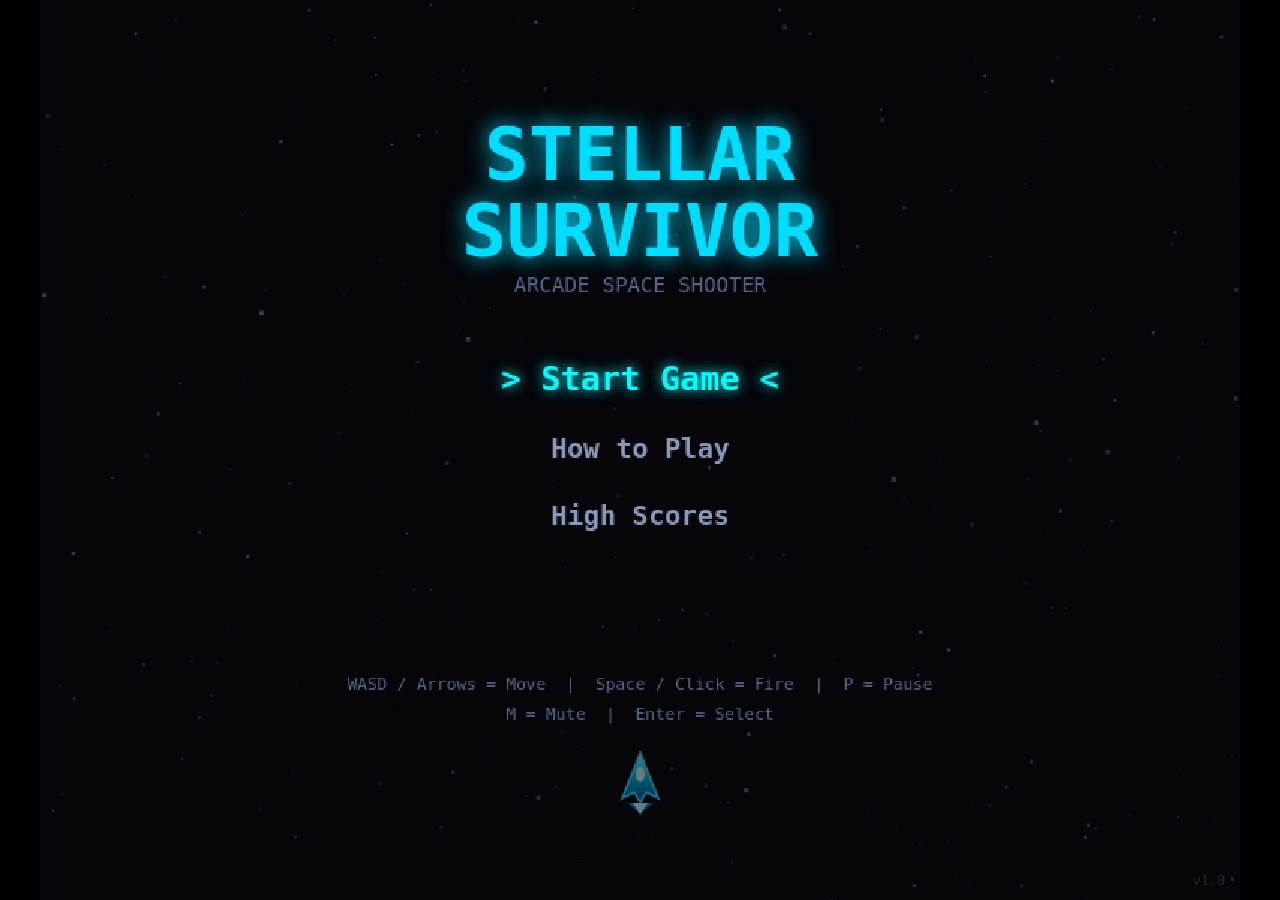
<file: agent-teams-examples/stellar-survivor/output/stellar-survivor.html>
<!DOCTYPE html>
<html lang="en">
<head>
<meta charset="UTF-8">
<meta name="viewport" content="width=device-width, initial-scale=1.0, user-scalable=no, viewport-fit=cover">
<title>STELLAR SURVIVOR</title>
<style>
* { margin:0; padding:0; box-sizing:border-box; }
html, body { width:100%; height:100%; overflow:hidden; background:#000; touch-action:none; -webkit-tap-highlight-color:transparent; user-select:none; -webkit-user-select:none; }
canvas { display:block; position:absolute; top:0; left:0; image-rendering:pixelated; }
</style>
</head>
<body>
<canvas id="game"></canvas>
<script>
// ================================================================
// STELLAR SURVIVOR — Complete HTML5 Arcade Space Shooter
// ================================================================
// Architecture: Canvas 2D rendering, procedural audio (Web Audio API),
// object-pooled entities, circle collision, FSM-based enemy AI,
// 5 levels with boss fights, 7 enemy types, 6 power-ups,
// responsive scaling, touch controls, localStorage high scores.
// ================================================================

const canvas = document.getElementById('game');
const ctx = canvas.getContext('2d');

// ---- WORLD CONSTANTS ----
const WORLD_W = 800;
const WORLD_H = 600;
const WORLD_MARGIN = 30;

// ---- GAME STATES ----
const STATE = { MENU:0, HOWTOPLAY:1, HIGHSCORES:2, PLAYING:3, PAUSED:4, LEVELCLEAR:5, SHOP:6, GAMEOVER:7, VICTORY:8 };

// ---- COLOR PALETTE ----
const C = {
  bg:       '#0a0a14',
  starFar:  '#334455',
  starMid:  '#556688',
  starNear: '#88aacc',
  nebula1:  'rgba(20,10,40,0.15)',
  nebula2:  'rgba(10,20,50,0.10)',
  player:   '#00ccff',
  playerGlow:'#00ffff',
  engine:   '#0088ff',
  bullet:   '#00ffff',
  bulletGlow:'#00ccff',
  ebullet:  '#ff4444',
  ebulletGlow:'#ff6622',
  hpGreen:  '#00ff44',
  hpRed:    '#ff2244',
  shield:   '#4488ff',
  shieldGlow:'#6699ff',
  score:    '#ffffff',
  combo:    '#ffcc00',
  uiText:   '#ccddff',
  uiDim:    '#556688',
  menuTitle:'#00ddff',
  menuSel:  '#00ffff',
  menuNorm: '#8899bb',
  bossBar:  '#ff2266',
  powerHeal:'#00ff66',
  powerFire:'#ff8800',
  powerShield:'#4488ff',
  powerSpeed:'#00ffaa',
  powerMulti:'#ffdd00',
  powerNuke: '#ff00ff',
  enemyDrone:  '#ff4466',
  enemyWeaver: '#ff8844',
  enemyTank:   '#aa44ff',
  enemySniper: '#ff44aa',
  enemySplitter:'#44ff88',
  enemyMine:   '#ffaa44',
  enemyShielder:'#88aaff',
  boss:     '#ff2266',
  bossGlow: '#ff6688'
};

// ---- LEVEL THEMES ----
const LEVEL_THEMES = [
  null, // index 0 unused
  { name:'Orbital Perimeter', bgTint:'rgba(10,15,30,0.3)', nebula:'rgba(30,10,60,0.12)', starDensity:1.0, diffMult:1.0 },
  { name:'Asteroid Field',     bgTint:'rgba(20,10,10,0.3)', nebula:'rgba(60,20,10,0.12)', starDensity:1.2, diffMult:1.3 },
  { name:'Nebula Depths',      bgTint:'rgba(10,20,40,0.3)', nebula:'rgba(20,40,80,0.15)', starDensity:1.4, diffMult:1.6 },
  { name:'Enemy Stronghold',   bgTint:'rgba(30,10,20,0.3)', nebula:'rgba(60,10,40,0.15)', starDensity:1.6, diffMult:2.0 },
  { name:'The Core',           bgTint:'rgba(10,5,30,0.4)',  nebula:'rgba(80,10,80,0.18)', starDensity:1.8, diffMult:2.5 }
];

// ---- ENEMY DEFINITIONS ----
const ENEMY_TYPES = {
  DRONE:    { name:'Drone',    hp:25,  speed:200, radius:12, score:100, color:C.enemyDrone,    dropChance:0.05, enterDur:1.0, detectRange:350, attackCD:1.8, bulletSpeed:220, shape:'diamond' },
  WEAVER:   { name:'Weaver',   hp:40,  speed:180, radius:16, score:150, color:C.enemyWeaver,   dropChance:0.08, enterDur:1.2, detectRange:380, attackCD:1.5, bulletSpeed:250, shape:'triangle' },
  TANK:     { name:'Tank',     hp:100, speed:80,  radius:28, score:350, color:C.enemyTank,     dropChance:0.12, enterDur:1.5, detectRange:450, attackCD:3.0, bulletSpeed:180, shape:'hexagon' },
  SNIPER:   { name:'Sniper',   hp:30,  speed:120, radius:14, score:200, color:C.enemySniper,   dropChance:0.07, enterDur:1.0, detectRange:500, attackCD:2.5, bulletSpeed:400, shape:'circle' },
  SPLITTER: { name:'Splitter', hp:50,  speed:150, radius:18, score:250, color:C.enemySplitter, dropChance:0.10, enterDur:1.3, detectRange:350, attackCD:2.2, bulletSpeed:200, shape:'diamond' },
  MINE:     { name:'MineLayer',hp:70,  speed:100, radius:24, score:300, color:C.enemyMine,     dropChance:0.09, enterDur:1.4, detectRange:250, attackCD:2.5, bulletSpeed:0,   shape:'square' },
  SHIELDER: { name:'Shielder', hp:80,  speed:110, radius:22, score:300, color:C.enemyShielder, dropChance:0.10, enterDur:1.3, detectRange:400, attackCD:2.8, bulletSpeed:230, shape:'pentagon' }
};

// ---- BOSS DEFINITIONS ----
const BOSS_DEFS = {
  1: { name:'The Warden',    hp:300, radius:55, speed:120, color:'#ff3366', bulletSpeed:200, phases:[
    { hpPct:1.0,  move:'swayTop',    attackCD:1.5, pattern:'aimed3',      bulletCount:3 },
    { hpPct:0.50, move:'swayFast',   attackCD:1.0, pattern:'radial12',    bulletCount:12, spawnMinions:{type:'WEAVER',count:2,interval:10} },
    { hpPct:0.25, move:'dash',       attackCD:0.6, pattern:'spiralAimed', bulletCount:16 }
  ]},
  2: { name:'The Behemoth', hp:450, radius:65, speed:90,  color:'#ff6633', bulletSpeed:240, phases:[
    { hpPct:1.0,  move:'swayTop',    attackCD:1.2, pattern:'aimed5',      bulletCount:5 },
    { hpPct:0.50, move:'centerSpin', attackCD:0.8, pattern:'spiralRadial',bulletCount:12, spawnMinions:{type:'DRONE',count:3,interval:8} },
    { hpPct:0.25, move:'chargeRam',  attackCD:0.5, pattern:'omniburst',   bulletCount:20 }
  ]},
  3: { name:'The Constructor',hp:600, radius:70, speed:100, color:'#cc44ff', bulletSpeed:260, phases:[
    { hpPct:1.0,  move:'swayTop',    attackCD:1.0, pattern:'aimed7',      bulletCount:7 },
    { hpPct:0.60, move:'teleport3',  attackCD:0.9, pattern:'radial16',    bulletCount:16, spawnMinions:{type:'TANK',count:1,interval:10} },
    { hpPct:0.30, move:'centerSpin', attackCD:0.4, pattern:'bulletHell',  bulletCount:24 }
  ]},
  4: { name:'The War Factory',hp:700, radius:75, speed:110, color:'#ff8800', bulletSpeed:280, phases:[
    { hpPct:1.0,  move:'swayFast',   attackCD:0.9, pattern:'aimed7',      bulletCount:7 },
    { hpPct:0.50, move:'teleport3',  attackCD:0.7, pattern:'radial20',    bulletCount:20, spawnMinions:{type:'SPLITTER',count:2,interval:7} },
    { hpPct:0.25, move:'chargeRam',  attackCD:0.3, pattern:'bulletHell',  bulletCount:32 }
  ]},
  5: { name:'The Overlord',  hp:900, radius:85, speed:120, color:'#ff00aa', bulletSpeed:300, phases:[
    { hpPct:1.0,  move:'teleport3',  attackCD:0.8, pattern:'aimed7',      bulletCount:7 },
    { hpPct:0.60, move:'centerSpin', attackCD:0.5, pattern:'radial24',    bulletCount:24, spawnMinions:{type:'SHIELDER',count:2,interval:6} },
    { hpPct:0.30, move:'dash',       attackCD:0.25,pattern:'bulletHell',  bulletCount:40 }
  ]}
};

// ---- POWER-UP DEFINITIONS ----
const POWERUP_TYPES = {
  HEAL:       { name:'Repair',   color:C.powerHeal,   duration:0,   effect:'heal',      desc:'+30 HP' },
  RAPIDFIRE:  { name:'Rapid Fire',color:C.powerFire,  duration:8,   effect:'rapidFire', desc:'2x Fire Rate' },
  SHIELD:     { name:'Shield',   color:C.powerShield, duration:12,  effect:'shield',    desc:'Absorb 3 Hits' },
  SPEED:      { name:'Speed Boost',color:C.powerSpeed,duration:10,  effect:'speed',     desc:'+50% Speed' },
  MULTIPLIER: { name:'Score x2', color:C.powerMulti,  duration:10,  effect:'multiplier',desc:'2x Score' },
  NUKE:       { name:'Nova Blast',color:C.powerNuke,  duration:0,   effect:'nuke',      desc:'Clear Screen' }
};

// ---- UPGRADE DEFINITIONS ----
const UPGRADES = [
  { name:'Engine Thrust',  desc:'+10% Move Speed',  maxLvl:3, cost:1, stat:'speedLvl',   effect:0.10 },
  { name:'Weapon Overclock',desc:'-10% Fire Rate',  maxLvl:3, cost:1, stat:'fireRateLvl',effect:0.10 },
  { name:'Reinforced Hull',desc:'+15 Max HP',       maxLvl:2, cost:1, stat:'armorLvl',   effect:1 },
  { name:'Shield Generator',desc:'+1 Shield Hit',   maxLvl:2, cost:2, stat:'shieldLvl',  effect:1 }
];

// ================================================================
// AUDIO SYSTEM — Procedural Web Audio API
// ================================================================
class AudioManager {
  constructor() {
    this.ctx = null;
    this.initialized = false;
    this.masterGain = null;
    this.sfxGain = null;
    this.musicGain = null;
    this.musicOn = true;
    this.sfxOn = true;
    this.musicSeqTimer = 0;
    this.musicNoteIdx = 0;
    this.musicBPM = 120;
    this.musicIntensity = 0; // 0=ambient,1=normal,2=boss
  }

  init() {
    if (this.initialized) return;
    try {
      this.ctx = new (window.AudioContext || window.webkitAudioContext)();
      this.masterGain = this.ctx.createGain();
      this.masterGain.gain.value = 0.25;
      this.masterGain.connect(this.ctx.destination);

      // SFX bus with compressor
      this.sfxGain = this.ctx.createGain();
      this.sfxGain.gain.value = 0.7;
      const comp = this.ctx.createDynamicsCompressor();
      comp.threshold.value = -24;
      comp.ratio.value = 4;
      comp.attack.value = 0.005;
      comp.release.value = 0.05;
      this.sfxGain.connect(comp);
      comp.connect(this.masterGain);

      // Music bus
      this.musicGain = this.ctx.createGain();
      this.musicGain.gain.value = 0.35;
      this.musicGain.connect(this.masterGain);

      this.initialized = true;
    } catch(e) { console.warn('Web Audio not available:', e); }
  }

  playSound(name) {
    if (!this.initialized || !this.sfxOn) return;
    const t = this.ctx.currentTime;
    const ctx = this.ctx;
    const out = this.sfxGain;

    switch(name) {
      case 'playerShoot': {
        const osc = ctx.createOscillator();
        const gain = ctx.createGain();
        osc.type = 'square';
        osc.frequency.setValueAtTime(800, t);
        osc.frequency.exponentialRampToValueAtTime(300, t + 0.06);
        gain.gain.setValueAtTime(0.15, t);
        gain.gain.exponentialRampToValueAtTime(0.001, t + 0.08);
        const filt = ctx.createBiquadFilter();
        filt.type = 'lowpass'; filt.frequency.value = 2000;
        osc.connect(filt); filt.connect(gain); gain.connect(out);
        osc.start(t); osc.stop(t + 0.08);
        break;
      }
      case 'playerHit': {
        const osc = ctx.createOscillator();
        const gain = ctx.createGain();
        osc.type = 'sine'; osc.frequency.value = 150;
        gain.gain.setValueAtTime(0.3, t);
        gain.gain.exponentialRampToValueAtTime(0.001, t + 0.15);
        const noise = this._createNoise(0.12);
        const ng = ctx.createGain();
        ng.gain.setValueAtTime(0.2, t);
        ng.gain.exponentialRampToValueAtTime(0.001, t + 0.12);
        osc.connect(gain); gain.connect(out);
        noise.connect(ng); ng.connect(out);
        osc.start(t); osc.stop(t + 0.15);
        break;
      }
      case 'enemyShoot': {
        const osc = ctx.createOscillator();
        const gain = ctx.createGain();
        osc.type = 'sawtooth';
        osc.frequency.setValueAtTime(400, t);
        osc.frequency.exponentialRampToValueAtTime(150, t + 0.08);
        gain.gain.setValueAtTime(0.08, t);
        gain.gain.exponentialRampToValueAtTime(0.001, t + 0.1);
        osc.connect(gain); gain.connect(out);
        osc.start(t); osc.stop(t + 0.1);
        break;
      }
      case 'enemyDeath': {
        const osc = ctx.createOscillator();
        const gain = ctx.createGain();
        osc.type = 'sawtooth';
        osc.frequency.setValueAtTime(300, t);
        osc.frequency.exponentialRampToValueAtTime(60, t + 0.2);
        gain.gain.setValueAtTime(0.15, t);
        gain.gain.exponentialRampToValueAtTime(0.001, t + 0.25);
        const noise = this._createNoise(0.15);
        const ng = ctx.createGain();
        ng.gain.setValueAtTime(0.15, t);
        ng.gain.exponentialRampToValueAtTime(0.001, t + 0.2);
        const nf = ctx.createBiquadFilter();
        nf.type = 'bandpass'; nf.frequency.value = 500; nf.Q.value = 0.5;
        noise.connect(nf); nf.connect(ng); ng.connect(out);
        osc.connect(gain); gain.connect(out);
        osc.start(t); osc.stop(t + 0.25);
        break;
      }
      case 'powerupCollect': {
        [523, 659, 784].forEach((freq, i) => {
          const osc = ctx.createOscillator();
          const gain = ctx.createGain();
          osc.type = 'sine'; osc.frequency.value = freq;
          const st = t + i * 0.04;
          gain.gain.setValueAtTime(0.12, st);
          gain.gain.exponentialRampToValueAtTime(0.001, st + 0.1);
          osc.connect(gain); gain.connect(out);
          osc.start(st); osc.stop(st + 0.1);
        });
        break;
      }
      case 'shieldActivate': {
        const noise = this._createNoise(0.2);
        const gain = ctx.createGain();
        const filt = ctx.createBiquadFilter();
        filt.type = 'bandpass';
        filt.frequency.setValueAtTime(200, t);
        filt.frequency.exponentialRampToValueAtTime(2000, t + 0.15);
        filt.Q.value = 0.3;
        gain.gain.setValueAtTime(0.15, t);
        gain.gain.exponentialRampToValueAtTime(0.001, t + 0.25);
        noise.connect(filt); filt.connect(gain); gain.connect(out);
        break;
      }
      case 'shieldHit': {
        const osc = ctx.createOscillator();
        const gain = ctx.createGain();
        osc.type = 'sine'; osc.frequency.value = 1200;
        gain.gain.setValueAtTime(0.12, t);
        gain.gain.exponentialRampToValueAtTime(0.001, t + 0.08);
        const mod = ctx.createOscillator();
        const mg = ctx.createGain();
        mod.type = 'sine'; mod.frequency.value = 200;
        mg.gain.value = 400;
        mod.connect(mg); mg.connect(osc.frequency);
        osc.connect(gain); gain.connect(out);
        osc.start(t); osc.stop(t + 0.08);
        mod.start(t); mod.stop(t + 0.08);
        break;
      }
      case 'comboUp': {
        const freq = 600 + Math.min(arguments[1] || 1, 5) * 100;
        const osc = ctx.createOscillator();
        const gain = ctx.createGain();
        osc.type = 'triangle'; osc.frequency.value = freq;
        gain.gain.setValueAtTime(0.1, t);
        gain.gain.exponentialRampToValueAtTime(0.001, t + 0.08);
        osc.connect(gain); gain.connect(out);
        osc.start(t); osc.stop(t + 0.08);
        break;
      }
      case 'bossAppear': {
        const osc = ctx.createOscillator();
        const gain = ctx.createGain();
        osc.type = 'sine'; osc.frequency.value = 50;
        gain.gain.setValueAtTime(0.01, t);
        gain.gain.linearRampToValueAtTime(0.25, t + 0.3);
        gain.gain.linearRampToValueAtTime(0.15, t + 0.8);
        const noise = this._createNoise(0.5);
        const ng = ctx.createGain();
        ng.gain.setValueAtTime(0.1, t);
        ng.gain.linearRampToValueAtTime(0.01, t + 0.6);
        osc.connect(gain); gain.connect(out);
        noise.connect(ng); ng.connect(out);
        osc.start(t); osc.stop(t + 0.8);
        break;
      }
      case 'bossAttack': {
        const osc = ctx.createOscillator();
        const gain = ctx.createGain();
        osc.type = 'sine'; osc.frequency.value = 60;
        gain.gain.setValueAtTime(0.2, t);
        gain.gain.exponentialRampToValueAtTime(0.001, t + 0.25);
        const noise = this._createNoise(0.1);
        const ng = ctx.createGain();
        ng.gain.setValueAtTime(0.12, t);
        ng.gain.exponentialRampToValueAtTime(0.001, t + 0.15);
        osc.connect(gain); gain.connect(out);
        noise.connect(ng); ng.connect(out);
        osc.start(t); osc.stop(t + 0.25);
        break;
      }
      case 'menuSelect': {
        const osc = ctx.createOscillator();
        const gain = ctx.createGain();
        osc.type = 'triangle'; osc.frequency.value = 600;
        gain.gain.setValueAtTime(0.08, t);
        gain.gain.exponentialRampToValueAtTime(0.001, t + 0.04);
        osc.connect(gain); gain.connect(out);
        osc.start(t); osc.stop(t + 0.04);
        break;
      }
      case 'menuConfirm': {
        const osc = ctx.createOscillator();
        const gain = ctx.createGain();
        osc.type = 'sine'; osc.frequency.value = 800;
        gain.gain.setValueAtTime(0.1, t);
        gain.gain.exponentialRampToValueAtTime(0.001, t + 0.06);
        osc.connect(gain); gain.connect(out);
        osc.start(t); osc.stop(t + 0.06);
        break;
      }
      case 'nuke': {
        const osc = ctx.createOscillator();
        const gain = ctx.createGain();
        osc.type = 'sawtooth';
        osc.frequency.setValueAtTime(80, t);
        osc.frequency.exponentialRampToValueAtTime(2000, t + 0.3);
        gain.gain.setValueAtTime(0.25, t);
        gain.gain.exponentialRampToValueAtTime(0.001, t + 0.4);
        const noise = this._createNoise(0.3);
        const ng = ctx.createGain();
        ng.gain.setValueAtTime(0.2, t);
        ng.gain.exponentialRampToValueAtTime(0.001, t + 0.35);
        osc.connect(gain); gain.connect(out);
        noise.connect(ng); ng.connect(out);
        osc.start(t); osc.stop(t + 0.4);
        break;
      }
      case 'gameOver': {
        [466, 415, 370].forEach((freq, i) => {
          const osc = ctx.createOscillator();
          const gain = ctx.createGain();
          osc.type = 'sawtooth'; osc.frequency.value = freq;
          const st = t + i * 0.3;
          gain.gain.setValueAtTime(0.12, st);
          gain.gain.exponentialRampToValueAtTime(0.001, st + 0.35);
          const filt = ctx.createBiquadFilter();
          filt.type = 'lowpass';
          filt.frequency.setValueAtTime(1000, st);
          filt.frequency.exponentialRampToValueAtTime(100, st + 0.3);
          osc.connect(filt); filt.connect(gain); gain.connect(out);
          osc.start(st); osc.stop(st + 0.35);
        });
        break;
      }
      case 'victory': {
        [523, 659, 784, 1047].forEach((freq, i) => {
          const osc = ctx.createOscillator();
          const gain = ctx.createGain();
          osc.type = 'sine'; osc.frequency.value = freq;
          const st = t + i * 0.25;
          gain.gain.setValueAtTime(0.01, st);
          gain.gain.linearRampToValueAtTime(0.15, st + 0.1);
          gain.gain.linearRampToValueAtTime(0.01, st + 0.5);
          osc.connect(gain); gain.connect(out);
          osc.start(st); osc.stop(st + 0.5);
        });
        break;
      }
      case 'upgradeBuy': {
        [600, 800, 1000].forEach((freq, i) => {
          const osc = ctx.createOscillator();
          const gain = ctx.createGain();
          osc.type = 'sine'; osc.frequency.value = freq;
          const st = t + i * 0.05;
          gain.gain.setValueAtTime(0.1, st);
          gain.gain.exponentialRampToValueAtTime(0.001, st + 0.12);
          osc.connect(gain); gain.connect(out);
          osc.start(st); osc.stop(st + 0.12);
        });
        break;
      }
    }
  }

  _createNoise(duration) {
    const bufSize = this.ctx.sampleRate * duration;
    const buffer = this.ctx.createBuffer(1, bufSize, this.ctx.sampleRate);
    const data = buffer.getChannelData(0);
    for (let i = 0; i < bufSize; i++) data[i] = Math.random() * 2 - 1;
    const src = this.ctx.createBufferSource();
    src.buffer = buffer;
    src.start(this.ctx.currentTime);
    return src;
  }

  setMusicIntensity(level) {
    this.musicIntensity = level;
    if (level === 0) this.musicBPM = 100;
    else if (level === 1) this.musicBPM = 120 + level * 8;
    else this.musicBPM = 140 + level * 5;
    this.musicGain.gain.setTargetAtTime(level === 2 ? 0.45 : 0.3, this.ctx.currentTime, 0.5);
  }

  startMusic() {
    if (!this.initialized || !this.musicOn) return;
    this._musicTick();
  }

  _musicTick() {
    if (!this.musicOn) return;
    const interval = 60 / this.musicBPM / 2; // 8th notes
    this._playMusicNote();
    this.musicSeqTimer = setTimeout(() => this._musicTick(), interval * 1000);
  }

  _playMusicNote() {
    const pentatonic = [131, 156, 175, 196, 233]; // C minor pentatonic
    const note = pentatonic[Math.floor(Math.random() * pentatonic.length)];
    const osc = this.ctx.createOscillator();
    const gain = this.ctx.createGain();
    osc.type = this.musicIntensity >= 2 ? 'sawtooth' : 'sine';
    osc.frequency.value = note;
    gain.gain.setValueAtTime(0.04, this.ctx.currentTime);
    gain.gain.exponentialRampToValueAtTime(0.001, this.ctx.currentTime + 0.2);
    const filt = this.ctx.createBiquadFilter();
    filt.type = 'lowpass'; filt.frequency.value = note * 3;
    osc.connect(filt); filt.connect(gain); gain.connect(this.musicGain);
    osc.start(); osc.stop(this.ctx.currentTime + 0.2);
    // Bass drone
    if (this.musicNoteIdx % 8 === 0) {
      const bass = this.ctx.createOscillator();
      const bg = this.ctx.createGain();
      bass.type = 'sawtooth'; bass.frequency.value = 65;
      const bf = this.ctx.createBiquadFilter();
      bf.type = 'lowpass'; bf.frequency.value = 100;
      bg.gain.value = 0.06;
      bass.connect(bf); bf.connect(bg); bg.connect(this.musicGain);
      bass.start(); bass.stop(this.ctx.currentTime + 0.5);
    }
    this.musicNoteIdx++;
  }

  stopMusic() {
    this.musicOn = false;
    if (this.musicSeqTimer) { clearTimeout(this.musicSeqTimer); this.musicSeqTimer = null; }
  }

  toggleMute() {
    if (this.masterGain.gain.value > 0.01) {
      this.masterGain.gain.value = 0;
    } else {
      this.masterGain.gain.value = 0.25;
    }
    return this.masterGain.gain.value > 0.01;
  }
}

const audio = new AudioManager();

// ================================================================
// INPUT MANAGER
// ================================================================
const Input = {
  keys: {},
  justPressed: {},
  mouseX: 0, mouseY: 0,
  mouseDown: false,
  mouseClicked: false,
  touchActive: false,
  touchX: 0, touchY: 0,
  touchFire: false,
  touchPad: false,
  hasTouch: false,

  init() {
    window.addEventListener('keydown', e => {
      if (!this.keys[e.code]) this.justPressed[e.code] = true;
      this.keys[e.code] = true;
      if (['ArrowUp','ArrowDown','ArrowLeft','ArrowRight','Space'].includes(e.code)) e.preventDefault();
    });
    window.addEventListener('keyup', e => { this.keys[e.code] = false; });
    window.addEventListener('mousemove', e => { this.mouseX = e.clientX; this.mouseY = e.clientY; });
    window.addEventListener('mousedown', e => { this.mouseDown = true; this.mouseClicked = true; });
    window.addEventListener('mouseup', () => { this.mouseDown = false; });
    window.addEventListener('touchstart', e => {
      this.hasTouch = true;
      for (const t of e.changedTouches) {
        if (t.clientX < window.innerWidth / 2 && t.clientY > window.innerHeight * 0.4) {
          this.touchPad = true; this.touchX = t.clientX; this.touchY = t.clientY;
        } else if (t.clientX > window.innerWidth / 2 && t.clientY > window.innerHeight * 0.4) {
          this.touchFire = true;
        }
      }
      e.preventDefault();
    }, {passive: false});
    window.addEventListener('touchmove', e => {
      for (const t of e.changedTouches) {
        if (this.touchPad) { this.touchX = t.clientX; this.touchY = t.clientY; }
      }
      e.preventDefault();
    }, {passive: false});
    window.addEventListener('touchend', e => {
      this.touchPad = false; this.touchFire = false;
    });
  },

  isDown(code) { return !!this.keys[code]; },
  justPressed(code) {
    if (this.justPressed[code]) { this.justPressed[code] = false; return true; }
    return false;
  },
  clearFrame() { this.mouseClicked = false; for (const k in this.justPressed) this.justPressed[k] = false; }
};

// ================================================================
// OBJECT POOL
// ================================================================
class Pool {
  constructor(createFn, size) {
    this.items = [];
    this.freeList = [];
    for (let i = 0; i < size; i++) {
      const item = createFn();
      item._poolIndex = i;
      item.active = false;
      this.items.push(item);
      this.freeList.push(i);
    }
  }

  get() {
    if (this.freeList.length === 0) return null;
    const idx = this.freeList.pop();
    const item = this.items[idx];
    item.active = true;
    return item;
  }

  release(item) {
    if (!item.active) return;
    item.active = false;
    this.freeList.push(item._poolIndex);
  }

  releaseAll() {
    for (const item of this.items) {
      if (item.active) { item.active = false; this.freeList.push(item._poolIndex); }
    }
  }

  forEachActive(fn) {
    for (const item of this.items) { if (item.active) fn(item); }
  }

  activeCount() {
    let c = 0;
    for (const item of this.items) { if (item.active) c++; }
    return c;
  }

  updateAll(dt, ...args) {
    for (const item of this.items) {
      if (!item.active) continue;
      item.update(dt, ...args);
      if (item._shouldRemove && item._shouldRemove()) {
        this.release(item);
      }
    }
  }
}

// ================================================================
// PARTICLE SYSTEM
// ================================================================
const particles = new Pool(() => ({
  x:0,y:0,vx:0,vy:0,life:0,maxLife:0,color:'#fff',size:2,alpha:1,
  _poolIndex:-1,active:false,
  init(x,y,vx,vy,life,color,size) {
    this.x=x; this.y=y; this.vx=vx; this.vy=vy;
    this.life=life; this.maxLife=life; this.color=color; this.size=size; this.alpha=1;
  },
  update(dt) {
    this.life -= dt;
    this.x += this.vx * dt;
    this.y += this.vy * dt;
    this.alpha = Math.max(0, this.life / this.maxLife);
  },
  _shouldRemove() { return this.life <= 0; }
}), 500);

function emitExplosion(x, y, count, color, sizeMult=1) {
  for (let i = 0; i < count; i++) {
    const p = particles.get();
    if (!p) break;
    const angle = Math.random() * Math.PI * 2;
    const speed = 50 + Math.random() * 150 * sizeMult;
    const life = 0.2 + Math.random() * 0.4;
    p.init(x, y, Math.cos(angle)*speed, Math.sin(angle)*speed, life, color, 2+Math.random()*3*sizeMult);
  }
}

function emitTrail(x, y) {
  if (Math.random() > 0.4) return;
  const p = particles.get();
  if (!p) return;
  p.init(x, y, (Math.random()-0.5)*20, 20+Math.random()*40, 0.2+Math.random()*0.2, C.engine, 1+Math.random()*2);
}

function emitSpark(x, y, count) {
  for (let i = 0; i < count; i++) {
    const p = particles.get();
    if (!p) break;
    const angle = Math.random() * Math.PI * 2;
    const speed = 30 + Math.random() * 60;
    p.init(x, y, Math.cos(angle)*speed, Math.sin(angle)*speed, 0.1+Math.random()*0.15, '#ffffff', 1+Math.random()*2);
  }
}

// ================================================================
// STARFIELD BACKGROUND
// ================================================================
class Starfield {
  constructor() {
    this.layers = [];
    for (let l = 0; l < 3; l++) {
      const count = 60 + l * 40;
      const stars = [];
      for (let i = 0; i < count; i++) {
        stars.push({
          x: Math.random() * WORLD_W,
          y: Math.random() * WORLD_H,
          size: 0.5 + Math.random() * (1 + l * 0.8),
          speed: 10 + l * 15 + Math.random() * 10,
          twinkle: Math.random() * Math.PI * 2,
          twinkleSpeed: 1 + Math.random() * 3
        });
      }
      this.layers.push({ stars, speed: 15 + l * 20, alpha: 0.3 + l * 0.2 });
    }
  }

  update(dt) {
    for (const layer of this.layers) {
      for (const star of layer.stars) {
        star.y += layer.speed * dt;
        if (star.y > WORLD_H) { star.y = 0; star.x = Math.random() * WORLD_W; }
        star.twinkle += star.twinkleSpeed * dt;
      }
    }
  }

  draw(ctx) {
    for (const layer of this.layers) {
      for (const star of layer.stars) {
        const alpha = layer.alpha * (0.6 + 0.4 * Math.sin(star.twinkle));
        ctx.fillStyle = `rgba(150,180,220,${alpha})`;
        ctx.fillRect(star.x, star.y, star.size, star.size);
      }
    }
  }
}

// ================================================================
// BULLET POOL
// ================================================================
const bullets = new Pool(() => ({
  x:0,y:0,vx:0,vy:0,radius:4,damage:1,isEnemy:false,life:3,color:'#fff',
  _poolIndex:-1,active:false,
  init(x,y,vx,vy,isEnemy,damage,radius,color,life=3) {
    this.x=x; this.y=y; this.vx=vx; this.vy=vy; this.isEnemy=isEnemy;
    this.damage=damage; this.radius=radius; this.color=color; this.life=life;
  },
  update(dt) {
    this.x += this.vx * dt;
    this.y += this.vy * dt;
    this.life -= dt;
  },
  _shouldRemove() { return this.life <= 0 || this.x < -50 || this.x > WORLD_W+50 || this.y < -50 || this.y > WORLD_H+50; }
}), 300);

function spawnBullet(x, y, vx, vy, isEnemy, damage, radius, color, life) {
  const b = bullets.get();
  if (!b) return null;
  b.init(x, y, vx, vy, isEnemy, damage, radius, color, life);
  return b;
}

// ================================================================
// POWER-UP POOL
// ================================================================
const powerups = new Pool(() => ({
  x:0,y:0,type:'',floatPhase:0,radius:16,life:15,
  _poolIndex:-1,active:false,
  init(x,y,type) {
    this.x=x; this.y=y; this.type=type; this.floatPhase=Math.random()*Math.PI*2; this.life=15;
  },
  update(dt) {
    this.floatPhase += dt * 2;
    this.y += Math.sin(this.floatPhase) * 20 * dt;
    this.life -= dt;
  },
  _shouldRemove() { return this.life <= 0; }
}), 20);

// ================================================================
// PLAYER SHIP
// ================================================================
class Player {
  constructor() {
    this.reset();
  }

  reset() {
    this.x = WORLD_W / 2;
    this.y = WORLD_H - 80;
    this.radius = 15;
    this.hp = 100;
    this.maxHp = 100;
    this.speed = 300;
    this.fireRate = 0.18;
    this.fireTimer = 0;
    this.bulletDamage = 12;
    this.bulletSpeed = 600;
    this.invincibleTimer = 0;
    this.invincibleDur = 1.5;

    // Shield
    this.shieldActive = false;
    this.shieldHits = 0;
    this.shieldMaxHits = 3;
    this.shieldTimer = 0;

    // Active power-up timers
    this.rapidFireTimer = 0;
    this.speedTimer = 0;
    this.multiplierTimer = 0;

    // Upgrades
    this.speedLvl = 0;
    this.fireRateLvl = 0;
    this.armorLvl = 0;
    this.shieldLvl = 0;
    this.upgradePoints = 0;

    // Engine animation
    this.enginePhase = 0;
  }

  update(dt) {
    this.enginePhase += dt * 8;
    this.fireTimer -= dt;
    this.invincibleTimer -= dt;

    // Power-up timers
    if (this.rapidFireTimer > 0) this.rapidFireTimer -= dt;
    if (this.speedTimer > 0) this.speedTimer -= dt;
    if (this.multiplierTimer > 0) this.multiplierTimer -= dt;
    if (this.shieldTimer > 0) {
      this.shieldTimer -= dt;
      if (this.shieldTimer <= 0) { this.shieldActive = false; this.shieldHits = 0; }
    }

    // Movement
    let dx = 0, dy = 0;
    const spd = this.speed * (1 + this.speedLvl * 0.10) * (this.speedTimer > 0 ? 1.5 : 1);

    if (Input.hasTouch && Input.touchPad) {
      // Virtual joystick — convert touch to world coords
      const scaleX = WORLD_W / canvas.width;
      const scaleY = WORLD_H / canvas.height;
      const tx = Input.touchX * scaleX;
      const ty = Input.touchY * scaleY;
      dx = tx - this.x;
      dy = ty - this.y;
      const dist = Math.hypot(dx, dy);
      if (dist > 10) {
        dx = (dx / dist) * spd * dt;
        dy = (dy / dist) * spd * dt;
      } else { dx = 0; dy = 0; }
    } else {
      if (Input.isDown('KeyW') || Input.isDown('ArrowUp')) dy = -spd * dt;
      if (Input.isDown('KeyS') || Input.isDown('ArrowDown')) dy = spd * dt;
      if (Input.isDown('KeyA') || Input.isDown('ArrowLeft')) dx = -spd * dt;
      if (Input.isDown('KeyD') || Input.isDown('ArrowRight')) dx = spd * dt;
    }

    // Diagonal normalization
    if (dx !== 0 && dy !== 0) { dx *= 0.707; dy *= 0.707; }

    this.x += dx;
    this.y += dy;
    this.x = Math.max(WORLD_MARGIN, Math.min(WORLD_W - WORLD_MARGIN, this.x));
    this.y = Math.max(WORLD_MARGIN, Math.min(WORLD_H - WORLD_MARGIN, this.y));
  }

  canFire() { return this.fireTimer <= 0; }

  fire() {
    if (!this.canFire()) return;
    const fireCD = this.fireRate * (1 - this.fireRateLvl * 0.10) * (this.rapidFireTimer > 0 ? 0.5 : 1);
    this.fireTimer = fireCD;
    const bx = this.x, by = this.y - 20;
    spawnBullet(bx, by, 0, -this.bulletSpeed, false, this.bulletDamage, 4, C.bullet, 2);
    // Double shot with rapid fire
    if (this.rapidFireTimer > 0) {
      spawnBullet(bx - 6, by - 2, -30, -this.bulletSpeed, false, this.bulletDamage, 4, C.bullet, 2);
      spawnBullet(bx + 6, by - 2, 30, -this.bulletSpeed, false, this.bulletDamage, 4, C.bullet, 2);
    }
    audio.playSound('playerShoot');
  }

  takeDamage(amount) {
    if (this.invincibleTimer > 0) return;
    if (this.shieldActive && this.shieldHits > 0) {
      this.shieldHits--;
      audio.playSound('shieldHit');
      emitSpark(this.x, this.y, 10);
      if (this.shieldHits <= 0) { this.shieldActive = false; this.shieldTimer = 0; }
      return;
    }
    this.hp = Math.max(0, this.hp - amount);
    this.invincibleTimer = this.invincibleDur;
    audio.playSound('playerHit');
    emitExplosion(this.x, this.y, 8, '#ff4444', 0.5);
  }

  heal(amount) {
    this.hp = Math.min(this.maxHp + this.armorLvl * 15, this.hp + amount);
  }

  activateShield(hits) {
    this.shieldActive = true;
    this.shieldHits = hits;
    this.shieldTimer = 12;
    audio.playSound('shieldActivate');
  }

  isDead() { return this.hp <= 0; }

  draw(ctx) {
    if (this.invincibleTimer > 0 && Math.floor(this.invincibleTimer * 20) % 2 === 0) return;

    ctx.save();
    ctx.translate(this.x, this.y);

    // Shield aura
    if (this.shieldActive) {
      const pulse = 1 + Math.sin(this.enginePhase * 1.5) * 0.1;
      ctx.beginPath();
      ctx.arc(0, 0, 25 * pulse, 0, Math.PI * 2);
      const grad = ctx.createRadialGradient(0, 0, 18, 0, 0, 30);
      grad.addColorStop(0, 'rgba(68,136,255,0)');
      grad.addColorStop(0.5, 'rgba(68,136,255,0.25)');
      grad.addColorStop(1, 'rgba(100,170,255,0)');
      ctx.fillStyle = grad;
      ctx.fill();
    }

    // Engine glow
    const flameH = 8 + Math.abs(Math.sin(this.enginePhase)) * 6;
    const flGrad = ctx.createLinearGradient(0, 15, 0, 15 + flameH);
    flGrad.addColorStop(0, '#00aaff');
    flGrad.addColorStop(0.5, '#0066ff');
    flGrad.addColorStop(1, 'rgba(0,50,200,0)');
    ctx.fillStyle = flGrad;
    ctx.beginPath();
    ctx.moveTo(-8, 15); ctx.lineTo(0, 15 + flameH); ctx.lineTo(8, 15); ctx.closePath();
    ctx.fill();
    // Second flame
    const fl2 = 4 + Math.abs(Math.cos(this.enginePhase * 1.3)) * 4;
    ctx.beginPath();
    ctx.moveTo(-5, 15); ctx.lineTo(0, 15 + fl2); ctx.lineTo(5, 15); ctx.closePath();
    ctx.fillStyle = '#ccffff';
    ctx.fill();

    // Ship body
    ctx.beginPath();
    ctx.moveTo(0, -18); // nose
    ctx.lineTo(-12, 12); // left wing
    ctx.lineTo(-4, 8);   // left indent
    ctx.lineTo(0, 15);   // tail center
    ctx.lineTo(4, 8);    // right indent
    ctx.lineTo(12, 12);  // right wing
    ctx.closePath();
    const shipGrad = ctx.createLinearGradient(0, -18, 0, 15);
    shipGrad.addColorStop(0, '#ccffff');
    shipGrad.addColorStop(0.4, '#00ccff');
    shipGrad.addColorStop(1, '#005588');
    ctx.fillStyle = shipGrad;
    ctx.fill();
    ctx.strokeStyle = '#44ddff';
    ctx.lineWidth = 1.5;
    ctx.stroke();

    // Cockpit
    ctx.beginPath();
    ctx.ellipse(0, -4, 3, 5, 0, 0, Math.PI * 2);
    ctx.fillStyle = '#ccffff';
    ctx.fill();

    ctx.restore();
  }
}

// ================================================================
// ENEMY CLASS
// ================================================================
const enemies = new Pool(() => ({
  x:0,y:0,vx:0,vy:0,radius:14,hp:0,maxHp:0,speed:0,score:0,color:'#fff',
  type:'DRONE',typeName:'',shape:'diamond',
  _poolIndex:-1,active:false,

  // AI state
  aiState:'enter',enterTimer:0,enterDuration:1,
  attackCD:0,baseAttackCD:1.5,attackPhase:0,attackCount:0,
  detectRange:350,retreatTimer:0,
  dropChance:0.05,
  minionTimer:0,minionInterval:10,

  // Movement pattern state
  moveDir:1,moveAngle:0,movePhase:0,moveAmp:40,
  targetX:0,targetY:0,
  isBoss:false,bossDef:null,bossPhase:0,bossPhaseIdx:0,
  shieldPoints:0, // for Shielder type

  init(type, x, y, level) {
    const def = ENEMY_TYPES[type];
    this.type = type;
    this.typeName = def.name;
    this.x = x; this.y = y;
    this.radius = def.radius;
    this.color = def.color;
    this.shape = def.shape;
    this.speed = def.speed * (1 + (level-1) * 0.15);
    this.dropChance = def.dropChance;
    this.detectRange = def.detectRange;
    this.baseAttackCD = def.attackCD / (1 + (level-1) * 0.15);
    this.attackCD = this.baseAttackCD;
    const hpMult = 1 + (level-1) * 0.3;
    this.hp = Math.floor(def.hp * hpMult);
    this.maxHp = this.hp;
    this.score = def.score;

    this.aiState = 'enter';
    this.enterDuration = def.enterDur;
    this.enterTimer = 0;
    this.retreatTimer = 0;
    this.moveDir = Math.random() > 0.5 ? 1 : -1;
    this.moveAngle = Math.random() * Math.PI * 2;
    this.movePhase = Math.random() * Math.PI * 2;
    this.moveAmp = 30 + Math.random() * 40;
    this.targetX = x;
    this.targetY = 80 + Math.random() * 100;
    this.isBoss = false;
    this.bossDef = null;
    this.shieldPoints = type === 'SHIELDER' ? 20 : 0;
    this.attackPhase = 0; this.attackCount = 0;
    this.minionTimer = 0;

    // ENRAGE: lower HP = faster firing
    this._enrageMult = 1.0;
  },

  update(dt, player) {
    // Enrage bonus
    const hpPct = this.hp / this.maxHp;
    if (hpPct < 0.15) this._enrageMult = 1.30;
    else if (hpPct < 0.30) this._enrageMult = 1.20;
    else if (hpPct < 0.50) this._enrageMult = 1.10;
    else this._enrageMult = 1.0;

    this.attackCD -= dt * this._enrageMult;

    if (this.minionTimer > 0) this.minionTimer -= dt;
    if (this.retreatTimer > 0) this.retreatTimer -= dt;

    switch(this.aiState) {
      case 'enter': this._updateEnter(dt, player); break;
      case 'patrol': this._updatePatrol(dt, player); break;
      case 'chase': this._updateChase(dt, player); break;
      case 'attack': this._updateAttack(dt, player); break;
      case 'retreat': this._updateRetreat(dt, player); break;
    }

    // HP-based retreat
    if (this.aiState !== 'enter' && this.aiState !== 'retreat' && this.aiState !== 'dead') {
      if (hpPct < 0.30 && this.retreatTimer <= 0 && this.type !== 'TANK') {
        this.retreatTimer = 2 + Math.random() * 1;
        this.aiState = 'retreat';
      }
    }

    // Patrol-to-chase transition
    const dist = Math.hypot(this.x - player.x, this.y - player.y);
    if (this.aiState === 'patrol' && dist < this.detectRange) {
      this.aiState = 'chase';
      this.movePhase = Math.random() * Math.PI * 2;
    }
    if (this.aiState === 'chase' && dist > 500) {
      this.aiState = 'patrol';
    }
    if (this.retreatTimer <= 0 && this.aiState === 'retreat') {
      this.aiState = 'chase';
    }
  },

  _updateEnter(dt, player) {
    this.enterTimer += dt;
    const t = this.enterTimer / this.enterDuration;
    this.y += (this.targetY - this._entryStartY || this.y) * (dt / this.enterDuration);
    if (this.enterTimer >= this.enterDuration) {
      this.aiState = Math.hypot(this.x - player.x, this.y - player.y) < this.detectRange ? 'chase' : 'patrol';
    }
  },

  _updatePatrol(dt, player) {
    switch(this.type) {
      case 'DRONE':
        this.x += Math.sin(this.movePhase) * this.speed * 0.4 * dt;
        this.y += Math.cos(this.movePhase * 1.3) * this.speed * 0.3 * dt;
        this.movePhase += 1.5 * dt;
        break;
      case 'WEAVER':
        this.x += this.moveDir * this.speed * 0.5 * dt;
        this.movePhase += 2 * dt;
        this.y = 120 + Math.sin(this.movePhase) * 50;
        if (this.x < 30) this.moveDir = 1;
        if (this.x > WORLD_W - 30) this.moveDir = -1;
        break;
      case 'TANK':
        this.x += this.moveDir * this.speed * 0.4 * dt;
        if (this.x < 60 || this.x > WORLD_W - 60) this.moveDir *= -1;
        this.y = 80 + Math.sin(this.movePhase * 0.5) * 20;
        this.movePhase += 0.5 * dt;
        break;
      case 'SNIPER':
        this.movePhase += 1.8 * dt;
        this.x = WORLD_W/2 + Math.cos(this.movePhase) * 250;
        this.y = 100 + Math.sin(this.movePhase) * 100;
        break;
      case 'SPLITTER':
        this.x += this.moveDir * this.speed * 0.5 * dt;
        this.y += Math.sin(this.movePhase) * this.speed * 0.3 * dt;
        this.movePhase += 2.5 * dt;
        if (this.x < 30 || this.x > WORLD_W - 30) { this.moveDir *= -1; }
        break;
      case 'MINE':
        this.x += this.moveDir * this.speed * 0.3 * dt;
        this.y = 50 + Math.sin(this.movePhase) * 25;
        this.movePhase += 0.7 * dt;
        if (this.x < 40 || this.x > WORLD_W - 40) this.moveDir *= -1;
        break;
      case 'SHIELDER':
        this.x += this.moveDir * this.speed * 0.4 * dt;
        this.y = 100 + Math.sin(this.movePhase) * 40;
        this.movePhase += 1.2 * dt;
        if (this.x < 40 || this.x > WORLD_W - 40) this.moveDir *= -1;
        break;
    }
    // Occasional fire during patrol
    if (this.attackCD <= 0 && Math.random() < 0.3) { this._fire(player); this.attackCD = this.baseAttackCD; }
    if (this.type === 'MINE' && this.attackCD <= 0) { this._deployMine(); this.attackCD = this.baseAttackCD; }
  },

  _updateChase(dt, player) {
    const dx = player.x - this.x;
    const dy = player.y - this.y;
    const dist = Math.hypot(dx, dy);

    switch(this.type) {
      case 'DRONE':
        this.movePhase += 4 * dt;
        const zig = Math.sin(this.movePhase) * 20;
        const dAngle = Math.atan2(dy, dx) + zig * 0.05;
        this.x += Math.cos(dAngle) * this.speed * dt;
        this.y += Math.sin(dAngle) * this.speed * dt;
        break;
      case 'WEAVER':
        this.x += this.moveDir * this.speed * 1.2 * dt;
        this.movePhase += 2.5 * dt;
        this.y = Math.max(50, Math.min(WORLD_H-100, player.y * 0.3 + WORLD_H * 0.35 + Math.sin(this.movePhase) * 70));
        if (this.x < 20) this.moveDir = 1;
        if (this.x > WORLD_W - 20) this.moveDir = -1;
        break;
      case 'TANK':
        this.x += Math.sign(dx) * this.speed * 0.5 * dt;
        this.y = 80 + Math.sin(this.movePhase * 0.5) * 20;
        this.movePhase += 0.5 * dt;
        break;
      case 'SNIPER':
        this.x += Math.sign(dx) * this.speed * 0.6 * dt;
        this.y += Math.sign(dy) * this.speed * 0.6 * dt;
        break;
      case 'SPLITTER':
        this.x += Math.cos(this.moveAngle) * this.speed * dt;
        this.y += Math.sin(this.moveAngle) * this.speed * dt;
        if (this.x < 20 || this.x > WORLD_W - 20 || this.y < 20 || this.y > WORLD_H - 20) {
          this.moveAngle = Math.atan2(dy, dx);
        }
        if (Math.random() < 0.05 * dt) this.moveAngle = Math.atan2(dy, dx);
        break;
      case 'MINE':
        this.x += Math.sign(dx) * this.speed * 0.6 * dt;
        this.y = 50 + Math.sin(this.movePhase) * 25;
        this.movePhase += 0.7 * dt;
        break;
      case 'SHIELDER':
        this.x += Math.sign(dx) * this.speed * 0.5 * dt;
        this.y += Math.sign(dy) * this.speed * 0.5 * dt;
        break;
    }

    if (this.attackCD <= 0) {
      this._fire(player);
      this.attackCD = this.baseAttackCD;
    }
    if (this.type === 'MINE' && this.attackCD <= 0) { this._deployMine(); this.attackCD = this.baseAttackCD; }
  },

  _updateAttack(dt, player) { this._updateChase(dt, player); },

  _updateRetreat(dt, player) {
    const dx = this.x - player.x;
    const dy = this.y - player.y;
    const dist = Math.hypot(dx, dy) || 1;
    this.x += (dx / dist) * this.speed * 1.5 * dt;
    this.y += (dy / dist) * this.speed * 1.5 * dt;
    if (this.attackCD <= 0) {
      this._fire(player);
      this.attackCD = this.baseAttackCD * 1.2;
    }
  },

  _fire(player) {
    if (this.type === 'MINE') return;
    const dx = player.x - this.x;
    const dy = player.y - this.y;
    const baseAngle = Math.atan2(dy, dx);
    const bulletSpd = ENEMY_TYPES[this.type].bulletSpeed || 220;

    switch(this.type) {
      case 'DRONE':
        spawnBullet(this.x, this.y + 12, Math.cos(baseAngle) * bulletSpd, Math.sin(baseAngle) * bulletSpd, true, 10, 5, C.ebullet, 3);
        audio.playSound('enemyShoot');
        break;
      case 'WEAVER':
        for (let i = -1; i <= 1; i++) {
          const a = baseAngle + i * 0.15;
          spawnBullet(this.x, this.y + 12, Math.cos(a)*bulletSpd, Math.sin(a)*bulletSpd, true, 10, 5, C.ebullet, 3);
        }
        audio.playSound('enemyShoot');
        break;
      case 'TANK':
        for (let i = 0; i < 8; i++) {
          const a = (i/8) * Math.PI * 2 + this.movePhase;
          spawnBullet(this.x, this.y, Math.cos(a)*bulletSpd, Math.sin(a)*bulletSpd, true, 12, 5, C.ebullet, 3);
        }
        audio.playSound('enemyShoot');
        break;
      case 'SNIPER':
        spawnBullet(this.x, this.y, Math.cos(baseAngle)*bulletSpd*1.5, Math.sin(baseAngle)*bulletSpd*1.5, true, 18, 5, '#ff44aa', 3);
        audio.playSound('enemyShoot');
        break;
      case 'SPLITTER':
        for (let i = -1; i <= 1; i += 2) {
          const a = baseAngle + i * 0.3;
          spawnBullet(this.x, this.y, Math.cos(a)*bulletSpd, Math.sin(a)*bulletSpd, true, 10, 5, C.ebullet, 3);
        }
        audio.playSound('enemyShoot');
        break;
      case 'SHIELDER':
        const a = baseAngle + (Math.random()-0.5)*0.15;
        spawnBullet(this.x, this.y, Math.cos(a)*bulletSpd, Math.sin(a)*bulletSpd, true, 12, 5, '#88aaff', 3);
        audio.playSound('enemyShoot');
        break;
    }
  },

  _deployMine() {
    const mx = this.x, my = this.y + 20;
    spawnBullet(mx, my, 0, 0, true, 15, 14, '#ff8844', 8);
  },

  draw(ctx) {
    ctx.save();
    ctx.translate(this.x, this.y);

    // Shield barrier for Shielder
    if (this.type === 'SHIELDER') {
      ctx.beginPath();
      ctx.arc(0, 0, this.radius + 6, 0, Math.PI * 2);
      ctx.strokeStyle = 'rgba(136,170,255,0.4)';
      ctx.lineWidth = 2;
      ctx.stroke();
    }

    // Boss-specific rendering (handled separately)
    if (this.isBoss) { this._drawBoss(ctx); ctx.restore(); return; }

    // Body
    ctx.beginPath();
    switch(this.shape) {
      case 'diamond':
        ctx.moveTo(0, -this.radius); ctx.lineTo(this.radius, 0);
        ctx.lineTo(0, this.radius); ctx.lineTo(-this.radius, 0); ctx.closePath();
        break;
      case 'triangle':
        ctx.moveTo(0, -this.radius); ctx.lineTo(this.radius*0.9, this.radius*0.6);
        ctx.lineTo(-this.radius*0.9, this.radius*0.6); ctx.closePath();
        break;
      case 'hexagon':
        for (let i = 0; i < 6; i++) {
          const a = (i/6) * Math.PI * 2 - Math.PI/2;
          ctx.lineTo(Math.cos(a)*this.radius, Math.sin(a)*this.radius);
        }
        ctx.closePath();
        break;
      case 'square':
        ctx.rect(-this.radius*0.7, -this.radius*0.7, this.radius*1.4, this.radius*1.4);
        break;
      case 'circle':
        ctx.arc(0, 0, this.radius, 0, Math.PI * 2);
        break;
      case 'pentagon':
        for (let i = 0; i < 5; i++) {
          const a = (i/5) * Math.PI * 2 - Math.PI/2;
          ctx.lineTo(Math.cos(a)*this.radius, Math.sin(a)*this.radius);
        }
        ctx.closePath();
        break;
    }
    ctx.fillStyle = this.color;
    ctx.fill();
    ctx.strokeStyle = 'rgba(255,255,255,0.3)';
    ctx.lineWidth = 1;
    ctx.stroke();

    // HP bar on top
    if (this.hp < this.maxHp) {
      const barW = this.radius * 2;
      const barH = 3;
      const barY = -this.radius - 8;
      ctx.fillStyle = '#333';
      ctx.fillRect(-barW/2, barY, barW, barH);
      const hpPct = this.hp / this.maxHp;
      ctx.fillStyle = hpPct > 0.5 ? '#00ff44' : hpPct > 0.25 ? '#ffaa00' : '#ff2244';
      ctx.fillRect(-barW/2, barY, barW * hpPct, barH);
    }

    ctx.restore();
  },

  _drawBoss(ctx) {
    const r = this.radius;
    const pulse = 1 + Math.sin(this.attackPhase * 3) * 0.08;

    // Outer glow
    ctx.beginPath();
    ctx.arc(0, 0, r * 1.4 * pulse, 0, Math.PI * 2);
    const glow = ctx.createRadialGradient(0, 0, r*0.6, 0, 0, r*1.5);
    glow.addColorStop(0, 'rgba(255,50,100,0.3)');
    glow.addColorStop(0.6, 'rgba(255,30,60,0.1)');
    glow.addColorStop(1, 'rgba(255,0,30,0)');
    ctx.fillStyle = glow;
    ctx.fill();

    // Main boss body - rotating hexagon
    ctx.rotate(this.attackPhase * 0.5);
    ctx.beginPath();
    for (let i = 0; i < 6; i++) {
      const a = (i / 6) * Math.PI * 2;
      const pr = (i % 2 === 0) ? r : r * 0.75;
      ctx.lineTo(Math.cos(a) * pr, Math.sin(a) * pr);
    }
    ctx.closePath();
    const bodyGrad = ctx.createRadialGradient(0, 0, 0, 0, 0, r);
    bodyGrad.addColorStop(0, '#ff6688');
    bodyGrad.addColorStop(0.5, this.color || '#ff3366');
    bodyGrad.addColorStop(1, '#661122');
    ctx.fillStyle = bodyGrad;
    ctx.fill();
    ctx.strokeStyle = '#ffaacc';
    ctx.lineWidth = 2;
    ctx.stroke();

    // Rotating inner core
    ctx.rotate(-this.attackPhase * 1.5);
    ctx.beginPath();
    for (let i = 0; i < 4; i++) {
      const a = (i / 4) * Math.PI * 2;
      ctx.lineTo(Math.cos(a) * r * 0.35, Math.sin(a) * r * 0.35);
    }
    ctx.closePath();
    ctx.fillStyle = '#ffaacc';
    ctx.fill();

    ctx.setTransform(1,0,0,1,0,0); // reset transform

    // HP bar
    const barW = r * 2 + 20;
    const barH = 6;
    const barY = -r - 16;
    ctx.fillStyle = '#222';
    ctx.fillRect(this.x - barW/2, barY, barW, barH);
    const hpPct = this.hp / this.maxHp;
    const barGrad = ctx.createLinearGradient(this.x - barW/2, 0, this.x + barW/2, 0);
    barGrad.addColorStop(0, '#ff2244');
    barGrad.addColorStop(0.5, '#ff4466');
    barGrad.addColorStop(1, '#ff6688');
    ctx.fillStyle = barGrad;
    ctx.fillRect(this.x - barW/2, barY, barW * hpPct, barH);
    ctx.strokeStyle = '#ffffff';
    ctx.lineWidth = 1;
    ctx.strokeRect(this.x - barW/2, barY, barW, barH);
  }
}), 40);

// ================================================================
// LEVEL & WAVE MANAGER
// ================================================================
class LevelManager {
  constructor() {
    this.level = 0;
    this.waveIdx = 0;
    this.waves = [];
    this.waveTimer = 0;
    this.enemiesInWave = [];
    this.boss = null;
    this.bossActive = false;
    this.bossSpawned = false;
    this.levelClearTimer = 0;
    this.allWavesDone = false;
  }

  loadLevel(level) {
    this.level = level;
    this.waveIdx = 0;
    this.waveTimer = 0;
    this.boss = null;
    this.bossActive = false;
    this.bossSpawned = false;
    this.allWavesDone = false;
    this.levelClearTimer = 0;

    const theme = LEVEL_THEMES[level];
    const diff = theme.diffMult;

    // Generate waves based on level
    this.waves = [];
    const numWaves = 4 + level;

    for (let w = 0; w < numWaves; w++) {
      const wave = { enemies: [], spawned: false };
      const count = 3 + w + Math.floor(level / 2);
      const availableTypes = this._getAvailableTypes(level, w);

      for (let i = 0; i < count; i++) {
        const type = availableTypes[Math.floor(Math.random() * availableTypes.length)];
        const def = ENEMY_TYPES[type];
        wave.enemies.push({
          type,
          hp: Math.floor(def.hp * diff),
          x: 0, y: -50,
          delay: i * 0.4 + Math.random() * 0.3
        });
      }
      this.waves.push(wave);
    }
  }

  _getAvailableTypes(level, waveIdx) {
    const types = ['DRONE'];
    if (level >= 2 || (level === 1 && waveIdx >= 2)) types.push('WEAVER');
    if (level >= 2) types.push('TANK');
    if (level >= 3) types.push('SNIPER');
    if (level >= 3) types.push('SPLITTER');
    if (level >= 4) types.push('MINE');
    if (level >= 4) types.push('SHIELDER');
    return types;
  }

  update(dt, player) {
    if (this.bossActive) {
      if (this.boss) {
        this.boss.update(dt, player);
        // Boss attack patterns
        const def = BOSS_DEFS[this.level];
        if (def) this._updateBossAI(dt, player);
      }
      return;
    }

    if (this.allWavesDone) {
      this.levelClearTimer -= dt;
      return;
    }

    if (this.waveIdx >= this.waves.length) {
      // All waves done — spawn boss
      if (!this.bossSpawned) {
        this.bossSpawned = true;
        this._spawnBoss();
      }
      this.allWavesDone = true;
      this.levelClearTimer = 2;
      return;
    }

    // Check if current wave is cleared
    const hasEnemies = enemies.activeCount() > 0;
    const currentWave = this.waves[this.waveIdx];

    if (currentWave.spawned && !hasEnemies) {
      this.waveTimer -= dt;
      if (this.waveTimer <= 0) {
        this.waveIdx++;
        this.waveTimer = 0;
      }
      return;
    }

    if (!currentWave.spawned) {
      if (this.waveTimer <= 0) {
        this.waveTimer = 2 + Math.random() * 2;
        currentWave.spawned = true;
        for (const entry of currentWave.enemies) {
          setTimeout(() => {
            this._spawnEnemy(entry.type, player);
          }, entry.delay * 1000);
        }
      }
    }
  }

  _spawnEnemy(type, player) {
    const e = enemies.get();
    if (!e) return;
    // Pick spawn position away from player
    const edge = Math.floor(Math.random() * 3);
    let sx, sy;
    if (edge === 0) { sx = 40 + Math.random() * (WORLD_W - 80); sy = -40; }
    else if (edge === 1) { sx = -40; sy = 40 + Math.random() * (WORLD_H - 80); }
    else { sx = WORLD_W + 40; sy = 40 + Math.random() * (WORLD_H - 80); }
    e.init(type, sx, sy, this.level);
    // Override entry target
    e.targetY = 60 + Math.random() * 150;
    e._entryStartY = sy;
    e.x = sx;
    e.y = sy;
  }

  _spawnBoss() {
    const def = BOSS_DEFS[this.level];
    if (!def) return;
    const e = enemies.get();
    if (!e) return;
    e.type = 'BOSS';
    e.typeName = def.name;
    e.x = WORLD_W / 2;
    e.y = -80;
    e.radius = def.radius;
    e.color = def.color;
    e.shape = 'hexagon';
    e.speed = def.speed * LEVEL_THEMES[this.level].diffMult;
    e.hp = Math.floor(def.hp * LEVEL_THEMES[this.level].diffMult);
    e.maxHp = e.hp;
    e.score = 5000 * this.level;
    e.isBoss = true;
    e.bossDef = def;
    e.bossPhase = 0;
    e.bossPhaseIdx = 0;
    e.aiState = 'enter';
    e.enterTimer = 0;
    e.enterDuration = 2.5;
    e.attackCD = 1.5;
    e.baseAttackCD = 1.5;
    e.attackPhase = 0;
    e.minionTimer = 0;
    e.targetY = 100;
    e._entryStartY = -80;
    e.moveDir = 1;
    e.movePhase = 0;
    this.boss = e;
    this.bossActive = true;
    audio.playSound('bossAppear');
    audio.setMusicIntensity(2);
  }

  _updateBossAI(dt, player) {
    const b = this.boss;
    if (!b) return;

    // Boss entry
    if (b.aiState === 'enter') {
      b.enterTimer += dt;
      b.y += (b.targetY - (-80)) * (dt / b.enterDuration);
      if (b.enterTimer >= b.enterDuration) {
        b.aiState = 'chase';
      }
      return;
    }

    b.attackPhase += dt;
    b.attackCD -= dt;

    // Determine phase
    const def = BOSS_DEFS[this.level];
    if (def) {
      const hpPct = b.hp / b.maxHp;
      const phases = def.phases;
      let phaseIdx = phases.length - 1;
      for (let i = phases.length - 1; i >= 0; i--) {
        if (hpPct <= phases[i].hpPct) phaseIdx = i;
      }
      // Use first phase where hpPct matches
      phaseIdx = 0;
      for (let i = phases.length - 1; i >= 0; i--) {
        if (hpPct <= phases[i].hpPct) { phaseIdx = i; break; }
      }
      b.bossPhaseIdx = phaseIdx;
      const phase = phases[phaseIdx];

      // Movement
      switch(phase.move) {
        case 'swayTop':
          b.x += b.moveDir * b.speed * dt;
          b.y += (100 - b.y) * 0.1;
          if (b.x < 80) b.moveDir = 1;
          if (b.x > WORLD_W - 80) b.moveDir = -1;
          break;
        case 'swayFast':
          b.x += b.moveDir * b.speed * 1.8 * dt;
          b.y += (100 - b.y) * 0.1;
          if (b.x < 60) b.moveDir = 1;
          if (b.x > WORLD_W - 60) b.moveDir = -1;
          break;
        case 'dash':
          b.x += b.moveDir * b.speed * 3 * dt;
          b.y = 100 + Math.sin(b.attackPhase * 3) * 40;
          if (b.x < 60) b.moveDir = 1;
          if (b.x > WORLD_W - 60) b.moveDir = -1;
          break;
        case 'centerSpin':
          b.x = WORLD_W / 2 + Math.sin(b.attackPhase * 0.5) * 60;
          b.y = 130 + Math.cos(b.attackPhase * 0.7) * 40;
          break;
        case 'teleport3':
          b.minionTimer -= dt;
          if (b.minionTimer <= 0) {
            const positions = [
              {x: WORLD_W*0.25, y: 120},
              {x: WORLD_W*0.75, y: 120},
              {x: WORLD_W*0.5, y: 160}
            ];
            const pos = positions[Math.floor(Math.random() * 3)];
            b.x = pos.x; b.y = pos.y;
            b.minionTimer = 1.5 / LEVEL_THEMES[this.level].diffMult;
          }
          break;
        case 'chargeRam':
          const dx = player.x - b.x, dy = player.y - b.y;
          const dist = Math.hypot(dx, dy);
          b.x += (dx / dist) * b.speed * 2.5 * dt;
          b.y += (dy / dist) * b.speed * 2.5 * dt;
          if (dist < 80) { b.x -= (dx/dist) * 120; b.y -= (dy/dist) * 120; }
          break;
      }

      // Attack
      if (b.attackCD <= 0) {
        b.attackCD = phase.attackCD;
        this._bossFire(b, phase, player);
        audio.playSound('bossAttack');
      }

      // Minion spawning
      if (phase.spawnMinions) {
        b.minionTimer -= dt;
        if (b.minionTimer <= 0) {
          for (let i = 0; i < phase.spawnMinions.count; i++) {
            this._spawnEnemy(phase.spawnMinions.type, player);
          }
          b.minionTimer = phase.spawnMinions.interval;
        }
      }
    }
  }

  _bossFire(b, phase, player) {
    const dx = player.x - b.x, dy = player.y - b.y;
    const baseAngle = Math.atan2(dy, dx);
    const bs = BOSS_DEFS[this.level].bulletSpeed;
    const count = phase.bulletCount;

    switch(phase.pattern) {
      case 'aimed3':
      case 'aimed5':
      case 'aimed7':
        const spread = 0.12;
        for (let i = 0; i < count; i++) {
          const a = baseAngle + (i - (count-1)/2) * spread;
          spawnBullet(b.x, b.y, Math.cos(a)*bs, Math.sin(a)*bs, true, 15, 6, '#ff4466', 3);
        }
        break;
      case 'radial12':
      case 'radial16':
      case 'radial20':
      case 'radial24':
        for (let i = 0; i < count; i++) {
          const a = (i/count) * Math.PI * 2 + b.attackPhase;
          spawnBullet(b.x, b.y, Math.cos(a)*bs, Math.sin(a)*bs, true, 15, 6, '#ff4466', 3);
        }
        break;
      case 'spiralAimed':
        for (let i = 0; i < 12; i++) {
          const a = (i/12) * Math.PI * 2 + b.attackPhase * 2;
          spawnBullet(b.x, b.y, Math.cos(a)*bs, Math.sin(a)*bs, true, 15, 6, '#ff4466', 3);
        }
        for (let i = 0; i < 4; i++) {
          const a = baseAngle + (i - 1.5) * 0.15;
          spawnBullet(b.x, b.y, Math.cos(a)*bs*1.2, Math.sin(a)*bs*1.2, true, 15, 6, '#ff6688', 3);
        }
        break;
      case 'spiralRadial':
        for (let i = 0; i < count; i++) {
          const a = (i/count) * Math.PI * 2 + b.attackPhase * 1.5;
          spawnBullet(b.x, b.y, Math.cos(a)*bs, Math.sin(a)*bs, true, 15, 6, '#ff4466', 3);
        }
        break;
      case 'omniburst':
        for (let i = 0; i < count; i++) {
          const a = (i/count) * Math.PI * 2;
          spawnBullet(b.x, b.y, Math.cos(a)*bs, Math.sin(a)*bs, true, 18, 6, '#ff6688', 4);
        }
        break;
      case 'bulletHell':
        for (let i = 0; i < count; i++) {
          const a = (i/count) * Math.PI * 2 + b.attackPhase * (i % 3 === 0 ? 2 : 1);
          const spd = bs * (0.6 + (i % 4) * 0.2);
          spawnBullet(b.x, b.y, Math.cos(a)*spd, Math.sin(a)*spd, true, 18, 6, '#ff4488', 4);
        }
        break;
    }
  }
}

// ================================================================
// GAME CLASS
// ================================================================
class Game {
  constructor() {
    this.state = STATE.MENU;
    this.player = new Player();
    this.levelMgr = new LevelManager();
    this.starfield = new Starfield();
    this.score = 0;
    this.combo = 1;
    this.comboTimer = 0;
    this.comboDisplay = 0;
    this.enemiesKilled = 0;
    this.shotsFired = 0;
    this.shotsHit = 0;
    this.timePlayed = 0;
    this.currentLevel = 0;
    this.menuOption = 0;
    this.menuOptions = ['Start Game', 'How to Play', 'High Scores'];
    this.pauseOption = 0;
    this.pauseOptions = ['Resume', 'Restart Level', 'Quit to Menu'];
    this.shopOption = 0;
    this.betweenLevels = false;
    this.levelClearDisplay = 0;
    this.shopPts = 0;
    this.transitionAlpha = 0;
    this.screenShakeX = 0;
    this.screenShakeY = 0;
    this.glitchTimer = 0;
    this.highScores = this._loadHighScores();
    this.lastTime = 0;
    this.paused = false;

    // UI animation timers
    this.uiPulse = 0;
  }

  start() {
    Input.init();
    this.lastTime = performance.now();
    this._loop = this._gameLoop.bind(this);
    requestAnimationFrame(this._loop);
  }

  _gameLoop(timestamp) {
    let dt = (timestamp - this.lastTime) / 1000;
    this.lastTime = timestamp;
    if (dt > 0.1) dt = 0.1; // cap delta time

    this._resizeCanvas();
    this._update(dt);
    this._render();
    Input.clearFrame();
    requestAnimationFrame(this._loop);
  }

  _resizeCanvas() {
    const dpr = window.devicePixelRatio || 1;
    const w = window.innerWidth;
    const h = window.innerHeight;
    const scale = Math.min(w / WORLD_W, h / WORLD_H);
    canvas.width = WORLD_W * dpr;
    canvas.height = WORLD_H * dpr;
    canvas.style.width = Math.floor(WORLD_W * scale) + 'px';
    canvas.style.height = Math.floor(WORLD_H * scale) + 'px';
    canvas.style.left = Math.floor((w - WORLD_W * scale) / 2) + 'px';
    canvas.style.top = Math.floor((h - WORLD_H * scale) / 2) + 'px';
    ctx.setTransform(dpr, 0, 0, dpr, 0, 0); // reset and scale
  }

  _update(dt) {
    this.uiPulse += dt;

    if (this.state === STATE.PLAYING) {
      if (Input.justPressed('KeyP') || Input.justPressed('Escape')) {
        this.state = STATE.PAUSED;
        this.pauseOption = 0;
        return;
      }

      this.timePlayed += dt;

      // Screen shake decay
      this.screenShakeX *= 0.85;
      this.screenShakeY *= 0.85;

      // Update player
      this.player.update(dt);

      // Player fire
      const firePressed = Input.isDown('Space') || Input.mouseDown || (Input.hasTouch && Input.touchFire);
      if (firePressed) {
        this.player.fire();
        if (this.player.canFire() === false && this.player.fireTimer <= 0) this.shotsFired++;
      }

      // Level manager
      this.levelMgr.update(dt, this.player);

      // Update enemies
      enemies.updateAll(dt, this.player);

      // Update bullets
      bullets.updateAll(dt);

      // Update particles
      particles.updateAll(dt);

      // Update power-ups
      powerups.updateAll(dt);

      // Update starfield
      this.starfield.update(dt);

      // Combo timer
      if (this.comboTimer > 0) {
        this.comboTimer -= dt;
        if (this.comboTimer <= 0) this.combo = 1;
      }

      // Collision: Player bullets vs enemies
      bullets.forEachActive(bullet => {
        if (bullet.isEnemy) return;
        enemies.forEachActive(enemy => {
          if (enemy.aiState === 'enter') return;
          const dist = Math.hypot(bullet.x - enemy.x, bullet.y - enemy.y);
          if (dist < bullet.radius + enemy.radius) {
            // Hit!
            bullet.life = 0;
            this.shotsHit++;
            if (enemy.shieldPoints > 0) {
              enemy.shieldPoints--;
              emitSpark(bullet.x, bullet.y, 3);
            } else {
              enemy.hp -= bullet.damage;
              emitSpark(bullet.x, bullet.y, 4);
            }
            if (enemy.hp <= 0) {
              this._killEnemy(enemy);
            }
          }
        });
      });

      // Collision: Enemy bullets vs Player
      bullets.forEachActive(bullet => {
        if (!bullet.isEnemy) return;
        const dist = Math.hypot(bullet.x - this.player.x, bullet.y - this.player.y);
        if (dist < bullet.radius + this.player.radius * 0.7) {
          bullet.life = 0;
          this.player.takeDamage(bullet.damage);
          this._addScreenShake(2);
          if (this.player.isDead()) {
            this._gameOver();
          }
        }
      });

      // Collision: Player vs Power-ups
      powerups.forEachActive(pu => {
        const dist = Math.hypot(pu.x - this.player.x, pu.y - this.player.y);
        if (dist < pu.radius + this.player.radius) {
          this._collectPowerUp(pu);
          pu.life = 0;
        }
      });

      // Collision: Player vs Enemy contact
      enemies.forEachActive(enemy => {
        if (enemy.aiState === 'enter' || enemy.aiState === 'dead') return;
        if (this.player.invincibleTimer > 0) return;
        const dist = Math.hypot(enemy.x - this.player.x, enemy.y - this.player.y);
        if (dist < enemy.radius + this.player.radius) {
          const contactDmg = enemy.isBoss ? 30 : 15;
          this.player.takeDamage(contactDmg);
          this._addScreenShake(4);
          // Push enemy away
          const angle = Math.atan2(enemy.y - this.player.y, enemy.x - this.player.x);
          enemy.x += Math.cos(angle) * 30;
          enemy.y += Math.sin(angle) * 30;
          if (this.player.isDead()) this._gameOver();
        }
      });

      // Level clear check
      if (this.levelMgr.allWavesDone && this.levelMgr.levelClearTimer <= 0 && !this.levelMgr.boss) {
        this._levelComplete();
      }

      // Boss killed check
      if (this.levelMgr.boss && this.levelMgr.boss.hp <= 0) {
        this._killBoss();
      }

    } else if (this.state === STATE.PAUSED) {
      if (Input.justPressed('KeyP') || Input.justPressed('Escape')) {
        this.state = STATE.PLAYING;
        return;
      }
      if (Input.justPressed('ArrowUp') || Input.justPressed('KeyW')) {
        this.pauseOption = (this.pauseOption - 1 + 3) % 3;
        audio.playSound('menuSelect');
      }
      if (Input.justPressed('ArrowDown') || Input.justPressed('KeyS')) {
        this.pauseOption = (this.pauseOption + 1) % 3;
        audio.playSound('menuSelect');
      }
      if (Input.justPressed('Enter') || Input.justPressed('Space')) {
        this._handlePauseSelection();
      }

    } else if (this.state === STATE.LEVELCLEAR) {
      this.transitionAlpha = Math.min(1, this.transitionAlpha + dt * 2);
      this.levelClearDisplay += dt;
      if (this.levelClearDisplay > 3) {
        this.state = STATE.SHOP;
        this.shopOption = 0;
        this.shopPts = 1 + Math.floor(this.currentLevel / 2);
        this.player.upgradePoints = this.shopPts;
        this.levelClearDisplay = 0;
        this.transitionAlpha = 0;
      }

    } else if (this.state === STATE.SHOP) {
      if (Input.justPressed('ArrowUp') || Input.justPressed('KeyW')) {
        this.shopOption = (this.shopOption - 1 + UPGRADES.length) % UPGRADES.length;
        audio.playSound('menuSelect');
      }
      if (Input.justPressed('ArrowDown') || Input.justPressed('KeyS')) {
        this.shopOption = (this.shopOption + 1) % UPGRADES.length;
        audio.playSound('menuSelect');
      }
      if (Input.justPressed('Enter') || Input.justPressed('Space')) {
        if (this.shopOption === UPGRADES.length) {
          // Continue
          this._startNextLevel();
        } else {
          this._buyUpgrade();
        }
      }
      if (Input.justPressed('KeyP')) {
        // Skip shop
        this._startNextLevel();
      }

    } else if (this.state === STATE.MENU) {
      if (Input.justPressed('ArrowUp') || Input.justPressed('KeyW')) {
        this.menuOption = (this.menuOption - 1 + this.menuOptions.length) % this.menuOptions.length;
        audio.playSound('menuSelect');
      }
      if (Input.justPressed('ArrowDown') || Input.justPressed('KeyS')) {
        this.menuOption = (this.menuOption + 1) % this.menuOptions.length;
        audio.playSound('menuSelect');
      }
      if (Input.justPressed('Enter') || Input.justPressed('Space')) {
        audio.playSound('menuConfirm');
        if (this.menuOption === 0) this._startGame();
        else if (this.menuOption === 1) this.state = STATE.HOWTOPLAY;
        else if (this.menuOption === 2) this.state = STATE.HIGHSCORES;
      }
    } else if (this.state === STATE.HOWTOPLAY) {
      if (Input.justPressed('Enter') || Input.justPressed('Escape') || Input.justPressed('Backspace') || Input.justPressed('Space')) {
        this.state = STATE.MENU;
        audio.playSound('menuConfirm');
      }
    } else if (this.state === STATE.HIGHSCORES) {
      if (Input.justPressed('Enter') || Input.justPressed('Escape') || Input.justPressed('Backspace')) {
        this.state = STATE.MENU;
        audio.playSound('menuConfirm');
      }
    } else if (this.state === STATE.GAMEOVER) {
      this.transitionAlpha = Math.min(1, this.transitionAlpha + dt * 1.5);
      if (Input.justPressed('KeyR') || Input.justPressed('Space') || Input.justPressed('Enter')) {
        this._restartGame();
      }
      if (Input.justPressed('KeyQ') || Input.justPressed('Escape')) {
        this._goToMenu();
      }
    } else if (this.state === STATE.VICTORY) {
      this.transitionAlpha = Math.min(1, this.transitionAlpha + dt * 1.5);
      if (Input.justPressed('KeyR') || Input.justPressed('Space') || Input.justPressed('Enter')) {
        this._restartGame();
      }
      if (Input.justPressed('KeyQ') || Input.justPressed('Escape')) {
        this._goToMenu();
      }
    }
  }

  _render() {
    // Clear
    ctx.fillStyle = C.bg;
    ctx.fillRect(0, 0, WORLD_W, WORLD_H);

    // Screen shake offset
    let shakeX = 0, shakeY = 0;
    if (Math.abs(this.screenShakeX) > 0.3 || Math.abs(this.screenShakeY) > 0.3) {
      shakeX = (Math.random() - 0.5) * this.screenShakeX * 2;
      shakeY = (Math.random() - 0.5) * this.screenShakeY * 2;
    }

    ctx.save();
    ctx.translate(shakeX, shakeY);

    // Level background tint
    if (this.state === STATE.PLAYING || this.state === STATE.PAUSED) {
      const theme = LEVEL_THEMES[this.currentLevel] || LEVEL_THEMES[1];
      ctx.fillStyle = theme.bgTint;
      ctx.fillRect(0, 0, WORLD_W, WORLD_H);
      ctx.fillStyle = theme.nebula;
      ctx.fillRect(0, 0, WORLD_W, WORLD_H);
    }

    // Starfield
    this.starfield.draw(ctx);

    // Power-ups
    powerups.forEachActive(pu => {
      ctx.save();
      const t = pu.life;
      const flicker = t < 3 ? Math.sin(t * 10) * 0.5 + 0.5 : 1;
      ctx.globalAlpha = flicker;
      const def = POWERUP_TYPES[pu.type];
      if (!def) { ctx.restore(); return; }

      // Glow
      ctx.beginPath();
      ctx.arc(pu.x, pu.y, pu.radius + 4, 0, Math.PI * 2);
      ctx.fillStyle = def.color.replace(')', ',0.25)').replace('rgb', 'rgba');
      if (def.color.startsWith('#')) {
        ctx.fillStyle = def.color + '44';
      }
      ctx.fill();

      // Icon shape
      ctx.beginPath();
      switch(pu.type) {
        case 'HEAL': ctx.arc(pu.x, pu.y, pu.radius-2, 0, Math.PI*2); break;
        case 'RAPIDFIRE': for(let i=0;i<3;i++){const a=(i/3)*Math.PI*2-Math.PI/2;ctx.lineTo(pu.x+Math.cos(a)*pu.radius,pu.y+Math.sin(a)*pu.radius);} ctx.closePath(); break;
        case 'SHIELD': ctx.arc(pu.x, pu.y, pu.radius-2, 0, Math.PI*2); ctx.strokeStyle=def.color; ctx.lineWidth=3; ctx.stroke(); ctx.beginPath(); break;
        case 'SPEED': for(let i=0;i<4;i++){const a=(i/4)*Math.PI*2-Math.PI/4;ctx.lineTo(pu.x+Math.cos(a)*pu.radius,pu.y+Math.sin(a)*pu.radius);} ctx.closePath(); break;
        case 'MULTIPLIER': for(let i=0;i<5;i++){const a=(i/5)*Math.PI*2-Math.PI/2;ctx.lineTo(pu.x+Math.cos(a)*pu.radius,pu.y+Math.sin(a)*pu.radius);} ctx.closePath(); break;
        case 'NUKE': ctx.arc(pu.x, pu.y, pu.radius, 0, Math.PI*2); break;
      }
      ctx.fillStyle = def.color;
      ctx.fill();
      if (pu.type==='SHIELD') { ctx.beginPath(); ctx.arc(pu.x,pu.y,pu.radius-2,0,Math.PI*2); ctx.stroke(); }
      ctx.restore();
    });

    // Bullets
    ctx.shadowBlur = 6;
    bullets.forEachActive(b => {
      ctx.shadowColor = b.color;
      ctx.fillStyle = b.color;
      ctx.beginPath();
      ctx.arc(b.x, b.y, b.radius, 0, Math.PI * 2);
      ctx.fill();
    });
    ctx.shadowBlur = 0;

    // Enemies
    enemies.forEachActive(e => {
      e.draw(ctx);
      // Draw enemy shield barrier
      if (e.shieldPoints > 0) {
        ctx.save();
        ctx.translate(e.x, e.y);
        ctx.beginPath();
        ctx.arc(0, 0, e.radius + 6, 0, Math.PI * 2);
        ctx.strokeStyle = 'rgba(136,170,255,0.5)';
        ctx.lineWidth = 2;
        ctx.stroke();
        ctx.restore();
      }
    });

    // Player
    this.player.draw(ctx);

    // Particles
    particles.forEachActive(p => {
      ctx.fillStyle = p.color;
      ctx.globalAlpha = p.alpha;
      ctx.fillRect(p.x - p.size/2, p.y - p.size/2, p.size, p.size);
    });
    ctx.globalAlpha = 1;

    ctx.restore();

    // ---- HUD (on top, no shake) ----
    if (this.state === STATE.PLAYING || this.state === STATE.PAUSED) {
      this._drawHUD();
    }

    // ---- UI SCREENS ----
    switch(this.state) {
      case STATE.MENU: this._drawMenu(); break;
      case STATE.HOWTOPLAY: this._drawHowToPlay(); break;
      case STATE.HIGHSCORES: this._drawHighScores(); break;
      case STATE.PAUSED: this._drawPauseMenu(); break;
      case STATE.LEVELCLEAR: this._drawLevelClear(); break;
      case STATE.SHOP: this._drawShop(); break;
      case STATE.GAMEOVER: this._drawGameOver(); break;
      case STATE.VICTORY: this._drawVictory(); break;
    }
  }

  _drawHUD() {
    // Health bar
    const hpX = 15, hpY = 15, hpW = 180, hpH = 16;
    const hpPct = this.player.hp / this.player.maxHp;

    // HP background
    ctx.fillStyle = 'rgba(0,0,0,0.6)';
    ctx.fillRect(hpX-2, hpY-2, hpW+4, hpH+4);
    ctx.strokeStyle = '#334455';
    ctx.lineWidth = 1;
    ctx.strokeRect(hpX-2, hpY-2, hpW+4, hpH+4);

    // HP fill
    const hpGrad = ctx.createLinearGradient(hpX, 0, hpX+hpW, 0);
    hpGrad.addColorStop(0, C.hpRed);
    hpGrad.addColorStop(hpPct, hpPct > 0.5 ? C.hpGreen : hpPct > 0.25 ? '#ffaa00' : C.hpRed);
    ctx.fillStyle = hpGrad;
    ctx.fillRect(hpX, hpY, hpW * hpPct, hpH);

    // HP text
    ctx.fillStyle = '#ffffff';
    ctx.font = 'bold 11px monospace';
    ctx.textAlign = 'center';
    ctx.fillText(`HP ${Math.ceil(this.player.hp)}/${this.player.maxHp}`, hpX+hpW/2, hpY+12);

    // Shield bar
    if (this.player.shieldActive) {
      const sy = hpY + hpH + 6;
      const sw = hpW * (this.player.shieldHits / this.player.shieldMaxHits);
      ctx.fillStyle = 'rgba(0,0,0,0.6)';
      ctx.fillRect(hpX-2, sy-2, hpW+4, 10);
      ctx.fillStyle = sw > 0 ? C.shield : '#333';
      ctx.fillRect(hpX, sy, sw, 6);
      ctx.fillStyle = '#ffffff';
      ctx.font = '9px monospace';
      ctx.textAlign = 'center';
      ctx.fillText(`SHIELD ${this.player.shieldHits}`, hpX+hpW/2, sy+6);
    }

    // Score
    ctx.fillStyle = C.score;
    ctx.font = 'bold 22px monospace';
    ctx.textAlign = 'center';
    ctx.fillText(Math.floor(this.score).toString(), WORLD_W/2, 35);

    // Combo
    if (this.combo > 1) {
      const comboPulse = 1 + Math.sin(this.uiPulse * 5) * 0.1;
      ctx.fillStyle = C.combo;
      ctx.font = `bold ${16*comboPulse}px monospace`;
      ctx.fillText(`x${this.combo} COMBO!`, WORLD_W/2, 55);
    }

    // Level & Wave
    ctx.fillStyle = C.uiText;
    ctx.font = '12px monospace';
    ctx.textAlign = 'right';
    ctx.fillText(`${LEVEL_THEMES[this.currentLevel]?.name || 'Unknown'} — WAVE ${this.levelMgr.waveIdx+1}/${this.levelMgr.waves.length}`, WORLD_W-15, 25);

    // Active power-ups
    let py = WORLD_H - 30;
    const activeEffects = [];
    if (this.player.rapidFireTimer > 0) activeEffects.push({name:'RAPID FIRE',time:this.player.rapidFireTimer,max:8,color:C.powerFire});
    if (this.player.speedTimer > 0) activeEffects.push({name:'SPEED',time:this.player.speedTimer,max:10,color:C.powerSpeed});
    if (this.player.multiplierTimer > 0) activeEffects.push({name:'SCORE x2',time:this.player.multiplierTimer,max:10,color:C.powerMulti});
    ctx.textAlign = 'right';
    for (const eff of activeEffects) {
      ctx.fillStyle = eff.color;
      ctx.font = '10px monospace';
      ctx.fillText(`${eff.name} ${Math.ceil(eff.time)}s`, WORLD_W-15, py);
      // Timer bar
      ctx.fillStyle = 'rgba(0,0,0,0.5)';
      ctx.fillRect(WORLD_W-105, py-4, 90, 4);
      ctx.fillStyle = eff.color;
      ctx.fillRect(WORLD_W-105, py-4, 90*(eff.time/eff.max), 4);
      py -= 16;
    }

    // Boss HP bar
    if (this.levelMgr.bossActive && this.levelMgr.boss) {
      const b = this.levelMgr.boss;
      const bw = 300, bh = 8, bx = WORLD_W/2 - bw/2, by = 8;
      ctx.fillStyle = 'rgba(0,0,0,0.7)';
      ctx.fillRect(bx-2, by-2, bw+4, bh+4);
      ctx.fillStyle = '#331111';
      ctx.fillRect(bx, by, bw, bh);
      const bhpPct = b.hp / b.maxHp;
      const bGrad = ctx.createLinearGradient(bx, 0, bx+bw, 0);
      bGrad.addColorStop(0, '#ff2244');
      bGrad.addColorStop(0.5, '#ff4466');
      bGrad.addColorStop(1, '#ff6688');
      ctx.fillStyle = bGrad;
      ctx.fillRect(bx, by, bw*bhpPct, bh);
      ctx.strokeStyle = '#ffaacc';
      ctx.lineWidth = 1;
      ctx.strokeRect(bx-2, by-2, bw+4, bh+4);
      ctx.fillStyle = '#ffffff';
      ctx.font = 'bold 10px monospace';
      ctx.textAlign = 'center';
      ctx.fillText(`BOSS: ${b.typeName}`, WORLD_W/2, by-4);
    }

    // Controls hint
    ctx.fillStyle = 'rgba(255,255,255,0.2)';
    ctx.font = '8px monospace';
    ctx.textAlign = 'right';
    ctx.fillText('P = PAUSE', WORLD_W-5, WORLD_H-8);
    ctx.textAlign = 'left';
    ctx.fillText('M = MUTE', 5, WORLD_H-8);

    ctx.textAlign = 'start';
  }

  _drawMenu() {
    // Dark overlay
    ctx.fillStyle = 'rgba(0,0,0,0.5)';
    ctx.fillRect(0, 0, WORLD_W, WORLD_H);

    // Title
    const titlePulse = 1 + Math.sin(this.uiPulse * 2) * 0.04;
    ctx.save();
    ctx.translate(WORLD_W/2, 130);
    ctx.scale(titlePulse, titlePulse);
    ctx.font = 'bold 48px monospace';
    ctx.textAlign = 'center';
    ctx.fillStyle = C.menuTitle;
    ctx.shadowBlur = 15;
    ctx.shadowColor = '#00ddff';
    ctx.fillText('STELLAR', 0, -10);
    ctx.fillText('SURVIVOR', 0, 40);
    ctx.shadowBlur = 0;
    ctx.restore();

    // Subtitle
    ctx.font = '14px monospace';
    ctx.textAlign = 'center';
    ctx.fillStyle = C.uiDim;
    ctx.fillText('ARCADE SPACE SHOOTER', WORLD_W/2, 195);

    // Menu options
    const menuY = 260;
    for (let i = 0; i < this.menuOptions.length; i++) {
      const isSel = i === this.menuOption;
      ctx.font = `bold ${isSel ? 22 : 18}px monospace`;
      ctx.textAlign = 'center';
      if (isSel) {
        ctx.fillStyle = C.menuSel;
        ctx.shadowBlur = 8;
        ctx.shadowColor = '#00ffff';
      } else {
        ctx.fillStyle = C.menuNorm;
        ctx.shadowBlur = 0;
      }
      const y = menuY + i * 45;
      ctx.fillText(isSel ? `> ${this.menuOptions[i]} <` : this.menuOptions[i], WORLD_W/2, y);
    }
    ctx.shadowBlur = 0;

    // Controls hint
    ctx.fillStyle = C.uiDim;
    ctx.font = '11px monospace';
    ctx.textAlign = 'center';
    ctx.fillText('WASD / Arrows = Move  |  Space / Click = Fire  |  P = Pause', WORLD_W/2, 460);
    ctx.fillText('M = Mute  |  Enter = Select', WORLD_W/2, 480);

    // Version
    ctx.fillStyle = 'rgba(255,255,255,0.15)';
    ctx.font = '9px monospace';
    ctx.textAlign = 'right';
    ctx.fillText('v1.0', WORLD_W-10, WORLD_H-10);
    ctx.textAlign = 'start';
  }

  _drawHowToPlay() {
    ctx.fillStyle = 'rgba(0,0,0,0.7)';
    ctx.fillRect(0, 0, WORLD_W, WORLD_H);

    ctx.fillStyle = C.menuTitle;
    ctx.font = 'bold 28px monospace';
    ctx.textAlign = 'center';
    ctx.fillText('HOW TO PLAY', WORLD_W/2, 50);

    ctx.fillStyle = C.uiText;
    ctx.font = '13px monospace';
    ctx.textAlign = 'left';
    const lines = [
      '',
      'CONTROLS:',
      '  WASD / Arrow Keys — Move ship',
      '  Space / Click — Fire lasers',
      '  P / Escape — Pause game',
      '  M — Toggle mute',
      '',
      'GOAL:',
      '  Survive waves of enemies across 5 levels.',
      '  Defeat the boss at the end of each level.',
      '',
      'SCORING:',
      '  Kill enemies quickly to build combos!',
      '  Higher combos = more points per kill.',
      '  Combo resets after 1.5s without a kill.',
      '',
      'POWER-UPS (dropped by enemies):',
      '  ◆ Repair — Heals 30 HP',
      '  ▲ Rapid Fire — Double fire rate, 8s',
      '  ● Shield — Absorbs 3 hits, 12s',
      '  ■ Speed Boost — +50% move speed, 10s',
      '  ★ Score x2 — Double points, 10s',
      '  ✦ Nova Blast — Clears all enemies (rare!)',
      '',
      'UPGRADES (between levels):',
      '  Spend upgrade points to improve your ship.',
      '  Engine, Weapon, Armor, and Shield.',
      '',
      'TIP: Stay mobile, watch bullet patterns,',
      '      and prioritize dangerous enemies!'
    ];
    for (let i = 0; i < lines.length; i++) {
      ctx.fillText(lines[i], 60, 90 + i * 20);
    }

    ctx.fillStyle = C.menuSel;
    ctx.font = 'bold 14px monospace';
    ctx.textAlign = 'center';
    ctx.fillText('PRESS ENTER TO RETURN', WORLD_W/2, 520);
    ctx.textAlign = 'start';
  }

  _drawHighScores() {
    ctx.fillStyle = 'rgba(0,0,0,0.7)';
    ctx.fillRect(0, 0, WORLD_W, WORLD_H);

    ctx.fillStyle = C.menuTitle;
    ctx.font = 'bold 28px monospace';
    ctx.textAlign = 'center';
    ctx.fillText('HIGH SCORES', WORLD_W/2, 60);

    if (this.highScores.length === 0) {
      ctx.fillStyle = C.uiDim;
      ctx.font = '16px monospace';
      ctx.fillText('No scores yet!', WORLD_W/2, 250);
    } else {
      for (let i = 0; i < this.highScores.length; i++) {
        const hs = this.highScores[i];
        ctx.fillStyle = i === 0 ? C.combo : C.uiText;
        ctx.font = `${16 - i}px monospace`;
        ctx.textAlign = 'left';
        ctx.fillText(`${i+1}.`, 200, 130 + i * 40);
        ctx.fillText(hs.score.toString(), 240, 130 + i * 40);
        ctx.textAlign = 'right';
        ctx.fillText(hs.date || '', 600, 130 + i * 40);
      }
    }

    ctx.fillStyle = C.menuSel;
    ctx.font = 'bold 14px monospace';
    ctx.textAlign = 'center';
    ctx.fillText('PRESS ENTER TO RETURN', WORLD_W/2, 520);
    ctx.textAlign = 'start';
  }

  _drawPauseMenu() {
    ctx.fillStyle = 'rgba(0,0,0,0.65)';
    ctx.fillRect(0, 0, WORLD_W, WORLD_H);

    ctx.fillStyle = C.menuTitle;
    ctx.font = 'bold 36px monospace';
    ctx.textAlign = 'center';
    ctx.fillText('PAUSED', WORLD_W/2, 180);

    for (let i = 0; i < this.pauseOptions.length; i++) {
      const isSel = i === this.pauseOption;
      ctx.font = `bold ${isSel ? 20 : 16}px monospace`;
      ctx.fillStyle = isSel ? C.menuSel : C.menuNorm;
      ctx.fillText(isSel ? `> ${this.pauseOptions[i]} <` : this.pauseOptions[i], WORLD_W/2, 280 + i * 45);
    }

    ctx.fillStyle = C.uiDim;
    ctx.font = '12px monospace';
    ctx.fillText('Arrow Keys = Navigate  |  Enter = Select  |  P = Resume', WORLD_W/2, 450);
    ctx.textAlign = 'start';
  }

  _drawLevelClear() {
    ctx.fillStyle = `rgba(0,0,0,${0.5 + this.transitionAlpha * 0.4})`;
    ctx.fillRect(0, 0, WORLD_W, WORLD_H);

    ctx.fillStyle = `rgba(0,220,255,${this.transitionAlpha})`;
    ctx.font = 'bold 32px monospace';
    ctx.textAlign = 'center';
    ctx.fillText(`LEVEL ${this.currentLevel} COMPLETE!`, WORLD_W/2, 250);

    ctx.fillStyle = `rgba(255,255,255,${this.transitionAlpha})`;
    ctx.font = '16px monospace';
    ctx.fillText(`Score: ${Math.floor(this.score)}`, WORLD_W/2, 290);
    ctx.fillText(`Enemies Killed: ${this.enemiesKilled}`, WORLD_W/2, 315);
    ctx.fillText(`Accuracy: ${this.shotsFired > 0 ? Math.round(this.shotsHit/this.shotsFired*100) : 0}%`, WORLD_W/2, 340);
    ctx.textAlign = 'start';
  }

  _drawShop() {
    ctx.fillStyle = 'rgba(0,0,0,0.7)';
    ctx.fillRect(0, 0, WORLD_W, WORLD_H);

    ctx.fillStyle = C.menuTitle;
    ctx.font = 'bold 28px monospace';
    ctx.textAlign = 'center';
    ctx.fillText('UPGRADE SHOP', WORLD_W/2, 45);
    ctx.fillStyle = C.combo;
    ctx.font = '14px monospace';
    ctx.fillText(`Points: ${this.player.upgradePoints}`, WORLD_W/2, 70);

    // Stats
    ctx.fillStyle = C.uiText;
    ctx.font = '12px monospace';
    ctx.fillText(`Speed: ${Math.floor((1+this.player.speedLvl*0.1)*100)}%  |  Fire Rate: ${Math.floor((1-this.player.fireRateLvl*0.1)*100)}%  |  HP: ${this.player.maxHp}`, WORLD_W/2, 90);

    const shopY = 140;
    for (let i = 0; i < UPGRADES.length; i++) {
      const u = UPGRADES[i];
      const lvl = this.player[u.stat];
      const isSel = i === this.shopOption;
      const maxed = lvl >= u.maxLvl;

      ctx.font = `bold ${isSel ? 16 : 14}px monospace`;
      ctx.fillStyle = isSel ? C.menuSel : (maxed ? C.uiDim : C.uiText);
      ctx.textAlign = 'center';
      const text = `${u.name} [${lvl}/${u.maxLvl}] — ${u.desc} — ${maxed ? 'MAX' : `Cost: ${u.cost}pt`}`;
      ctx.fillText(isSel ? `> ${text} <` : text, WORLD_W/2, shopY + i * 35);
    }

    // Continue option
    const contIdx = UPGRADES.length;
    const isContSel = this.shopOption === contIdx;
    ctx.fillStyle = isContSel ? C.menuSel : C.uiText;
    ctx.font = `bold ${isContSel ? 18 : 15}px monospace`;
    ctx.fillText(isContSel ? '> CONTINUE <' : 'CONTINUE', WORLD_W/2, shopY + contIdx * 35);

    ctx.fillStyle = C.uiDim;
    ctx.font = '11px monospace';
    ctx.fillText('Enter = Buy/Continue  |  P = Skip Shop', WORLD_W/2, 440);
    ctx.textAlign = 'start';
  }

  _drawGameOver() {
    ctx.fillStyle = `rgba(20,0,0,${0.5 + this.transitionAlpha * 0.45})`;
    ctx.fillRect(0, 0, WORLD_W, WORLD_H);

    const alpha = this.transitionAlpha;

    ctx.fillStyle = `rgba(255,50,50,${alpha})`;
    ctx.font = 'bold 48px monospace';
    ctx.textAlign = 'center';
    ctx.shadowBlur = 15;
    ctx.shadowColor = '#ff0000';
    ctx.fillText('GAME OVER', WORLD_W/2, 180);
    ctx.shadowBlur = 0;

    ctx.fillStyle = `rgba(255,255,255,${alpha})`;
    ctx.font = '18px monospace';
    ctx.fillText(`Final Score: ${Math.floor(this.score)}`, WORLD_W/2, 250);
    ctx.fillText(`Level: ${this.currentLevel}  |  Kills: ${this.enemiesKilled}`, WORLD_W/2, 275);
    ctx.fillText(`Accuracy: ${this.shotsFired > 0 ? Math.round(this.shotsHit/this.shotsFired*100) : 0}%`, WORLD_W/2, 295);

    if (this._isNewHighScore()) {
      ctx.fillStyle = `rgba(255,200,0,${alpha})`;
      ctx.font = 'bold 22px monospace';
      ctx.fillText('★ NEW HIGH SCORE! ★', WORLD_W/2, 340);
    }

    ctx.fillStyle = `rgba(200,200,255,${alpha})`;
    ctx.font = '15px monospace';
    ctx.fillText('[R / Space] Restart    [Q / Esc] Menu', WORLD_W/2, 420);
    ctx.textAlign = 'start';
  }

  _drawVictory() {
    ctx.fillStyle = `rgba(0,10,20,${0.5 + this.transitionAlpha * 0.45})`;
    ctx.fillRect(0, 0, WORLD_W, WORLD_H);

    const alpha = this.transitionAlpha;

    ctx.fillStyle = `rgba(0,255,200,${alpha})`;
    ctx.font = 'bold 48px monospace';
    ctx.textAlign = 'center';
    ctx.shadowBlur = 20;
    ctx.shadowColor = '#00ffcc';
    ctx.fillText('VICTORY!', WORLD_W/2, 140);
    ctx.shadowBlur = 0;

    ctx.fillStyle = `rgba(255,255,255,${alpha})`;
    ctx.font = '18px monospace';
    ctx.fillText('YOU SAVED THE GALAXY!', WORLD_W/2, 180);

    ctx.font = '16px monospace';
    ctx.fillText(`Final Score: ${Math.floor(this.score)}`, WORLD_W/2, 230);
    ctx.fillText(`Enemies Killed: ${this.enemiesKilled}`, WORLD_W/2, 255);
    ctx.fillText(`Accuracy: ${this.shotsFired > 0 ? Math.round(this.shotsHit/this.shotsFired*100) : 0}%`, WORLD_W/2, 275);

    if (this._isNewHighScore()) {
      ctx.fillStyle = `rgba(255,200,0,${alpha})`;
      ctx.font = 'bold 22px monospace';
      ctx.fillText('★ NEW HIGH SCORE! ★', WORLD_W/2, 320);
    }

    ctx.fillStyle = `rgba(200,200,255,${alpha})`;
    ctx.font = '15px monospace';
    ctx.fillText('[R / Space] Play Again    [Q / Esc] Menu', WORLD_W/2, 400);
    ctx.textAlign = 'start';
  }

  // ---- GAME ACTIONS ----
  _startGame() {
    this.player.reset();
    this.score = 0;
    this.combo = 1;
    this.comboTimer = 0;
    this.enemiesKilled = 0;
    this.shotsFired = 0;
    this.shotsHit = 0;
    this.timePlayed = 0;
    this.currentLevel = 1;
    this.transitionAlpha = 0;
    this.screenShakeX = 0;
    this.screenShakeY = 0;

    enemies.releaseAll();
    bullets.releaseAll();
    particles.releaseAll();
    powerups.releaseAll();

    this.levelMgr.loadLevel(1);
    this.state = STATE.PLAYING;
    audio.init();
    audio.musicOn = true;
    audio.setMusicIntensity(1);
    audio.startMusic();
  }

  _startNextLevel() {
    this.currentLevel++;
    if (this.currentLevel > 5) {
      this._victory();
      return;
    }
    enemies.releaseAll();
    bullets.releaseAll();
    particles.releaseAll();
    powerups.releaseAll();
    this.levelMgr.loadLevel(this.currentLevel);
    this.levelMgr.boss = null;
    this.levelMgr.bossActive = false;
    this.levelMgr.bossSpawned = false;
    this.levelMgr.allWavesDone = false;
    this.state = STATE.PLAYING;
    audio.setMusicIntensity(this.currentLevel >= 4 ? 2 : 1);
  }

  _killEnemy(enemy) {
    enemy.aiState = 'dead';
    enemies.release(enemy);

    const theme = LEVEL_THEMES[this.currentLevel];
    const baseScore = enemy.score;
    this.comboTimer = 1.5;
    if (this.combo < 6) this.combo++;
    if (this.combo >= 3) audio.playSound('comboUp', this.combo);
    const multBonus = this.player.multiplierTimer > 0 ? 2 : 1;
    this.score += baseScore * this.combo * multBonus;
    this.enemiesKilled++;

    emitExplosion(enemy.x, enemy.y, 15 * (enemy.isBoss ? 3 : 1), enemy.color, enemy.isBoss ? 2 : 1);
    audio.playSound('enemyDeath');

    // Power-up drop chance
    if (!enemy.isBoss && Math.random() < enemy.dropChance) {
      this._dropPowerUp(enemy.x, enemy.y);
    }
  }

  _killBoss() {
    const boss = this.levelMgr.boss;
    this.score += boss.score * this.combo * (this.player.multiplierTimer > 0 ? 2 : 1);
    this.enemiesKilled++;
    emitExplosion(boss.x, boss.y, 40, boss.color, 3);
    audio.playSound('enemyDeath');
    audio.setMusicIntensity(1);
    enemies.release(boss);
    this.levelMgr.boss = null;
    this.levelMgr.bossActive = false;
    // Boss always drops a power-up
    this._dropPowerUp(boss.x, boss.y, true);
    this._levelComplete();
  }

  _dropPowerUp(x, y, bossDrop=false) {
    const pu = powerups.get();
    if (!pu) return;
    const types = ['HEAL','RAPIDFIRE','SHIELD','SPEED','MULTIPLIER'];
    const weights = [0.30, 0.20, 0.15, 0.15, 0.15, 0.05]; // last is NUKE
    if (bossDrop) {
      const rareTypes = ['NUKE','SHIELD','MULTIPLIER','RAPIDFIRE'];
      const type = rareTypes[Math.floor(Math.random() * rareTypes.length)];
      pu.init(x, y, type);
    } else {
      const r = Math.random();
      let cum = 0;
      for (let i = 0; i < weights.length; i++) {
        cum += weights[i];
        if (r <= cum) {
          const allTypes = [...types, 'NUKE'];
          pu.init(x, y, allTypes[i]);
          break;
        }
      }
    }
  }

  _collectPowerUp(pu) {
    const type = pu.type;
    audio.playSound('powerupCollect');
    switch(type) {
      case 'HEAL':
        this.player.heal(30);
        break;
      case 'RAPIDFIRE':
        this.player.rapidFireTimer = 8;
        break;
      case 'SHIELD':
        this.player.activateShield(3 + this.player.shieldLvl);
        break;
      case 'SPEED':
        this.player.speedTimer = 10;
        break;
      case 'MULTIPLIER':
        this.player.multiplierTimer = 10;
        break;
      case 'NUKE':
        audio.playSound('nuke');
        enemies.forEachActive(e => {
          if (!e.isBoss) {
            e.hp = 0;
            this._killEnemy(e);
          } else {
            e.hp -= 100;
            if (e.hp <= 0) this._killBoss();
          }
        });
        // Clear enemy bullets
        bullets.forEachActive(b => { if (b.isEnemy) b.life = 0; });
        emitExplosion(this.player.x, this.player.y, 50, '#ff00ff', 3);
        this._addScreenShake(8);
        break;
    }
  }

  _levelComplete() {
    this.state = STATE.LEVELCLEAR;
    this.transitionAlpha = 0;
    this.levelClearDisplay = 0;
    this.shopPts = 1 + Math.floor(this.currentLevel / 2);
    this.player.upgradePoints = this.shopPts;

    // Level completion bonus
    this.score += this.currentLevel * 500 * (this.player.multiplierTimer > 0 ? 2 : 1);
    if (this.player.hp >= this.player.maxHp) this.score += 200; // no-damage bonus

    enemies.releaseAll();
    bullets.releaseAll();
    powerups.releaseAll();
    audio.setMusicIntensity(0);
  }

  _buyUpgrade() {
    const u = UPGRADES[this.shopOption];
    const lvl = this.player[u.stat];
    if (lvl >= u.maxLvl) return;
    if (this.player.upgradePoints < u.cost) return;
    this.player.upgradePoints -= u.cost;
    this.player[u.stat]++;

    // Apply effects
    if (u.stat === 'armorLvl') this.player.maxHp = 100 + this.player.armorLvl * 15;
    if (u.stat === 'shieldLvl') this.player.shieldMaxHits = 3 + this.player.shieldLvl;

    audio.playSound('upgradeBuy');
  }

  _gameOver() {
    this.state = STATE.GAMEOVER;
    this.transitionAlpha = 0;
    this._saveHighScore();
    audio.stopMusic();
    setTimeout(() => audio.playSound('gameOver'), 300);
    enemies.releaseAll();
    bullets.releaseAll();
    powerups.releaseAll();
  }

  _victory() {
    this.state = STATE.VICTORY;
    this.transitionAlpha = 0;
    this._saveHighScore();
    audio.stopMusic();
    audio.playSound('victory');
  }

  _restartGame() {
    this.state = STATE.MENU;
    this.transitionAlpha = 0;
    this.menuOption = 0;
    audio.stopMusic();
    audio.musicOn = true;
    setTimeout(() => this._startGame(), 100);
  }

  _goToMenu() {
    this.state = STATE.MENU;
    this.transitionAlpha = 0;
    this.menuOption = 0;
    this.player.reset();
    enemies.releaseAll();
    bullets.releaseAll();
    particles.releaseAll();
    powerups.releaseAll();
    audio.stopMusic();
    audio.musicOn = false;
  }

  _handlePauseSelection() {
    audio.playSound('menuConfirm');
    switch(this.pauseOption) {
      case 0: this.state = STATE.PLAYING; break;
      case 1: this._restartGame(); this.state = STATE.PLAYING; break;
      case 2: this._goToMenu(); break;
    }
  }

  _addScreenShake(intensity) {
    this.screenShakeX = Math.max(this.screenShakeX, intensity);
    this.screenShakeY = Math.max(this.screenShakeY, intensity);
  }

  _saveHighScore() {
    const entry = { score: Math.floor(this.score), date: new Date().toLocaleDateString() };
    this.highScores.push(entry);
    this.highScores.sort((a,b) => b.score - a.score);
    this.highScores = this.highScores.slice(0, 10);
    try { localStorage.setItem('ss_highscores', JSON.stringify(this.highScores)); } catch(e) {}
  }

  _loadHighScores() {
    try {
      const data = localStorage.getItem('ss_highscores');
      return data ? JSON.parse(data) : [];
    } catch(e) { return []; }
  }

  _isNewHighScore() {
    if (this.highScores.length === 0) return true;
    return Math.floor(this.score) > (this.highScores[0]?.score || 0);
  }
}

// ================================================================
// LAUNCH GAME
// ================================================================
const game = new Game();
game.start();

// Mute toggle
window.addEventListener('keydown', e => {
  if (e.code === 'KeyM') {
    audio.toggleMute();
  }
});

</script>
</body>
</html>
</file>
<file: agent-teams-examples/tic-tac-toe/output/style.css>
* {
  margin: 0;
  padding: 0;
  box-sizing: border-box;
}

body {
  font-family: -apple-system, BlinkMacSystemFont, 'Segoe UI', Roboto, sans-serif;
  background: #1a1a2e;
  color: #e0e0e0;
  display: flex;
  justify-content: center;
  align-items: center;
  min-height: 100vh;
}

#app {
  text-align: center;
  padding: 20px;
  max-width: 420px;
  width: 100%;
}

h1 {
  font-size: 2.2rem;
  margin-bottom: 20px;
  color: #e94560;
}

#mode-selector {
  display: flex;
  justify-content: center;
  gap: 10px;
  margin-bottom: 20px;
}

.mode-btn {
  padding: 8px 20px;
  border: 2px solid #e94560;
  background: transparent;
  color: #e0e0e0;
  font-size: 0.95rem;
  border-radius: 6px;
  cursor: pointer;
  transition: background 0.2s, color 0.2s;
}

.mode-btn:hover {
  background: #e94560;
  color: #fff;
}

.mode-btn.active {
  background: #e94560;
  color: #fff;
}

#status {
  font-size: 1.2rem;
  margin-bottom: 20px;
  min-height: 1.5em;
  color: #ccc;
}

#board {
  display: grid;
  grid-template-columns: repeat(3, 1fr);
  gap: 6px;
  max-width: 300px;
  margin: 0 auto 20px;
}

.cell {
  aspect-ratio: 1;
  background: #16213e;
  border: 2px solid #0f3460;
  border-radius: 8px;
  display: flex;
  align-items: center;
  justify-content: center;
  font-size: 2.5rem;
  font-weight: bold;
  cursor: pointer;
  transition: background 0.15s, transform 0.15s;
  user-select: none;
}

.cell:hover:not(.taken) {
  background: #1a2744;
  transform: scale(1.03);
}

.cell.taken {
  cursor: default;
}

.cell.X {
  color: #3498db;
}

.cell.O {
  color: #e74c3c;
}

.cell.win {
  background: #0f3460;
  animation: pulse 0.6s ease-in-out infinite alternate;
}

@keyframes pulse {
  from { transform: scale(1); }
  to { transform: scale(1.06); }
}

.cell.placing {
  animation: place 0.2s ease-out;
}

@keyframes place {
  from { transform: scale(0.5); opacity: 0.5; }
  to { transform: scale(1); opacity: 1; }
}

#reset {
  padding: 10px 30px;
  font-size: 1rem;
  border: 2px solid #e94560;
  background: transparent;
  color: #e0e0e0;
  border-radius: 6px;
  cursor: pointer;
  transition: background 0.2s, color 0.2s;
}

#reset:hover {
  background: #e94560;
  color: #fff;
}

#result-overlay {
  position: fixed;
  top: 0;
  left: 0;
  width: 100%;
  height: 100%;
  background: rgba(0, 0, 0, 0.7);
  display: flex;
  align-items: center;
  justify-content: center;
  z-index: 10;
}

#result-overlay.hidden {
  display: none;
}

#result-content {
  background: #16213e;
  padding: 40px 50px;
  border-radius: 12px;
  text-align: center;
  border: 2px solid #e94560;
}

#result-message {
  font-size: 1.8rem;
  margin-bottom: 20px;
  color: #e0e0e0;
}

#play-again {
  padding: 10px 24px;
  font-size: 1rem;
  border: 2px solid #e94560;
  background: #e94560;
  color: #fff;
  border-radius: 6px;
  cursor: pointer;
  transition: background 0.2s;
}

#play-again:hover {
  background: #c73a52;
}

@media (max-width: 400px) {
  h1 {
    font-size: 1.7rem;
  }

  #board {
    max-width: 260px;
  }

  .cell {
    font-size: 2rem;
  }
}
</file>
